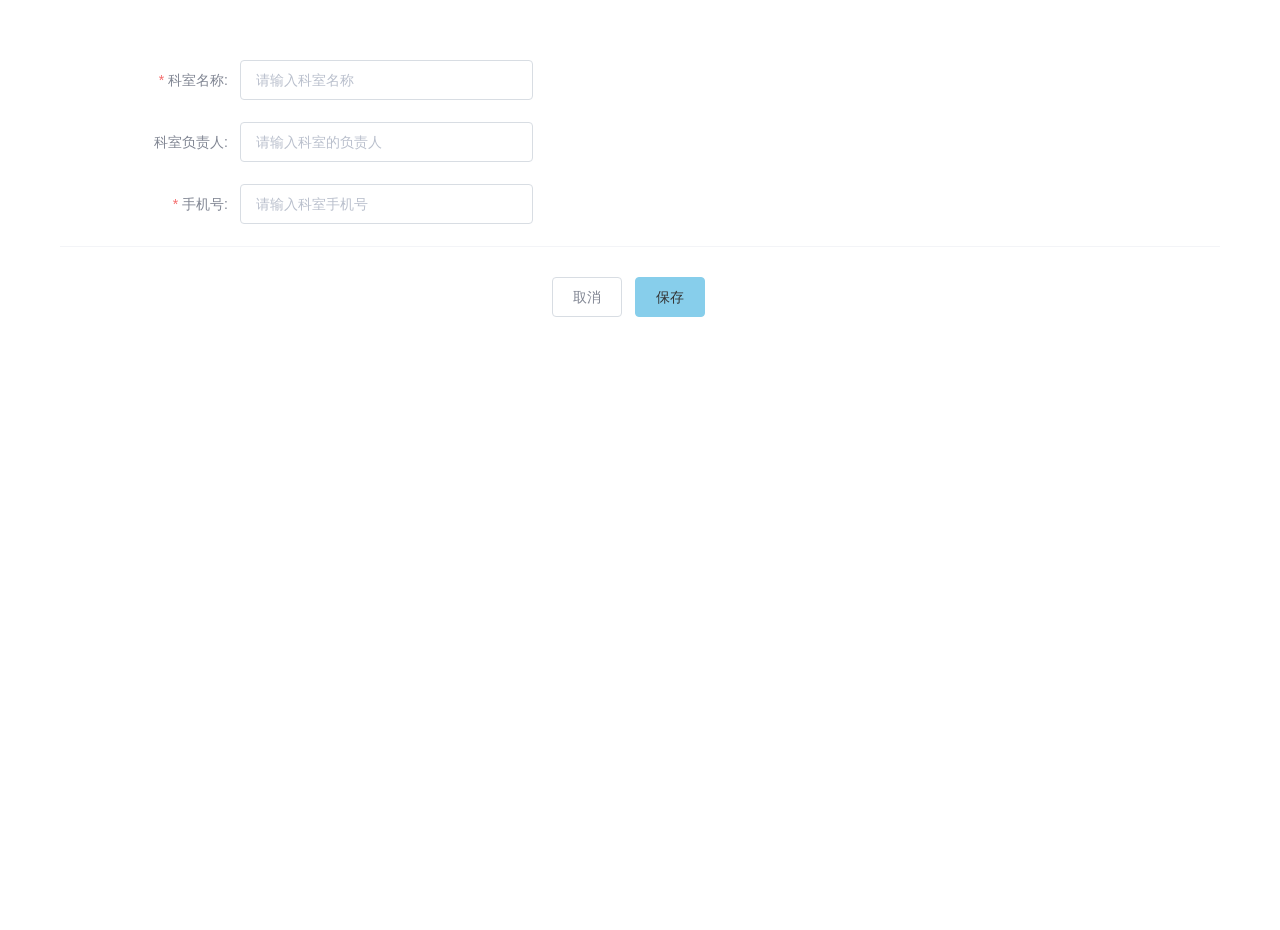
<file: src/main/resources/hospital_backend/page/department/add.html>
<!DOCTYPE html>
<html lang="en">
<head>
  <meta charset="UTF-8">
  <meta http-equiv="X-UA-Compatible" content="IE=edge">
  <meta name="viewport" content="width=device-width, initial-scale=1.0">
  <title>Document</title>
  <!-- 引入样式 -->
  <link rel="stylesheet" href="../../plugins/element-ui/lib/theme-chalk/index.css" />
  <link rel="stylesheet" href="../../styles/common.css" />
  <link rel="stylesheet" href="../../styles/page.css" />
</head>
<body>
  <div class="addBrand-container" id="member-add-app">
    <div class="container">
      <el-form
        ref="ruleForm"
        :model="ruleForm"
        :rules="rules"
        :inline="false"
        label-width="180px"
        class="demo-ruleForm"
      >
        <el-form-item
          label="科室名称:"
          prop="name"
        >
          <el-input
            v-model="ruleForm.name"
            placeholder="请输入科室名称"
            maxlength="20"
          />
        </el-form-item>

        <!--添加科室-->
        <el-form-item
            label="科室负责人:"
            prop="head"
        >
          <el-input
              v-model="ruleForm.head"
              placeholder="请输入科室的负责人"
              maxlength="20"
          />
        </el-form-item>

        <el-form-item
          label="手机号:"
          prop="phone"
        >
          <el-input
            v-model="ruleForm.phone"
            placeholder="请输入科室手机号"
            maxlength="20"
          />
        </el-form-item>

        <div class="subBox address">
          <el-form-item>
            <el-button  @click="goBack()">
              取消
            </el-button>
            <el-button
              type="primary"
              @click="submitForm('ruleForm', false)"
            >
              保存
            </el-button>
          </el-form-item>
        </div>
      </el-form>
    </div>
  </div>
    <!-- 开发环境版本，包含了有帮助的命令行警告 -->
    <script src="../../plugins/vue/vue.js"></script>
    <!-- 引入组件库 -->
    <script src="../../plugins/element-ui/lib/index.js"></script>
    <!-- 引入axios -->
    <script src="../../plugins/axios/axios.min.js"></script>
    <script src="../../js/request.js"></script>
    <script src="../../api/department.js"></script>
    <script src="../../js/validate.js"></script>
    <script src="../../js/index.js"></script>
    <script>
      new Vue({
        el: '#member-add-app',
        data() {
          return {
            id: '',
            actionType : '',
            imageUrl: '',
            ruleForm : {
                'name': '',
                'phone': '',
                'head': ''
            }
          }
        },
        computed: {
          rules () {
            return {
              //姓名
              name: [{ required: true, 'validator': checkName, 'trigger': 'blur' }],
              'phone': [{ 'required': true, 'validator': checkPhone, 'trigger': 'blur' }],
            }
          }
        },
        created() {
          this.id = requestUrlParam('id')
          this.actionType = this.id ? 'edit' : 'add'
          if (this.id) {
            this.init()
          }
        },
        mounted() {
        },
        methods: {
          async init () {
            //
            queryDepartmentById(this.id).then(res => {
              console.log(res)
              if (String(res.code) === '1') {
                console.log(res.data)
                this.ruleForm = res.data
                this.ruleForm.sex = res.data.sex === '0' ? '女' : '男'
              } else {
                this.$message.error(res.msg || '操作失败')
              }
            })
          },
          submitForm (formName, st) {
            this.$refs[formName].validate((valid) => {
              if (valid) {
                if (this.actionType === 'add') {
                  const params = {
                    ...this.ruleForm,
                    sex: this.ruleForm.sex === '女' ? '0' : '1'
                  }
                  addDepartment(params).then(res => {
                    if (res.code === 1) {
                      this.$message.success('员工添加成功！')
                      if (!st) {
                        this.goBack()
                      } else {
                        this.ruleForm = {
                          'name': '',
                          'phone': '',
                          'head': ''
                        }
                      }
                    } else {
                      this.$message.error(res.msg || '操作失败')
                    }
                  }).catch(err => {
                    this.$message.error('请求出错了：' + err)
                  })
                } else {
                  const params = {
                    ...this.ruleForm,
                  }
                  editDepartment(params).then(res => {
                    if (res.code === 1) {
                      this.$message.success('科室信息修改成功！')
                      this.goBack()
                    } else {
                      this.$message.error(res.msg || '操作失败')
                    }
                  }).catch(err => {
                    this.$message.error('请求出错了：' + err)
                  })
                }
              } else {
                console.log('error submit!!')
                return false
              }
            })
          },
          goBack(){
            window.parent.menuHandle({
              id: '6',
              url: '/hospital_backend/page/department/list.html',
              name: '科室管理'
            },false)
          }
        }
      })
    </script>
</body>
</html>
</file>
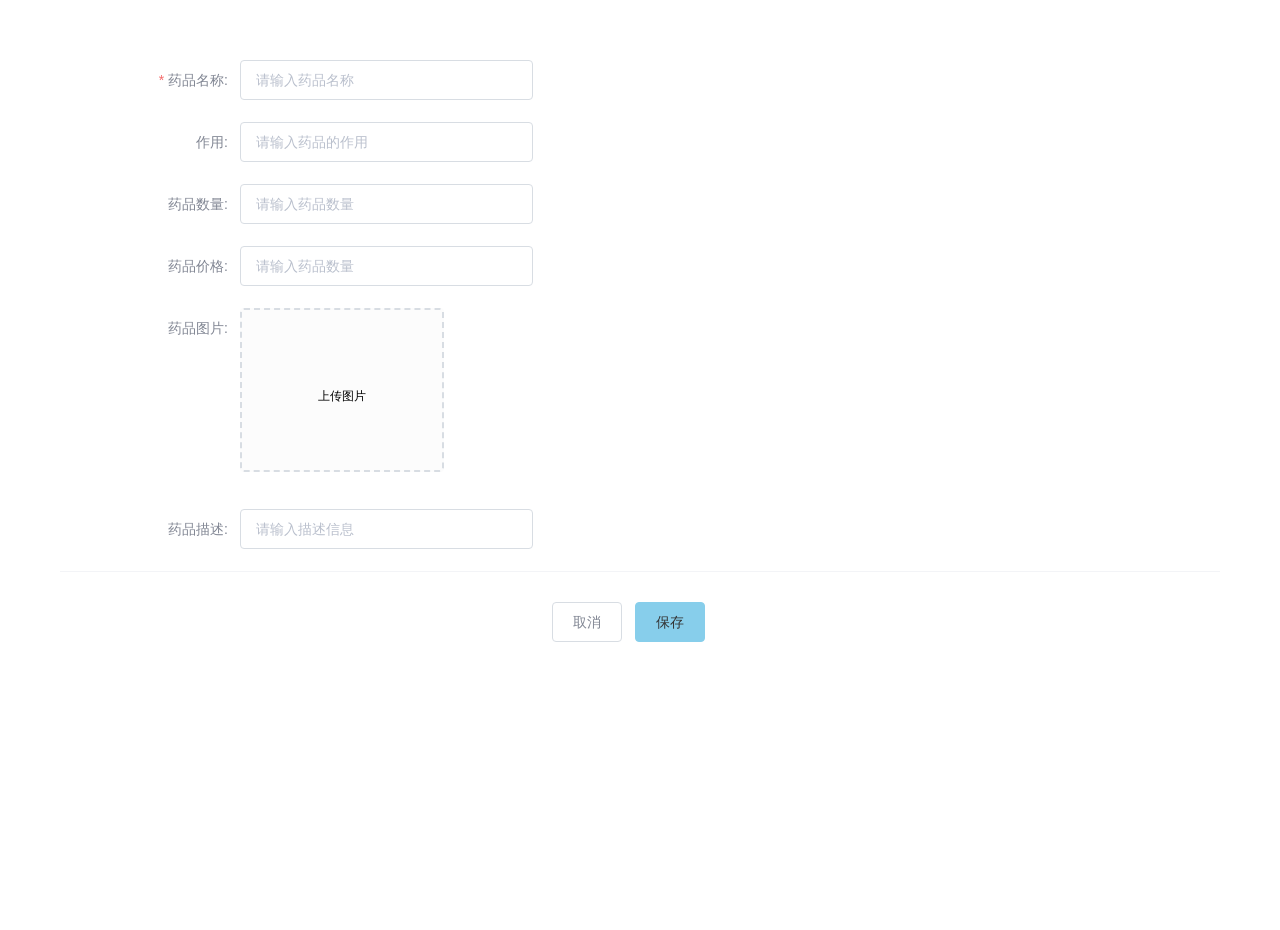
<file: src/main/resources/hospital_backend/page/drug/add.html>
<!DOCTYPE html>
<html lang="en">
<head>
  <meta charset="UTF-8">
  <meta http-equiv="X-UA-Compatible" content="IE=edge">
  <meta name="viewport" content="width=device-width, initial-scale=1.0">
  <title>Document</title>
  <!-- 引入样式 -->
  <link rel="stylesheet" href="../../plugins/element-ui/lib/theme-chalk/index.css" />
  <link rel="stylesheet" href="../../styles/common.css" />
  <link rel="stylesheet" href="../../styles/page.css" />
</head>
<body>
  <div class="addBrand-container" id="member-add-app">
    <div class="container">
      <el-form
        ref="ruleForm"
        :model="ruleForm"
        :rules="rules"
        :inline="false"
        label-width="180px"
        class="demo-ruleForm"
      >

        <!--添加药品-->
        <el-form-item
            label="药品名称:"
            prop="name"
        >
          <el-input
              v-model="ruleForm.name"
              placeholder="请输入药品名称"
              maxlength="20"
          />
        </el-form-item>

        <el-form-item
          label="作用:"
          prop="role"
        >
          <el-input
            v-model="ruleForm.role"
            placeholder="请输入药品的作用"
            maxlength="20"
          />
        </el-form-item>
        <el-form-item
          label="药品数量:"
          prop="remainingCapacity"
        >
          <el-input
            v-model="ruleForm.remainingCapacity"
            placeholder="请输入药品数量"
            maxlength="20"
          />
        </el-form-item>

        <el-form-item
            label="药品价格:"
            prop="price"
        >
          <el-input
              v-model="ruleForm.price"
              placeholder="请输入药品数量"
          />
        </el-form-item>

        <div></div>
        <!--图片-->
        <div>
          <el-form-item
              label="药品图片:"
              prop="region"
              class="uploadImg"
          >
            <el-upload
                class="avatar-uploader"
                action="/common/upload"
                :show-file-list="false"
                :on-success="handleAvatarSuccess"
                :on-change="onChange"
                ref="upload"
            >
              <img
                  v-if="imageUrl"
                  :src="imageUrl"
                  class="avatar"
              ></img>
              <i
                  v-else
                  class="el-icon-plus avatar-uploader-icon"
              ></i>
            </el-upload>
          </el-form-item>
        </div>

        <el-form-item
            label="药品描述:"
            prop="price"
        >
          <el-input
              v-model="ruleForm.description"
              placeholder="请输入描述信息"
          />
        </el-form-item>

        <div class="subBox address">
          <el-form-item>
            <el-button  @click="goBack()">
              取消
            </el-button>
            <el-button
              type="primary"
              @click="submitForm('ruleForm', false)"
            >
              保存
            </el-button>
          </el-form-item>
        </div>
      </el-form>
    </div>
  </div>
    <!-- 开发环境版本，包含了有帮助的命令行警告 -->
    <script src="../../plugins/vue/vue.js"></script>
    <!-- 引入组件库 -->
    <script src="../../plugins/element-ui/lib/index.js"></script>
    <!-- 引入axios -->
    <script src="../../plugins/axios/axios.min.js"></script>
    <script src="../../js/request.js"></script>
    <script src="../../api/drug.js"></script>
    <script src="../../js/validate.js"></script>
    <script src="../../js/index.js"></script>
    <script>
      new Vue({
        el: '#member-add-app',
        data() {
          return {
            id: '',
            actionType : '',
            imageUrl: '',
            ruleForm : {
                'name': '',
                'role': '',
                'remainingCapacity': '',
                'status': '',
                'price': '',
                'description': ''
            }
          }
        },
        computed: {
          rules () {
            return {
              //账号
              username: [
                {
                  required: true, 'validator': checkUserName, trigger: 'blur'
                }
              ],
              //姓名
              name: [{ required: true, 'validator': checkName, 'trigger': 'blur' }],
              'phone': [{ 'required': true, 'validator': checkPhone, 'trigger': 'blur' }],
              'idNumber': [{ 'required': true, 'validator': validID, 'trigger': 'blur' }]
            }
          }
        },
        created() {
          this.id = requestUrlParam('id')
          this.actionType = this.id ? 'edit' : 'add'
          if (this.id) {
            this.init()
          }
        },
        mounted() {
        },
        methods: {
          async init () {
            queryDrugById(this.id).then(res => {
              console.log(res)
              if (String(res.code) === '1') {
                console.log(res.data)
                this.ruleForm = res.data
                //后加的
                this.imageUrl = `/common/download?name=${res.data.image}`

              } else {
                this.$message.error(res.msg || '操作失败')
              }
            })
          },
          submitForm (formName, st) {
            this.$refs[formName].validate((valid) => {
              if (valid) {
                //后添加，上传图片
                if(!this.imageUrl){
                    this.$message.error('请上传菜品图片')
                    return
                }
                if (this.actionType === 'add') {
                  const params = {
                    ...this.ruleForm,
                  }
                  addDrug(params).then(res => {
                    if (res.code === 1) {
                      this.$message.success('员工添加成功！')
                      if (!st) {
                        this.goBack()
                      } else {
                        this.ruleForm = {
                          'name': '',
                          'role': '',
                          'remainingCapacity': '',
                          price: '',
                          description: '',
                        }
                        //后加的
                        this.imageUrl = ''
                      }
                    } else {
                      this.$message.error(res.msg || '操作失败')
                    }
                  }).catch(err => {
                    this.$message.error('请求出错了：' + err)
                  })
                } else {
                  const params = {
                    ...this.ruleForm,
                    sex: this.ruleForm.sex === '女' ? '0' : '1'
                  }
                  editDrug(params).then(res => {
                    if (res.code === 1) {
                      this.$message.success('员工信息修改成功！')
                      this.goBack()
                    } else {
                      this.$message.error(res.msg || '操作失败')
                    }
                  }).catch(err => {
                    this.$message.error('请求出错了：' + err)
                  })
                }
              } else {
                console.log('error submit!!')
                return false
              }
            })
          },
          handleAvatarSuccess (response, file, fileList) {
              // 拼接down接口预览
              if(response.code === 0 && response.msg === '未登录'){
                  window.top.location.href = '../login/login.html'
              }else{
                  this.imageUrl = `/common/download?name=${response.data}`
                  this.ruleForm.image = response.data
              }
          },
          onChange (file) {
              if(file){
                  const suffix = file.name.split('.')[1]
                  const size = file.size / 1024 / 1024 < 2
                  if(['png','jpeg','jpg'].indexOf(suffix) < 0){
                      this.$message.error('上传图片只支持 png、jpeg、jpg 格式！')
                      this.$refs.upload.clearFiles()
                      return false
                  }
                  if(!size){
                      this.$message.error('上传文件大小不能超过 2MB!')
                      return false
                  }
                  return file
              }
          },
          goBack(){
            window.parent.menuHandle({
              id: '5',
              url: '/hospital_backend/page/drug/list.html',
              name: '药品管理'
            },false)
          }
        }
      })
    </script>
</body>
</html>
</file>
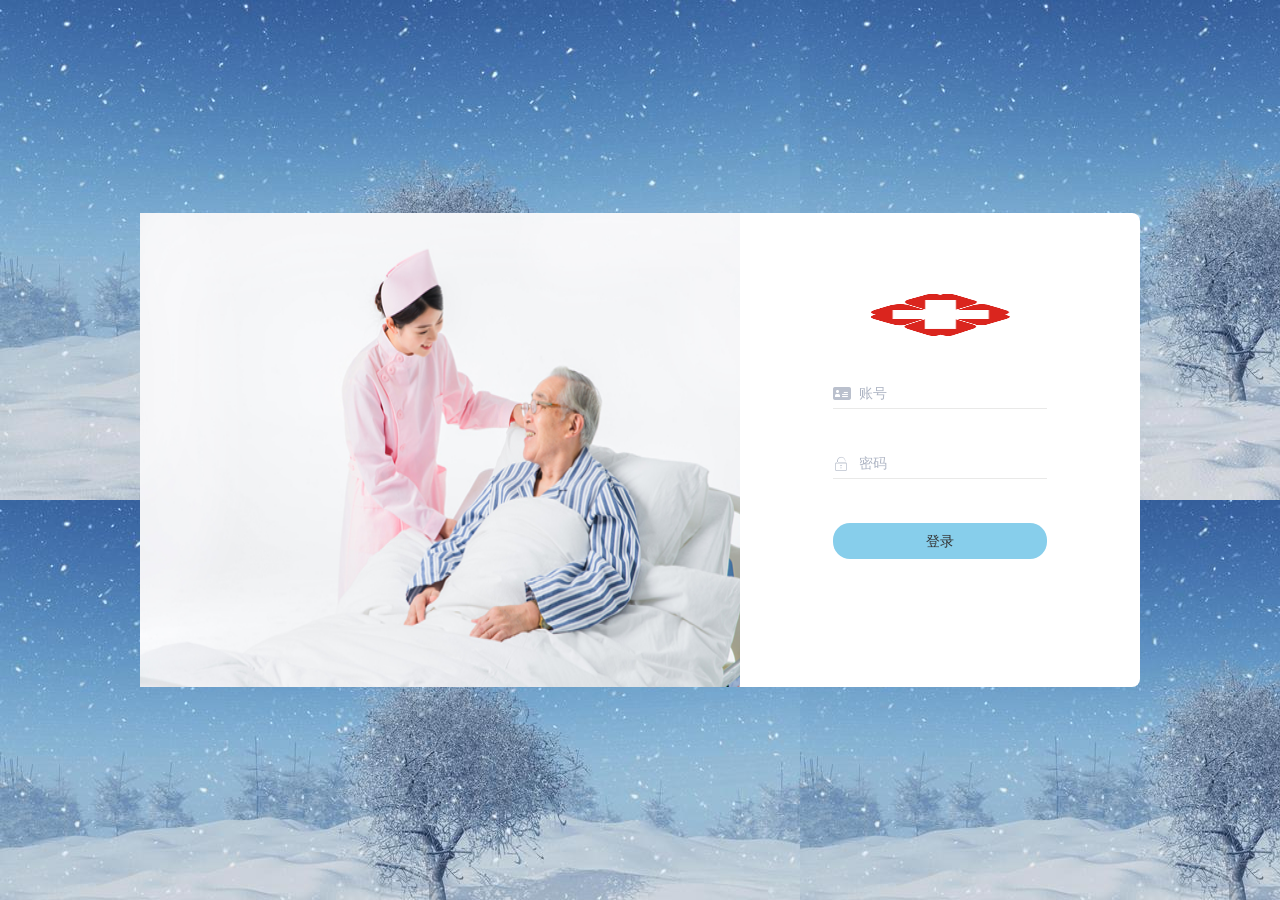
<file: src/main/resources/hospital_backend/page/login/login.html>
<!DOCTYPE html>
<html lang="en">

<head>
  <meta charset="UTF-8">
  <meta http-equiv="X-UA-Compatible" content="IE=edge">
  <meta name="viewport" content="width=device-width, initial-scale=1.0">
  <title>医院住院管理系统</title>
  <link rel="shortcut icon" href="../../logo.ico">
  <!-- 引入样式 -->
  <link rel="stylesheet" href="../../plugins/element-ui/lib/theme-chalk/index.css" />
  <link rel="stylesheet" href="../../styles/common.css">
  <link rel="stylesheet" href="../../styles/login.css">
  <link rel="stylesheet" href="../../styles/icon/iconfont.css" />
  <style>
    .body{
      min-width: 1366px;
    }
  </style>
</head> 

<body>
  <div class="login" id="login-app">
    <div class="login-box">
      <img src="../../images/login/login-l.jpg" alt="">
      <div class="login-form">
        <el-form ref="loginForm" :model="loginForm" :rules="loginRules" >
          <div class="login-form-title">
            <img src="../../images/logo.png" style="width:139px;height:42px;" alt="" />
          </div>
          <el-form-item prop="username">
            <el-input v-model="loginForm.username" type="text" auto-complete="off" placeholder="账号" maxlength="20"
              prefix-icon="iconfont icon-zhanghu" />
          </el-form-item>
          <el-form-item prop="password">
            <el-input v-model="loginForm.password" type="password" placeholder="密码" prefix-icon="iconfont icon-mima" maxlength="20"
              @keyup.enter.native="handleLogin" />
          </el-form-item>
          <el-form-item style="width:100%;">
            <el-button :loading="loading" class="login-btn" size="medium" type="primary" style="width:100%;"
              @click.native.prevent="handleLogin">
              <span v-if="!loading">登录</span>
              <span v-else>登录中...</span>
            </el-button>
          </el-form-item>
        </el-form>
      </div>
    </div>
  </div>

  <!-- 开发环境版本，包含了有帮助的命令行警告 -->
  <script src="../../plugins/vue/vue.js"></script>
  <!-- 引入组件库 -->
  <script src="../../plugins/element-ui/lib/index.js"></script>
  <!-- 引入axios -->
  <script src="../../plugins/axios/axios.min.js"></script>
  <script src="../../js/request.js"></script>
  <script src="../../js/validate.js"></script>
  <script src="../../api/login.js"></script>

  <script>
    new Vue({
      el: '#login-app',
      data() {
        return {
          loginForm:{
            username: '',
            password: ''
          },
          loading: false
        }
      },
      computed: {
        loginRules() {
          const validateUsername = (rule, value, callback) => {
            if (value.length < 1 ) {
              callback(new Error('请输入用户名'))
            } else {
              callback()
            }
          }
          const validatePassword = (rule, value, callback) => {
            if (value.length < 6) {
              callback(new Error('密码必须在6位以上'))
            } else {
              callback()
            }
          }
          return {
            'username': [{ 'validator': validateUsername, 'trigger': 'blur' }],
            'password': [{ 'validator': validatePassword, 'trigger': 'blur' }]
          }
        }
      },
      created() {
      },
      methods: {
        async handleLogin() {
          this.$refs.loginForm.validate(async (valid) => {
            if (valid) {
              this.loading = true
              let res = await loginApi(this.loginForm)
              if (String(res.code) === '1') {
                localStorage.setItem('userInfo',JSON.stringify(res.data))
                window.location.href= '../../index.html'
              } else {
                this.$message.error(res.msg)
                this.loading = false
              }
            }
          })
        }
      }
    })
  </script>
</body>

</html>
</file>
<file: src/main/resources/hospital_backend/plugins/element-ui/lib/theme-chalk/index.css>
@charset "UTF-8";.el-pagination--small .arrow.disabled,.el-table .hidden-columns,.el-table td.is-hidden>*,.el-table th.is-hidden>*,.el-table--hidden{visibility:hidden}.el-input__suffix,.el-tree.is-dragging .el-tree-node__content *{pointer-events:none}.el-dropdown .el-dropdown-selfdefine:focus:active,.el-dropdown .el-dropdown-selfdefine:focus:not(.focusing),.el-message__closeBtn:focus,.el-message__content:focus,.el-popover:focus,.el-popover:focus:active,.el-popover__reference:focus:hover,.el-popover__reference:focus:not(.focusing),.el-rate:active,.el-rate:focus,.el-tooltip:focus:hover,.el-tooltip:focus:not(.focusing),.el-upload-list__item.is-success:active,.el-upload-list__item.is-success:not(.focusing):focus{outline-width:0}@font-face{font-family:element-icons;src:url(fonts/element-icons.woff) format("woff"),url(fonts/element-icons.ttf) format("truetype");font-weight:400;font-display:"auto";font-style:normal}[class*=" el-icon-"],[class^=el-icon-]{font-family:element-icons!important;speak:none;font-style:normal;font-weight:400;font-variant:normal;text-transform:none;line-height:1;vertical-align:baseline;display:inline-block;-webkit-font-smoothing:antialiased;-moz-osx-font-smoothing:grayscale}.el-icon-ice-cream-round:before{content:"\e6a0"}.el-icon-ice-cream-square:before{content:"\e6a3"}.el-icon-lollipop:before{content:"\e6a4"}.el-icon-potato-strips:before{content:"\e6a5"}.el-icon-milk-tea:before{content:"\e6a6"}.el-icon-ice-drink:before{content:"\e6a7"}.el-icon-ice-tea:before{content:"\e6a9"}.el-icon-coffee:before{content:"\e6aa"}.el-icon-orange:before{content:"\e6ab"}.el-icon-pear:before{content:"\e6ac"}.el-icon-apple:before{content:"\e6ad"}.el-icon-cherry:before{content:"\e6ae"}.el-icon-watermelon:before{content:"\e6af"}.el-icon-grape:before{content:"\e6b0"}.el-icon-refrigerator:before{content:"\e6b1"}.el-icon-goblet-square-full:before{content:"\e6b2"}.el-icon-goblet-square:before{content:"\e6b3"}.el-icon-goblet-full:before{content:"\e6b4"}.el-icon-goblet:before{content:"\e6b5"}.el-icon-cold-drink:before{content:"\e6b6"}.el-icon-coffee-cup:before{content:"\e6b8"}.el-icon-water-cup:before{content:"\e6b9"}.el-icon-hot-water:before{content:"\e6ba"}.el-icon-ice-cream:before{content:"\e6bb"}.el-icon-dessert:before{content:"\e6bc"}.el-icon-sugar:before{content:"\e6bd"}.el-icon-tableware:before{content:"\e6be"}.el-icon-burger:before{content:"\e6bf"}.el-icon-knife-fork:before{content:"\e6c1"}.el-icon-fork-spoon:before{content:"\e6c2"}.el-icon-chicken:before{content:"\e6c3"}.el-icon-food:before{content:"\e6c4"}.el-icon-dish-1:before{content:"\e6c5"}.el-icon-dish:before{content:"\e6c6"}.el-icon-moon-night:before{content:"\e6ee"}.el-icon-moon:before{content:"\e6f0"}.el-icon-cloudy-and-sunny:before{content:"\e6f1"}.el-icon-partly-cloudy:before{content:"\e6f2"}.el-icon-cloudy:before{content:"\e6f3"}.el-icon-sunny:before{content:"\e6f6"}.el-icon-sunset:before{content:"\e6f7"}.el-icon-sunrise-1:before{content:"\e6f8"}.el-icon-sunrise:before{content:"\e6f9"}.el-icon-heavy-rain:before{content:"\e6fa"}.el-icon-lightning:before{content:"\e6fb"}.el-icon-light-rain:before{content:"\e6fc"}.el-icon-wind-power:before{content:"\e6fd"}.el-icon-baseball:before{content:"\e712"}.el-icon-soccer:before{content:"\e713"}.el-icon-football:before{content:"\e715"}.el-icon-basketball:before{content:"\e716"}.el-icon-ship:before{content:"\e73f"}.el-icon-truck:before{content:"\e740"}.el-icon-bicycle:before{content:"\e741"}.el-icon-mobile-phone:before{content:"\e6d3"}.el-icon-service:before{content:"\e6d4"}.el-icon-key:before{content:"\e6e2"}.el-icon-unlock:before{content:"\e6e4"}.el-icon-lock:before{content:"\e6e5"}.el-icon-watch:before{content:"\e6fe"}.el-icon-watch-1:before{content:"\e6ff"}.el-icon-timer:before{content:"\e702"}.el-icon-alarm-clock:before{content:"\e703"}.el-icon-map-location:before{content:"\e704"}.el-icon-delete-location:before{content:"\e705"}.el-icon-add-location:before{content:"\e706"}.el-icon-location-information:before{content:"\e707"}.el-icon-location-outline:before{content:"\e708"}.el-icon-location:before{content:"\e79e"}.el-icon-place:before{content:"\e709"}.el-icon-discover:before{content:"\e70a"}.el-icon-first-aid-kit:before{content:"\e70b"}.el-icon-trophy-1:before{content:"\e70c"}.el-icon-trophy:before{content:"\e70d"}.el-icon-medal:before{content:"\e70e"}.el-icon-medal-1:before{content:"\e70f"}.el-icon-stopwatch:before{content:"\e710"}.el-icon-mic:before{content:"\e711"}.el-icon-copy-document:before{content:"\e718"}.el-icon-full-screen:before{content:"\e719"}.el-icon-switch-button:before{content:"\e71b"}.el-icon-aim:before{content:"\e71c"}.el-icon-crop:before{content:"\e71d"}.el-icon-odometer:before{content:"\e71e"}.el-icon-time:before{content:"\e71f"}.el-icon-bangzhu:before{content:"\e724"}.el-icon-close-notification:before{content:"\e726"}.el-icon-microphone:before{content:"\e727"}.el-icon-turn-off-microphone:before{content:"\e728"}.el-icon-position:before{content:"\e729"}.el-icon-postcard:before{content:"\e72a"}.el-icon-message:before{content:"\e72b"}.el-icon-chat-line-square:before{content:"\e72d"}.el-icon-chat-dot-square:before{content:"\e72e"}.el-icon-chat-dot-round:before{content:"\e72f"}.el-icon-chat-square:before{content:"\e730"}.el-icon-chat-line-round:before{content:"\e731"}.el-icon-chat-round:before{content:"\e732"}.el-icon-set-up:before{content:"\e733"}.el-icon-turn-off:before{content:"\e734"}.el-icon-open:before{content:"\e735"}.el-icon-connection:before{content:"\e736"}.el-icon-link:before{content:"\e737"}.el-icon-cpu:before{content:"\e738"}.el-icon-thumb:before{content:"\e739"}.el-icon-female:before{content:"\e73a"}.el-icon-male:before{content:"\e73b"}.el-icon-guide:before{content:"\e73c"}.el-icon-news:before{content:"\e73e"}.el-icon-price-tag:before{content:"\e744"}.el-icon-discount:before{content:"\e745"}.el-icon-wallet:before{content:"\e747"}.el-icon-coin:before{content:"\e748"}.el-icon-money:before{content:"\e749"}.el-icon-bank-card:before{content:"\e74a"}.el-icon-box:before{content:"\e74b"}.el-icon-present:before{content:"\e74c"}.el-icon-sell:before{content:"\e6d5"}.el-icon-sold-out:before{content:"\e6d6"}.el-icon-shopping-bag-2:before{content:"\e74d"}.el-icon-shopping-bag-1:before{content:"\e74e"}.el-icon-shopping-cart-2:before{content:"\e74f"}.el-icon-shopping-cart-1:before{content:"\e750"}.el-icon-shopping-cart-full:before{content:"\e751"}.el-icon-smoking:before{content:"\e752"}.el-icon-no-smoking:before{content:"\e753"}.el-icon-house:before{content:"\e754"}.el-icon-table-lamp:before{content:"\e755"}.el-icon-school:before{content:"\e756"}.el-icon-office-building:before{content:"\e757"}.el-icon-toilet-paper:before{content:"\e758"}.el-icon-notebook-2:before{content:"\e759"}.el-icon-notebook-1:before{content:"\e75a"}.el-icon-files:before{content:"\e75b"}.el-icon-collection:before{content:"\e75c"}.el-icon-receiving:before{content:"\e75d"}.el-icon-suitcase-1:before{content:"\e760"}.el-icon-suitcase:before{content:"\e761"}.el-icon-film:before{content:"\e763"}.el-icon-collection-tag:before{content:"\e765"}.el-icon-data-analysis:before{content:"\e766"}.el-icon-pie-chart:before{content:"\e767"}.el-icon-data-board:before{content:"\e768"}.el-icon-data-line:before{content:"\e76d"}.el-icon-reading:before{content:"\e769"}.el-icon-magic-stick:before{content:"\e76a"}.el-icon-coordinate:before{content:"\e76b"}.el-icon-mouse:before{content:"\e76c"}.el-icon-brush:before{content:"\e76e"}.el-icon-headset:before{content:"\e76f"}.el-icon-umbrella:before{content:"\e770"}.el-icon-scissors:before{content:"\e771"}.el-icon-mobile:before{content:"\e773"}.el-icon-attract:before{content:"\e774"}.el-icon-monitor:before{content:"\e775"}.el-icon-search:before{content:"\e778"}.el-icon-takeaway-box:before{content:"\e77a"}.el-icon-paperclip:before{content:"\e77d"}.el-icon-printer:before{content:"\e77e"}.el-icon-document-add:before{content:"\e782"}.el-icon-document:before{content:"\e785"}.el-icon-document-checked:before{content:"\e786"}.el-icon-document-copy:before{content:"\e787"}.el-icon-document-delete:before{content:"\e788"}.el-icon-document-remove:before{content:"\e789"}.el-icon-tickets:before{content:"\e78b"}.el-icon-folder-checked:before{content:"\e77f"}.el-icon-folder-delete:before{content:"\e780"}.el-icon-folder-remove:before{content:"\e781"}.el-icon-folder-add:before{content:"\e783"}.el-icon-folder-opened:before{content:"\e784"}.el-icon-folder:before{content:"\e78a"}.el-icon-edit-outline:before{content:"\e764"}.el-icon-edit:before{content:"\e78c"}.el-icon-date:before{content:"\e78e"}.el-icon-c-scale-to-original:before{content:"\e7c6"}.el-icon-view:before{content:"\e6ce"}.el-icon-loading:before{content:"\e6cf"}.el-icon-rank:before{content:"\e6d1"}.el-icon-sort-down:before{content:"\e7c4"}.el-icon-sort-up:before{content:"\e7c5"}.el-icon-sort:before{content:"\e6d2"}.el-icon-finished:before{content:"\e6cd"}.el-icon-refresh-left:before{content:"\e6c7"}.el-icon-refresh-right:before{content:"\e6c8"}.el-icon-refresh:before{content:"\e6d0"}.el-icon-video-play:before{content:"\e7c0"}.el-icon-video-pause:before{content:"\e7c1"}.el-icon-d-arrow-right:before{content:"\e6dc"}.el-icon-d-arrow-left:before{content:"\e6dd"}.el-icon-arrow-up:before{content:"\e6e1"}.el-icon-arrow-down:before{content:"\e6df"}.el-icon-arrow-right:before{content:"\e6e0"}.el-icon-arrow-left:before{content:"\e6de"}.el-icon-top-right:before{content:"\e6e7"}.el-icon-top-left:before{content:"\e6e8"}.el-icon-top:before{content:"\e6e6"}.el-icon-bottom:before{content:"\e6eb"}.el-icon-right:before{content:"\e6e9"}.el-icon-back:before{content:"\e6ea"}.el-icon-bottom-right:before{content:"\e6ec"}.el-icon-bottom-left:before{content:"\e6ed"}.el-icon-caret-top:before{content:"\e78f"}.el-icon-caret-bottom:before{content:"\e790"}.el-icon-caret-right:before{content:"\e791"}.el-icon-caret-left:before{content:"\e792"}.el-icon-d-caret:before{content:"\e79a"}.el-icon-share:before{content:"\e793"}.el-icon-menu:before{content:"\e798"}.el-icon-s-grid:before{content:"\e7a6"}.el-icon-s-check:before{content:"\e7a7"}.el-icon-s-data:before{content:"\e7a8"}.el-icon-s-opportunity:before{content:"\e7aa"}.el-icon-s-custom:before{content:"\e7ab"}.el-icon-s-claim:before{content:"\e7ad"}.el-icon-s-finance:before{content:"\e7ae"}.el-icon-s-comment:before{content:"\e7af"}.el-icon-s-flag:before{content:"\e7b0"}.el-icon-s-marketing:before{content:"\e7b1"}.el-icon-s-shop:before{content:"\e7b4"}.el-icon-s-open:before{content:"\e7b5"}.el-icon-s-management:before{content:"\e7b6"}.el-icon-s-ticket:before{content:"\e7b7"}.el-icon-s-release:before{content:"\e7b8"}.el-icon-s-home:before{content:"\e7b9"}.el-icon-s-promotion:before{content:"\e7ba"}.el-icon-s-operation:before{content:"\e7bb"}.el-icon-s-unfold:before{content:"\e7bc"}.el-icon-s-fold:before{content:"\e7a9"}.el-icon-s-platform:before{content:"\e7bd"}.el-icon-s-order:before{content:"\e7be"}.el-icon-s-cooperation:before{content:"\e7bf"}.el-icon-bell:before{content:"\e725"}.el-icon-message-solid:before{content:"\e799"}.el-icon-video-camera:before{content:"\e772"}.el-icon-video-camera-solid:before{content:"\e796"}.el-icon-camera:before{content:"\e779"}.el-icon-camera-solid:before{content:"\e79b"}.el-icon-download:before{content:"\e77c"}.el-icon-upload2:before{content:"\e77b"}.el-icon-upload:before{content:"\e7c3"}.el-icon-picture-outline-round:before{content:"\e75f"}.el-icon-picture-outline:before{content:"\e75e"}.el-icon-picture:before{content:"\e79f"}.el-icon-close:before{content:"\e6db"}.el-icon-check:before{content:"\e6da"}.el-icon-plus:before{content:"\e6d9"}.el-icon-minus:before{content:"\e6d8"}.el-icon-help:before{content:"\e73d"}.el-icon-s-help:before{content:"\e7b3"}.el-icon-circle-close:before{content:"\e78d"}.el-icon-circle-check:before{content:"\e720"}.el-icon-circle-plus-outline:before{content:"\e723"}.el-icon-remove-outline:before{content:"\e722"}.el-icon-zoom-out:before{content:"\e776"}.el-icon-zoom-in:before{content:"\e777"}.el-icon-error:before{content:"\e79d"}.el-icon-success:before{content:"\e79c"}.el-icon-circle-plus:before{content:"\e7a0"}.el-icon-remove:before{content:"\e7a2"}.el-icon-info:before{content:"\e7a1"}.el-icon-question:before{content:"\e7a4"}.el-icon-warning-outline:before{content:"\e6c9"}.el-icon-warning:before{content:"\e7a3"}.el-icon-goods:before{content:"\e7c2"}.el-icon-s-goods:before{content:"\e7b2"}.el-icon-star-off:before{content:"\e717"}.el-icon-star-on:before{content:"\e797"}.el-icon-more-outline:before{content:"\e6cc"}.el-icon-more:before{content:"\e794"}.el-icon-phone-outline:before{content:"\e6cb"}.el-icon-phone:before{content:"\e795"}.el-icon-user:before{content:"\e6e3"}.el-icon-user-solid:before{content:"\e7a5"}.el-icon-setting:before{content:"\e6ca"}.el-icon-s-tools:before{content:"\e7ac"}.el-icon-delete:before{content:"\e6d7"}.el-icon-delete-solid:before{content:"\e7c9"}.el-icon-eleme:before{content:"\e7c7"}.el-icon-platform-eleme:before{content:"\e7ca"}.el-icon-loading{-webkit-animation:rotating 2s linear infinite;animation:rotating 2s linear infinite}.el-icon--right{margin-left:5px}.el-icon--left{margin-right:5px}@-webkit-keyframes rotating{0%{-webkit-transform:rotateZ(0);transform:rotateZ(0)}100%{-webkit-transform:rotateZ(360deg);transform:rotateZ(360deg)}}@keyframes rotating{0%{-webkit-transform:rotateZ(0);transform:rotateZ(0)}100%{-webkit-transform:rotateZ(360deg);transform:rotateZ(360deg)}}.el-pagination{white-space:nowrap;padding:2px 5px;color:#303133;font-weight:700}.el-pagination::after,.el-pagination::before{display:table;content:""}.el-pagination::after{clear:both}.el-pagination button,.el-pagination span:not([class*=suffix]){display:inline-block;font-size:13px;min-width:35.5px;height:28px;line-height:28px;vertical-align:top;-webkit-box-sizing:border-box;box-sizing:border-box}.el-pagination .el-input__inner{text-align:center;-moz-appearance:textfield;line-height:normal}.el-pagination .el-input__suffix{right:0;-webkit-transform:scale(.8);transform:scale(.8)}.el-pagination .el-select .el-input{width:100px;margin:0 5px}.el-pagination .el-select .el-input .el-input__inner{padding-right:25px;border-radius:3px}.el-pagination button{border:none;padding:0 6px;background:0 0}.el-pagination button:focus{outline:0}.el-pagination button:hover{color:#409EFF}.el-pagination button:disabled{color:#C0C4CC;background-color:#FFF;cursor:not-allowed}.el-pagination .btn-next,.el-pagination .btn-prev{background:center center no-repeat #FFF;background-size:16px;cursor:pointer;margin:0;color:#303133}.el-pagination .btn-next .el-icon,.el-pagination .btn-prev .el-icon{display:block;font-size:12px;font-weight:700}.el-pagination .btn-prev{padding-right:12px}.el-pagination .btn-next{padding-left:12px}.el-pagination .el-pager li.disabled{color:#C0C4CC;cursor:not-allowed}.el-pager li,.el-pager li.btn-quicknext:hover,.el-pager li.btn-quickprev:hover{cursor:pointer}.el-pagination--small .btn-next,.el-pagination--small .btn-prev,.el-pagination--small .el-pager li,.el-pagination--small .el-pager li.btn-quicknext,.el-pagination--small .el-pager li.btn-quickprev,.el-pagination--small .el-pager li:last-child{border-color:transparent;font-size:12px;line-height:22px;height:22px;min-width:22px}.el-pagination--small .more::before,.el-pagination--small li.more::before{line-height:24px}.el-pagination--small button,.el-pagination--small span:not([class*=suffix]){height:22px;line-height:22px}.el-pagination--small .el-pagination__editor,.el-pagination--small .el-pagination__editor.el-input .el-input__inner{height:22px}.el-pagination__sizes{margin:0 10px 0 0;font-weight:400;color:#606266}.el-pagination__sizes .el-input .el-input__inner{font-size:13px;padding-left:8px}.el-pagination__sizes .el-input .el-input__inner:hover{border-color:#409EFF}.el-pagination__total{margin-right:10px;font-weight:400;color:#606266}.el-pagination__jump{margin-left:24px;font-weight:400;color:#606266}.el-pagination__jump .el-input__inner{padding:0 3px}.el-pagination__rightwrapper{float:right}.el-pagination__editor{line-height:18px;padding:0 2px;height:28px;text-align:center;margin:0 2px;-webkit-box-sizing:border-box;box-sizing:border-box;border-radius:3px}.el-pager,.el-pagination.is-background .btn-next,.el-pagination.is-background .btn-prev{padding:0}.el-pagination__editor.el-input{width:50px}.el-pagination__editor.el-input .el-input__inner{height:28px}.el-pagination__editor .el-input__inner::-webkit-inner-spin-button,.el-pagination__editor .el-input__inner::-webkit-outer-spin-button{-webkit-appearance:none;margin:0}.el-pagination.is-background .btn-next,.el-pagination.is-background .btn-prev,.el-pagination.is-background .el-pager li{margin:0 5px;background-color:#f4f4f5;color:#606266;min-width:30px;border-radius:2px}.el-pagination.is-background .btn-next.disabled,.el-pagination.is-background .btn-next:disabled,.el-pagination.is-background .btn-prev.disabled,.el-pagination.is-background .btn-prev:disabled,.el-pagination.is-background .el-pager li.disabled{color:#C0C4CC}.el-pagination.is-background .el-pager li:not(.disabled):hover{color:#409EFF}.el-pagination.is-background .el-pager li:not(.disabled).active{background-color:#409EFF;color:#FFF}.el-dialog,.el-pager li{background:#FFF;-webkit-box-sizing:border-box}.el-pagination.is-background.el-pagination--small .btn-next,.el-pagination.is-background.el-pagination--small .btn-prev,.el-pagination.is-background.el-pagination--small .el-pager li{margin:0 3px;min-width:22px}.el-pager,.el-pager li{vertical-align:top;margin:0;display:inline-block}.el-pager{-webkit-user-select:none;-moz-user-select:none;-ms-user-select:none;user-select:none;list-style:none;font-size:0}.el-date-table,.el-table th{-webkit-user-select:none;-moz-user-select:none}.el-pager .more::before{line-height:30px}.el-pager li{padding:0 4px;font-size:13px;min-width:35.5px;height:28px;line-height:28px;box-sizing:border-box;text-align:center}.el-menu--collapse .el-menu .el-submenu,.el-menu--popup{min-width:200px}.el-pager li.btn-quicknext,.el-pager li.btn-quickprev{line-height:28px;color:#303133}.el-pager li.btn-quicknext.disabled,.el-pager li.btn-quickprev.disabled{color:#C0C4CC}.el-pager li.active+li{border-left:0}.el-pager li:hover{color:#409EFF}.el-pager li.active{color:#409EFF;cursor:default}@-webkit-keyframes v-modal-in{0%{opacity:0}}@-webkit-keyframes v-modal-out{100%{opacity:0}}.el-dialog{position:relative;margin:0 auto 50px;border-radius:2px;-webkit-box-shadow:0 1px 3px rgba(0,0,0,.3);box-shadow:0 1px 3px rgba(0,0,0,.3);box-sizing:border-box;width:50%}.el-dialog.is-fullscreen{width:100%;margin-top:0;margin-bottom:0;height:100%;overflow:auto}.el-dialog__wrapper{position:fixed;top:0;right:0;bottom:0;left:0;overflow:auto;margin:0}.el-dialog__header{padding:20px 20px 10px}.el-dialog__headerbtn{position:absolute;top:20px;right:20px;padding:0;background:0 0;border:none;outline:0;cursor:pointer;font-size:16px}.el-dialog__headerbtn .el-dialog__close{color:#909399}.el-dialog__headerbtn:focus .el-dialog__close,.el-dialog__headerbtn:hover .el-dialog__close{color:#409EFF}.el-dialog__title{line-height:24px;font-size:18px;color:#303133}.el-dialog__body{padding:30px 20px;color:#606266;font-size:14px;word-break:break-all}.el-dialog__footer{padding:10px 20px 20px;text-align:right;-webkit-box-sizing:border-box;box-sizing:border-box}.el-dialog--center{text-align:center}.el-dialog--center .el-dialog__body{text-align:initial;padding:25px 25px 30px}.el-dialog--center .el-dialog__footer{text-align:inherit}.dialog-fade-enter-active{-webkit-animation:dialog-fade-in .3s;animation:dialog-fade-in .3s}.dialog-fade-leave-active{-webkit-animation:dialog-fade-out .3s;animation:dialog-fade-out .3s}@-webkit-keyframes dialog-fade-in{0%{-webkit-transform:translate3d(0,-20px,0);transform:translate3d(0,-20px,0);opacity:0}100%{-webkit-transform:translate3d(0,0,0);transform:translate3d(0,0,0);opacity:1}}@keyframes dialog-fade-in{0%{-webkit-transform:translate3d(0,-20px,0);transform:translate3d(0,-20px,0);opacity:0}100%{-webkit-transform:translate3d(0,0,0);transform:translate3d(0,0,0);opacity:1}}@-webkit-keyframes dialog-fade-out{0%{-webkit-transform:translate3d(0,0,0);transform:translate3d(0,0,0);opacity:1}100%{-webkit-transform:translate3d(0,-20px,0);transform:translate3d(0,-20px,0);opacity:0}}@keyframes dialog-fade-out{0%{-webkit-transform:translate3d(0,0,0);transform:translate3d(0,0,0);opacity:1}100%{-webkit-transform:translate3d(0,-20px,0);transform:translate3d(0,-20px,0);opacity:0}}.el-autocomplete{position:relative;display:inline-block}.el-autocomplete-suggestion{margin:5px 0;-webkit-box-shadow:0 2px 12px 0 rgba(0,0,0,.1);box-shadow:0 2px 12px 0 rgba(0,0,0,.1);border-radius:4px;border:1px solid #E4E7ED;-webkit-box-sizing:border-box;box-sizing:border-box;background-color:#FFF}.el-dropdown-menu,.el-menu--collapse .el-submenu .el-menu{z-index:10;-webkit-box-shadow:0 2px 12px 0 rgba(0,0,0,.1)}.el-autocomplete-suggestion__wrap{max-height:280px;padding:10px 0;-webkit-box-sizing:border-box;box-sizing:border-box}.el-autocomplete-suggestion__list{margin:0;padding:0}.el-autocomplete-suggestion li{padding:0 20px;margin:0;line-height:34px;cursor:pointer;color:#606266;font-size:14px;list-style:none;white-space:nowrap;overflow:hidden;text-overflow:ellipsis}.el-autocomplete-suggestion li.highlighted,.el-autocomplete-suggestion li:hover{background-color:#F5F7FA}.el-autocomplete-suggestion li.divider{margin-top:6px;border-top:1px solid #000}.el-autocomplete-suggestion li.divider:last-child{margin-bottom:-6px}.el-autocomplete-suggestion.is-loading li{text-align:center;height:100px;line-height:100px;font-size:20px;color:#999}.el-autocomplete-suggestion.is-loading li::after{display:inline-block;content:"";height:100%;vertical-align:middle}.el-autocomplete-suggestion.is-loading li:hover{background-color:#FFF}.el-autocomplete-suggestion.is-loading .el-icon-loading{vertical-align:middle}.el-dropdown{display:inline-block;position:relative;color:#606266;font-size:14px}.el-dropdown .el-button-group{display:block}.el-dropdown .el-button-group .el-button{float:none}.el-dropdown .el-dropdown__caret-button{padding-left:5px;padding-right:5px;position:relative;border-left:none}.el-dropdown .el-dropdown__caret-button::before{content:'';position:absolute;display:block;width:1px;top:5px;bottom:5px;left:0;background:rgba(255,255,255,.5)}.el-dropdown .el-dropdown__caret-button.el-button--default::before{background:rgba(220,223,230,.5)}.el-dropdown .el-dropdown__caret-button:hover::before{top:0;bottom:0}.el-dropdown .el-dropdown__caret-button .el-dropdown__icon{padding-left:0}.el-dropdown__icon{font-size:12px;margin:0 3px}.el-dropdown-menu{position:absolute;top:0;left:0;padding:10px 0;margin:5px 0;background-color:#FFF;border:1px solid #EBEEF5;border-radius:4px;box-shadow:0 2px 12px 0 rgba(0,0,0,.1)}.el-dropdown-menu__item{list-style:none;line-height:36px;padding:0 20px;margin:0;font-size:14px;color:#606266;cursor:pointer;outline:0}.el-dropdown-menu__item:focus,.el-dropdown-menu__item:not(.is-disabled):hover{background-color:#ecf5ff;color:#66b1ff}.el-dropdown-menu__item i{margin-right:5px}.el-dropdown-menu__item--divided{position:relative;margin-top:6px;border-top:1px solid #EBEEF5}.el-dropdown-menu__item--divided:before{content:'';height:6px;display:block;margin:0 -20px;background-color:#FFF}.el-dropdown-menu__item.is-disabled{cursor:default;color:#bbb;pointer-events:none}.el-dropdown-menu--medium{padding:6px 0}.el-dropdown-menu--medium .el-dropdown-menu__item{line-height:30px;padding:0 17px;font-size:14px}.el-dropdown-menu--medium .el-dropdown-menu__item.el-dropdown-menu__item--divided{margin-top:6px}.el-dropdown-menu--medium .el-dropdown-menu__item.el-dropdown-menu__item--divided:before{height:6px;margin:0 -17px}.el-dropdown-menu--small{padding:6px 0}.el-dropdown-menu--small .el-dropdown-menu__item{line-height:27px;padding:0 15px;font-size:13px}.el-dropdown-menu--small .el-dropdown-menu__item.el-dropdown-menu__item--divided{margin-top:4px}.el-dropdown-menu--small .el-dropdown-menu__item.el-dropdown-menu__item--divided:before{height:4px;margin:0 -15px}.el-dropdown-menu--mini{padding:3px 0}.el-dropdown-menu--mini .el-dropdown-menu__item{line-height:24px;padding:0 10px;font-size:12px}.el-dropdown-menu--mini .el-dropdown-menu__item.el-dropdown-menu__item--divided{margin-top:3px}.el-dropdown-menu--mini .el-dropdown-menu__item.el-dropdown-menu__item--divided:before{height:3px;margin:0 -10px}.el-menu{border-right:solid 1px #e6e6e6;list-style:none;position:relative;margin:0;padding-left:0;background-color:#FFF}.el-menu--horizontal>.el-menu-item:not(.is-disabled):focus,.el-menu--horizontal>.el-menu-item:not(.is-disabled):hover,.el-menu--horizontal>.el-submenu .el-submenu__title:hover{background-color:#fff}.el-menu::after,.el-menu::before{display:table;content:""}.el-menu::after{clear:both}.el-menu.el-menu--horizontal{border-bottom:solid 1px #e6e6e6}.el-menu--horizontal{border-right:none}.el-menu--horizontal>.el-menu-item{float:left;height:60px;line-height:60px;margin:0;border-bottom:2px solid transparent;color:#909399}.el-menu--horizontal>.el-menu-item a,.el-menu--horizontal>.el-menu-item a:hover{color:inherit}.el-menu--horizontal>.el-submenu{float:left}.el-menu--horizontal>.el-submenu:focus,.el-menu--horizontal>.el-submenu:hover{outline:0}.el-menu--horizontal>.el-submenu:focus .el-submenu__title,.el-menu--horizontal>.el-submenu:hover .el-submenu__title{color:#303133}.el-menu--horizontal>.el-submenu.is-active .el-submenu__title{border-bottom:2px solid #409EFF;color:#303133}.el-menu--horizontal>.el-submenu .el-submenu__title{height:60px;line-height:60px;border-bottom:2px solid transparent;color:#909399}.el-menu--horizontal>.el-submenu .el-submenu__icon-arrow{position:static;vertical-align:middle;margin-left:8px;margin-top:-3px}.el-menu--horizontal .el-menu .el-menu-item,.el-menu--horizontal .el-menu .el-submenu__title{background-color:#FFF;float:none;height:36px;line-height:36px;padding:0 10px;color:#909399}.el-menu--horizontal .el-menu .el-menu-item.is-active,.el-menu--horizontal .el-menu .el-submenu.is-active>.el-submenu__title{color:#303133}.el-menu--horizontal .el-menu-item:not(.is-disabled):focus,.el-menu--horizontal .el-menu-item:not(.is-disabled):hover{outline:0;color:#303133}.el-menu--horizontal>.el-menu-item.is-active{border-bottom:2px solid #409EFF;color:#303133}.el-menu--collapse{width:64px}.el-menu--collapse>.el-menu-item [class^=el-icon-],.el-menu--collapse>.el-submenu>.el-submenu__title [class^=el-icon-]{margin:0;vertical-align:middle;width:24px;text-align:center}.el-menu--collapse>.el-menu-item .el-submenu__icon-arrow,.el-menu--collapse>.el-submenu>.el-submenu__title .el-submenu__icon-arrow{display:none}.el-menu--collapse>.el-menu-item span,.el-menu--collapse>.el-submenu>.el-submenu__title span{height:0;width:0;overflow:hidden;visibility:hidden;display:inline-block}.el-menu--collapse>.el-menu-item.is-active i{color:inherit}.el-menu--collapse .el-submenu{position:relative}.el-menu--collapse .el-submenu .el-menu{position:absolute;margin-left:5px;top:0;left:100%;border:1px solid #E4E7ED;border-radius:2px;box-shadow:0 2px 12px 0 rgba(0,0,0,.1)}.el-menu-item,.el-submenu__title{height:56px;line-height:56px;position:relative;-webkit-box-sizing:border-box;white-space:nowrap;list-style:none}.el-menu--collapse .el-submenu.is-opened>.el-submenu__title .el-submenu__icon-arrow{-webkit-transform:none;transform:none}.el-menu--popup{z-index:100;border:none;padding:5px 0;border-radius:2px;-webkit-box-shadow:0 2px 12px 0 rgba(0,0,0,.1);box-shadow:0 2px 12px 0 rgba(0,0,0,.1)}.el-menu--popup-bottom-start{margin-top:5px}.el-menu--popup-right-start{margin-left:5px;margin-right:5px}.el-menu-item{font-size:14px;color:#303133;padding:0 20px;cursor:pointer;-webkit-transition:border-color .3s,background-color .3s,color .3s;transition:border-color .3s,background-color .3s,color .3s;box-sizing:border-box}.el-menu-item *{vertical-align:middle}.el-menu-item i{color:#909399}.el-menu-item:focus,.el-menu-item:hover{outline:0;background-color:#ecf5ff}.el-menu-item.is-disabled{opacity:.25;cursor:not-allowed;background:0 0!important}.el-menu-item [class^=el-icon-]{margin-right:5px;width:24px;text-align:center;font-size:18px;vertical-align:middle}.el-menu-item.is-active{color:#409EFF}.el-menu-item.is-active i{color:inherit}.el-submenu{list-style:none;margin:0;padding-left:0}.el-submenu__title{font-size:14px;color:#303133;padding:0 20px;cursor:pointer;-webkit-transition:border-color .3s,background-color .3s,color .3s;transition:border-color .3s,background-color .3s,color .3s;box-sizing:border-box}.el-submenu__title *{vertical-align:middle}.el-submenu__title i{color:#909399}.el-submenu__title:focus,.el-submenu__title:hover{outline:0;background-color:#ecf5ff}.el-submenu__title.is-disabled{opacity:.25;cursor:not-allowed;background:0 0!important}.el-submenu__title:hover{background-color:#ecf5ff}.el-submenu .el-menu{border:none}.el-submenu .el-menu-item{height:50px;line-height:50px;padding:0 45px;min-width:200px}.el-submenu__icon-arrow{position:absolute;top:50%;right:20px;margin-top:-7px;-webkit-transition:-webkit-transform .3s;transition:-webkit-transform .3s;transition:transform .3s;transition:transform .3s,-webkit-transform .3s;font-size:12px}.el-submenu.is-active .el-submenu__title{border-bottom-color:#409EFF}.el-submenu.is-opened>.el-submenu__title .el-submenu__icon-arrow{-webkit-transform:rotateZ(180deg);transform:rotateZ(180deg)}.el-submenu.is-disabled .el-menu-item,.el-submenu.is-disabled .el-submenu__title{opacity:.25;cursor:not-allowed;background:0 0!important}.el-submenu [class^=el-icon-]{vertical-align:middle;margin-right:5px;width:24px;text-align:center;font-size:18px}.el-menu-item-group>ul{padding:0}.el-menu-item-group__title{padding:7px 0 7px 20px;line-height:normal;font-size:12px;color:#909399}.el-radio-button__inner,.el-radio-group{display:inline-block;line-height:1;vertical-align:middle}.horizontal-collapse-transition .el-submenu__title .el-submenu__icon-arrow{-webkit-transition:.2s;transition:.2s;opacity:0}.el-radio-group{font-size:0}.el-radio-button{position:relative;display:inline-block;outline:0}.el-radio-button__inner{white-space:nowrap;background:#FFF;border:1px solid #DCDFE6;font-weight:500;border-left:0;color:#606266;-webkit-appearance:none;text-align:center;-webkit-box-sizing:border-box;box-sizing:border-box;outline:0;margin:0;position:relative;cursor:pointer;-webkit-transition:all .3s cubic-bezier(.645,.045,.355,1);transition:all .3s cubic-bezier(.645,.045,.355,1);padding:12px 20px;font-size:14px;border-radius:0}.el-radio-button__inner.is-round{padding:12px 20px}.el-radio-button__inner:hover{color:#409EFF}.el-radio-button__inner [class*=el-icon-]{line-height:.9}.el-radio-button__inner [class*=el-icon-]+span{margin-left:5px}.el-radio-button:first-child .el-radio-button__inner{border-left:1px solid #DCDFE6;border-radius:4px 0 0 4px;-webkit-box-shadow:none!important;box-shadow:none!important}.el-radio-button__orig-radio{opacity:0;outline:0;position:absolute;z-index:-1}.el-radio-button__orig-radio:checked+.el-radio-button__inner{color:#FFF;background-color:#409EFF;border-color:#409EFF;-webkit-box-shadow:-1px 0 0 0 #409EFF;box-shadow:-1px 0 0 0 #409EFF}.el-radio-button__orig-radio:disabled+.el-radio-button__inner{color:#C0C4CC;cursor:not-allowed;background-image:none;background-color:#FFF;border-color:#EBEEF5;-webkit-box-shadow:none;box-shadow:none}.el-radio-button__orig-radio:disabled:checked+.el-radio-button__inner{background-color:#F2F6FC}.el-radio-button:last-child .el-radio-button__inner{border-radius:0 4px 4px 0}.el-popover,.el-radio-button:first-child:last-child .el-radio-button__inner{border-radius:4px}.el-radio-button--medium .el-radio-button__inner{padding:10px 20px;font-size:14px;border-radius:0}.el-radio-button--medium .el-radio-button__inner.is-round{padding:10px 20px}.el-radio-button--small .el-radio-button__inner{padding:9px 15px;font-size:12px;border-radius:0}.el-radio-button--small .el-radio-button__inner.is-round{padding:9px 15px}.el-radio-button--mini .el-radio-button__inner{padding:7px 15px;font-size:12px;border-radius:0}.el-radio-button--mini .el-radio-button__inner.is-round{padding:7px 15px}.el-radio-button:focus:not(.is-focus):not(:active):not(.is-disabled){-webkit-box-shadow:0 0 2px 2px #409EFF;box-shadow:0 0 2px 2px #409EFF}.el-switch{display:-webkit-inline-box;display:-ms-inline-flexbox;display:inline-flex;-webkit-box-align:center;-ms-flex-align:center;align-items:center;position:relative;font-size:14px;line-height:20px;height:20px;vertical-align:middle}.el-switch__core,.el-switch__label{display:inline-block;cursor:pointer}.el-switch.is-disabled .el-switch__core,.el-switch.is-disabled .el-switch__label{cursor:not-allowed}.el-switch__label{-webkit-transition:.2s;transition:.2s;height:20px;font-size:14px;font-weight:500;vertical-align:middle;color:#303133}.el-switch__label.is-active{color:#409EFF}.el-switch__label--left{margin-right:10px}.el-switch__label--right{margin-left:10px}.el-switch__label *{line-height:1;font-size:14px;display:inline-block}.el-switch__input{position:absolute;width:0;height:0;opacity:0;margin:0}.el-switch__core{margin:0;position:relative;width:40px;height:20px;border:1px solid #DCDFE6;outline:0;border-radius:10px;-webkit-box-sizing:border-box;box-sizing:border-box;background:#DCDFE6;-webkit-transition:border-color .3s,background-color .3s;transition:border-color .3s,background-color .3s;vertical-align:middle}.el-switch__core:after{content:"";position:absolute;top:1px;left:1px;border-radius:100%;-webkit-transition:all .3s;transition:all .3s;width:16px;height:16px;background-color:#FFF}.el-switch.is-checked .el-switch__core{border-color:#409EFF;background-color:#409EFF}.el-switch.is-checked .el-switch__core::after{left:100%;margin-left:-17px}.el-switch.is-disabled{opacity:.6}.el-switch--wide .el-switch__label.el-switch__label--left span{left:10px}.el-switch--wide .el-switch__label.el-switch__label--right span{right:10px}.el-switch .label-fade-enter,.el-switch .label-fade-leave-active{opacity:0}.el-select-dropdown{position:absolute;z-index:1001;border:1px solid #E4E7ED;border-radius:4px;background-color:#FFF;-webkit-box-shadow:0 2px 12px 0 rgba(0,0,0,.1);box-shadow:0 2px 12px 0 rgba(0,0,0,.1);-webkit-box-sizing:border-box;box-sizing:border-box;margin:5px 0}.el-select-dropdown.is-multiple .el-select-dropdown__item.selected{color:#409EFF;background-color:#FFF}.el-select-dropdown.is-multiple .el-select-dropdown__item.selected.hover{background-color:#F5F7FA}.el-select-dropdown.is-multiple .el-select-dropdown__item.selected::after{position:absolute;right:20px;font-family:element-icons;content:"\e6da";font-size:12px;font-weight:700;-webkit-font-smoothing:antialiased;-moz-osx-font-smoothing:grayscale}.el-select-dropdown .el-scrollbar.is-empty .el-select-dropdown__list{padding:0}.el-select-dropdown__empty{padding:10px 0;margin:0;text-align:center;color:#999;font-size:14px}.el-select-dropdown__wrap{max-height:274px}.el-select-dropdown__list{list-style:none;padding:6px 0;margin:0;-webkit-box-sizing:border-box;box-sizing:border-box}.el-select-dropdown__item{font-size:14px;padding:0 20px;position:relative;white-space:nowrap;overflow:hidden;text-overflow:ellipsis;color:#606266;height:34px;line-height:34px;-webkit-box-sizing:border-box;box-sizing:border-box;cursor:pointer}.el-select-dropdown__item.is-disabled{color:#C0C4CC;cursor:not-allowed}.el-select-dropdown__item.is-disabled:hover{background-color:#FFF}.el-select-dropdown__item.hover,.el-select-dropdown__item:hover{background-color:#F5F7FA}.el-select-dropdown__item.selected{color:#409EFF;font-weight:700}.el-select-group{margin:0;padding:0}.el-select-group__wrap{position:relative;list-style:none;margin:0;padding:0}.el-select-group__wrap:not(:last-of-type){padding-bottom:24px}.el-select-group__wrap:not(:last-of-type)::after{content:'';position:absolute;display:block;left:20px;right:20px;bottom:12px;height:1px;background:#E4E7ED}.el-select-group__title{padding-left:20px;font-size:12px;color:#909399;line-height:30px}.el-select-group .el-select-dropdown__item{padding-left:20px}.el-select{display:inline-block;position:relative}.el-select .el-select__tags>span{display:contents}.el-select:hover .el-input__inner{border-color:#C0C4CC}.el-select .el-input__inner{cursor:pointer;padding-right:35px}.el-select .el-input__inner:focus{border-color:#409EFF}.el-select .el-input .el-select__caret{color:#C0C4CC;font-size:14px;-webkit-transition:-webkit-transform .3s;transition:-webkit-transform .3s;transition:transform .3s;transition:transform .3s,-webkit-transform .3s;-webkit-transform:rotateZ(180deg);transform:rotateZ(180deg);cursor:pointer}.el-select .el-input .el-select__caret.is-reverse{-webkit-transform:rotateZ(0);transform:rotateZ(0)}.el-select .el-input .el-select__caret.is-show-close{font-size:14px;text-align:center;-webkit-transform:rotateZ(180deg);transform:rotateZ(180deg);border-radius:100%;color:#C0C4CC;-webkit-transition:color .2s cubic-bezier(.645,.045,.355,1);transition:color .2s cubic-bezier(.645,.045,.355,1)}.el-select .el-input .el-select__caret.is-show-close:hover{color:#909399}.el-select .el-input.is-disabled .el-input__inner{cursor:not-allowed}.el-select .el-input.is-disabled .el-input__inner:hover{border-color:#E4E7ED}.el-select .el-input.is-focus .el-input__inner{border-color:#409EFF}.el-select>.el-input{display:block}.el-select__input{border:none;outline:0;padding:0;margin-left:15px;color:#666;font-size:14px;-webkit-appearance:none;-moz-appearance:none;appearance:none;height:28px;background-color:transparent}.el-select__input.is-mini{height:14px}.el-select__close{cursor:pointer;position:absolute;top:8px;z-index:1000;right:25px;color:#C0C4CC;line-height:18px;font-size:14px}.el-select__close:hover{color:#909399}.el-select__tags{position:absolute;line-height:normal;white-space:normal;z-index:1;top:50%;-webkit-transform:translateY(-50%);transform:translateY(-50%);display:-webkit-box;display:-ms-flexbox;display:flex;-webkit-box-align:center;-ms-flex-align:center;align-items:center;-ms-flex-wrap:wrap;flex-wrap:wrap}.el-select .el-tag__close{margin-top:-2px}.el-select .el-tag{-webkit-box-sizing:border-box;box-sizing:border-box;border-color:transparent;margin:2px 0 2px 6px;background-color:#f0f2f5}.el-select .el-tag__close.el-icon-close{background-color:#C0C4CC;right:-7px;top:0;color:#FFF}.el-select .el-tag__close.el-icon-close:hover{background-color:#909399}.el-table,.el-table__expanded-cell{background-color:#FFF}.el-select .el-tag__close.el-icon-close::before{display:block;-webkit-transform:translate(0,.5px);transform:translate(0,.5px)}.el-table{position:relative;overflow:hidden;-webkit-box-sizing:border-box;box-sizing:border-box;-webkit-box-flex:1;-ms-flex:1;flex:1;width:100%;max-width:100%;font-size:14px;color:#606266}.el-table--mini,.el-table--small,.el-table__expand-icon{font-size:12px}.el-table__empty-block{min-height:60px;text-align:center;width:100%;display:-webkit-box;display:-ms-flexbox;display:flex;-webkit-box-pack:center;-ms-flex-pack:center;justify-content:center;-webkit-box-align:center;-ms-flex-align:center;align-items:center}.el-table__empty-text{line-height:60px;width:50%;color:#909399}.el-table__expand-column .cell{padding:0;text-align:center}.el-table__expand-icon{position:relative;cursor:pointer;color:#666;-webkit-transition:-webkit-transform .2s ease-in-out;transition:-webkit-transform .2s ease-in-out;transition:transform .2s ease-in-out;transition:transform .2s ease-in-out,-webkit-transform .2s ease-in-out;height:20px}.el-table__expand-icon--expanded{-webkit-transform:rotate(90deg);transform:rotate(90deg)}.el-table__expand-icon>.el-icon{position:absolute;left:50%;top:50%;margin-left:-5px;margin-top:-5px}.el-table__expanded-cell[class*=cell]{padding:20px 50px}.el-table__expanded-cell:hover{background-color:transparent!important}.el-table__placeholder{display:inline-block;width:20px}.el-table__append-wrapper{overflow:hidden}.el-table--fit{border-right:0;border-bottom:0}.el-table--fit td.gutter,.el-table--fit th.gutter{border-right-width:1px}.el-table--scrollable-x .el-table__body-wrapper{overflow-x:auto}.el-table--scrollable-y .el-table__body-wrapper{overflow-y:auto}.el-table thead{color:#909399;font-weight:500}.el-table thead.is-group th{background:#F5F7FA}.el-table th,.el-table tr{background-color:#FFF}.el-table td,.el-table th{padding:12px 0;min-width:0;-webkit-box-sizing:border-box;box-sizing:border-box;text-overflow:ellipsis;vertical-align:middle;position:relative;text-align:left}.el-table td.is-center,.el-table th.is-center{text-align:center}.el-table td.is-right,.el-table th.is-right{text-align:right}.el-table td.gutter,.el-table th.gutter{width:15px;border-right-width:0;border-bottom-width:0;padding:0}.el-table--medium td,.el-table--medium th{padding:10px 0}.el-table--small td,.el-table--small th{padding:8px 0}.el-table--mini td,.el-table--mini th{padding:6px 0}.el-table .cell,.el-table--border td:first-child .cell,.el-table--border th:first-child .cell{padding-left:10px}.el-table tr input[type=checkbox]{margin:0}.el-table td,.el-table th.is-leaf{border-bottom:1px solid #EBEEF5}.el-table th.is-sortable{cursor:pointer}.el-table th{overflow:hidden;-ms-user-select:none;user-select:none}.el-table th>.cell{display:inline-block;-webkit-box-sizing:border-box;box-sizing:border-box;position:relative;vertical-align:middle;padding-left:10px;padding-right:10px;width:100%}.el-table th>.cell.highlight{color:#409EFF}.el-table th.required>div::before{display:inline-block;content:"";width:8px;height:8px;border-radius:50%;background:#ff4d51;margin-right:5px;vertical-align:middle}.el-table td div{-webkit-box-sizing:border-box;box-sizing:border-box}.el-table td.gutter{width:0}.el-table .cell{-webkit-box-sizing:border-box;box-sizing:border-box;overflow:hidden;text-overflow:ellipsis;white-space:normal;word-break:break-all;line-height:23px;padding-right:10px}.el-table .cell.el-tooltip{white-space:nowrap;min-width:50px}.el-table--border,.el-table--group{border:1px solid #EBEEF5}.el-table--border::after,.el-table--group::after,.el-table::before{content:'';position:absolute;background-color:#EBEEF5;z-index:1}.el-table--border::after,.el-table--group::after{top:0;right:0;width:1px;height:100%}.el-table::before{left:0;bottom:0;width:100%;height:1px}.el-table--border{border-right:none;border-bottom:none}.el-table--border.el-loading-parent--relative{border-color:transparent}.el-table--border td,.el-table--border th,.el-table__body-wrapper .el-table--border.is-scrolling-left~.el-table__fixed{border-right:1px solid #EBEEF5}.el-table--border th.gutter:last-of-type{border-bottom:1px solid #EBEEF5;border-bottom-width:1px}.el-table--border th,.el-table__fixed-right-patch{border-bottom:1px solid #EBEEF5}.el-table__fixed,.el-table__fixed-right{position:absolute;top:0;left:0;overflow-x:hidden;overflow-y:hidden;-webkit-box-shadow:0 0 10px rgba(0,0,0,.12);box-shadow:0 0 10px rgba(0,0,0,.12)}.el-table__fixed-right::before,.el-table__fixed::before{content:'';position:absolute;left:0;bottom:0;width:100%;height:1px;background-color:#EBEEF5;z-index:4}.el-table__fixed-right-patch{position:absolute;top:-1px;right:0;background-color:#FFF}.el-table__fixed-right{top:0;left:auto;right:0}.el-table__fixed-right .el-table__fixed-body-wrapper,.el-table__fixed-right .el-table__fixed-footer-wrapper,.el-table__fixed-right .el-table__fixed-header-wrapper{left:auto;right:0}.el-table__fixed-header-wrapper{position:absolute;left:0;top:0;z-index:3}.el-table__fixed-footer-wrapper{position:absolute;left:0;bottom:0;z-index:3}.el-table__fixed-footer-wrapper tbody td{border-top:1px solid #EBEEF5;background-color:#F5F7FA;color:#606266}.el-table__fixed-body-wrapper{position:absolute;left:0;top:37px;overflow:hidden;z-index:3}.el-table__body-wrapper,.el-table__footer-wrapper,.el-table__header-wrapper{width:100%}.el-table__footer-wrapper{margin-top:-1px}.el-table__footer-wrapper td{border-top:1px solid #EBEEF5}.el-table__body,.el-table__footer,.el-table__header{table-layout:fixed;border-collapse:separate}.el-table__footer-wrapper,.el-table__header-wrapper{overflow:hidden}.el-table__footer-wrapper tbody td,.el-table__header-wrapper tbody td{background-color:#F5F7FA;color:#606266}.el-table__body-wrapper{overflow:hidden;position:relative}.el-table__body-wrapper.is-scrolling-left~.el-table__fixed,.el-table__body-wrapper.is-scrolling-none~.el-table__fixed,.el-table__body-wrapper.is-scrolling-none~.el-table__fixed-right,.el-table__body-wrapper.is-scrolling-right~.el-table__fixed-right{-webkit-box-shadow:none;box-shadow:none}.el-picker-panel,.el-table-filter{-webkit-box-shadow:0 2px 12px 0 rgba(0,0,0,.1)}.el-table__body-wrapper .el-table--border.is-scrolling-right~.el-table__fixed-right{border-left:1px solid #EBEEF5}.el-table .caret-wrapper{display:-webkit-inline-box;display:-ms-inline-flexbox;display:inline-flex;-webkit-box-orient:vertical;-webkit-box-direction:normal;-ms-flex-direction:column;flex-direction:column;-webkit-box-align:center;-ms-flex-align:center;align-items:center;height:34px;width:24px;vertical-align:middle;cursor:pointer;overflow:initial;position:relative}.el-table .sort-caret{width:0;height:0;border:5px solid transparent;position:absolute;left:7px}.el-table .sort-caret.ascending{border-bottom-color:#C0C4CC;top:5px}.el-table .sort-caret.descending{border-top-color:#C0C4CC;bottom:7px}.el-table .ascending .sort-caret.ascending{border-bottom-color:#409EFF}.el-table .descending .sort-caret.descending{border-top-color:#409EFF}.el-table .hidden-columns{position:absolute;z-index:-1}.el-table--striped .el-table__body tr.el-table__row--striped td{background:#FAFAFA}.el-table--striped .el-table__body tr.el-table__row--striped.current-row td{background-color:#ecf5ff}.el-table__body tr.hover-row.current-row>td,.el-table__body tr.hover-row.el-table__row--striped.current-row>td,.el-table__body tr.hover-row.el-table__row--striped>td,.el-table__body tr.hover-row>td{background-color:#F5F7FA}.el-table__body tr.current-row>td{background-color:#ecf5ff}.el-table__column-resize-proxy{position:absolute;left:200px;top:0;bottom:0;width:0;border-left:1px solid #EBEEF5;z-index:10}.el-table__column-filter-trigger{display:inline-block;line-height:34px;cursor:pointer}.el-table__column-filter-trigger i{color:#909399;font-size:12px;-webkit-transform:scale(.75);transform:scale(.75)}.el-table--enable-row-transition .el-table__body td{-webkit-transition:background-color .25s ease;transition:background-color .25s ease}.el-table--enable-row-hover .el-table__body tr:hover>td{background-color:#F5F7FA}.el-table--fluid-height .el-table__fixed,.el-table--fluid-height .el-table__fixed-right{bottom:0;overflow:hidden}.el-table [class*=el-table__row--level] .el-table__expand-icon{display:inline-block;width:20px;line-height:20px;height:20px;text-align:center;margin-right:3px}.el-table-column--selection .cell{padding-left:14px;padding-right:14px}.el-table-filter{border:1px solid #EBEEF5;border-radius:2px;background-color:#FFF;box-shadow:0 2px 12px 0 rgba(0,0,0,.1);-webkit-box-sizing:border-box;box-sizing:border-box;margin:2px 0}.el-date-table td,.el-date-table td div{height:30px;-webkit-box-sizing:border-box}.el-table-filter__list{padding:5px 0;margin:0;list-style:none;min-width:100px}.el-table-filter__list-item{line-height:36px;padding:0 10px;cursor:pointer;font-size:14px}.el-table-filter__list-item:hover{background-color:#ecf5ff;color:#66b1ff}.el-table-filter__list-item.is-active{background-color:#409EFF;color:#FFF}.el-table-filter__content{min-width:100px}.el-table-filter__bottom{border-top:1px solid #EBEEF5;padding:8px}.el-table-filter__bottom button{background:0 0;border:none;color:#606266;cursor:pointer;font-size:13px;padding:0 3px}.el-date-table td.in-range div,.el-date-table td.in-range div:hover,.el-date-table.is-week-mode .el-date-table__row.current div,.el-date-table.is-week-mode .el-date-table__row:hover div{background-color:#F2F6FC}.el-table-filter__bottom button:hover{color:#409EFF}.el-table-filter__bottom button:focus{outline:0}.el-table-filter__bottom button.is-disabled{color:#C0C4CC;cursor:not-allowed}.el-table-filter__wrap{max-height:280px}.el-table-filter__checkbox-group{padding:10px}.el-table-filter__checkbox-group label.el-checkbox{display:block;margin-right:5px;margin-bottom:8px;margin-left:5px}.el-table-filter__checkbox-group .el-checkbox:last-child{margin-bottom:0}.el-date-table{font-size:12px;-ms-user-select:none;user-select:none}.el-date-table.is-week-mode .el-date-table__row:hover td.available:hover{color:#606266}.el-date-table.is-week-mode .el-date-table__row:hover td:first-child div{margin-left:5px;border-top-left-radius:15px;border-bottom-left-radius:15px}.el-date-table.is-week-mode .el-date-table__row:hover td:last-child div{margin-right:5px;border-top-right-radius:15px;border-bottom-right-radius:15px}.el-date-table td{width:32px;padding:4px 0;box-sizing:border-box;text-align:center;cursor:pointer;position:relative}.el-date-table td div{padding:3px 0;box-sizing:border-box}.el-date-table td span{width:24px;height:24px;display:block;margin:0 auto;line-height:24px;position:absolute;left:50%;-webkit-transform:translateX(-50%);transform:translateX(-50%);border-radius:50%}.el-date-table td.next-month,.el-date-table td.prev-month{color:#C0C4CC}.el-date-table td.today{position:relative}.el-date-table td.today span{color:#409EFF;font-weight:700}.el-date-table td.today.end-date span,.el-date-table td.today.start-date span{color:#FFF}.el-date-table td.available:hover{color:#409EFF}.el-date-table td.current:not(.disabled) span{color:#FFF;background-color:#409EFF}.el-date-table td.end-date div,.el-date-table td.start-date div{color:#FFF}.el-date-table td.end-date span,.el-date-table td.start-date span{background-color:#409EFF}.el-date-table td.start-date div{margin-left:5px;border-top-left-radius:15px;border-bottom-left-radius:15px}.el-date-table td.end-date div{margin-right:5px;border-top-right-radius:15px;border-bottom-right-radius:15px}.el-date-table td.disabled div{background-color:#F5F7FA;opacity:1;cursor:not-allowed;color:#C0C4CC}.el-date-table td.selected div{margin-left:5px;margin-right:5px;background-color:#F2F6FC;border-radius:15px}.el-date-table td.selected div:hover{background-color:#F2F6FC}.el-date-table td.selected span{background-color:#409EFF;color:#FFF;border-radius:15px}.el-date-table td.week{font-size:80%;color:#606266}.el-month-table,.el-year-table{font-size:12px;border-collapse:collapse}.el-date-table th{padding:5px;color:#606266;font-weight:400;border-bottom:solid 1px #EBEEF5}.el-month-table{margin:-1px}.el-month-table td{text-align:center;padding:8px 0;cursor:pointer}.el-month-table td div{height:48px;padding:6px 0;-webkit-box-sizing:border-box;box-sizing:border-box}.el-month-table td.today .cell{color:#409EFF;font-weight:700}.el-month-table td.today.end-date .cell,.el-month-table td.today.start-date .cell{color:#FFF}.el-month-table td.disabled .cell{background-color:#F5F7FA;cursor:not-allowed;color:#C0C4CC}.el-month-table td.disabled .cell:hover{color:#C0C4CC}.el-month-table td .cell{width:60px;height:36px;display:block;line-height:36px;color:#606266;margin:0 auto;border-radius:18px}.el-month-table td .cell:hover{color:#409EFF}.el-month-table td.in-range div,.el-month-table td.in-range div:hover{background-color:#F2F6FC}.el-month-table td.end-date div,.el-month-table td.start-date div{color:#FFF}.el-month-table td.end-date .cell,.el-month-table td.start-date .cell{color:#FFF;background-color:#409EFF}.el-month-table td.start-date div{border-top-left-radius:24px;border-bottom-left-radius:24px}.el-month-table td.end-date div{border-top-right-radius:24px;border-bottom-right-radius:24px}.el-month-table td.current:not(.disabled) .cell{color:#409EFF}.el-year-table{margin:-1px}.el-year-table .el-icon{color:#303133}.el-year-table td{text-align:center;padding:20px 3px;cursor:pointer}.el-year-table td.today .cell{color:#409EFF;font-weight:700}.el-year-table td.disabled .cell{background-color:#F5F7FA;cursor:not-allowed;color:#C0C4CC}.el-year-table td.disabled .cell:hover{color:#C0C4CC}.el-year-table td .cell{width:48px;height:32px;display:block;line-height:32px;color:#606266;margin:0 auto}.el-year-table td .cell:hover,.el-year-table td.current:not(.disabled) .cell{color:#409EFF}.el-date-range-picker{width:646px}.el-date-range-picker.has-sidebar{width:756px}.el-date-range-picker table{table-layout:fixed;width:100%}.el-date-range-picker .el-picker-panel__body{min-width:513px}.el-date-range-picker .el-picker-panel__content{margin:0}.el-date-range-picker__header{position:relative;text-align:center;height:28px}.el-date-range-picker__header [class*=arrow-left]{float:left}.el-date-range-picker__header [class*=arrow-right]{float:right}.el-date-range-picker__header div{font-size:16px;font-weight:500;margin-right:50px}.el-date-range-picker__content{float:left;width:50%;-webkit-box-sizing:border-box;box-sizing:border-box;margin:0;padding:16px}.el-date-range-picker__content.is-left{border-right:1px solid #e4e4e4}.el-date-range-picker__content .el-date-range-picker__header div{margin-left:50px;margin-right:50px}.el-date-range-picker__editors-wrap{-webkit-box-sizing:border-box;box-sizing:border-box;display:table-cell}.el-date-range-picker__editors-wrap.is-right{text-align:right}.el-date-range-picker__time-header{position:relative;border-bottom:1px solid #e4e4e4;font-size:12px;padding:8px 5px 5px;display:table;width:100%;-webkit-box-sizing:border-box;box-sizing:border-box}.el-date-range-picker__time-header>.el-icon-arrow-right{font-size:20px;vertical-align:middle;display:table-cell;color:#303133}.el-date-range-picker__time-picker-wrap{position:relative;display:table-cell;padding:0 5px}.el-date-range-picker__time-picker-wrap .el-picker-panel{position:absolute;top:13px;right:0;z-index:1;background:#FFF}.el-date-picker{width:322px}.el-date-picker.has-sidebar.has-time{width:434px}.el-date-picker.has-sidebar{width:438px}.el-date-picker.has-time .el-picker-panel__body-wrapper{position:relative}.el-date-picker .el-picker-panel__content{width:292px}.el-date-picker table{table-layout:fixed;width:100%}.el-date-picker__editor-wrap{position:relative;display:table-cell;padding:0 5px}.el-date-picker__time-header{position:relative;border-bottom:1px solid #e4e4e4;font-size:12px;padding:8px 5px 5px;display:table;width:100%;-webkit-box-sizing:border-box;box-sizing:border-box}.el-date-picker__header{margin:12px;text-align:center}.el-date-picker__header--bordered{margin-bottom:0;padding-bottom:12px;border-bottom:solid 1px #EBEEF5}.el-date-picker__header--bordered+.el-picker-panel__content{margin-top:0}.el-date-picker__header-label{font-size:16px;font-weight:500;padding:0 5px;line-height:22px;text-align:center;cursor:pointer;color:#606266}.el-date-picker__header-label.active,.el-date-picker__header-label:hover{color:#409EFF}.el-date-picker__prev-btn{float:left}.el-date-picker__next-btn{float:right}.el-date-picker__time-wrap{padding:10px;text-align:center}.el-date-picker__time-label{float:left;cursor:pointer;line-height:30px;margin-left:10px}.time-select{margin:5px 0;min-width:0}.time-select .el-picker-panel__content{max-height:200px;margin:0}.time-select-item{padding:8px 10px;font-size:14px;line-height:20px}.time-select-item.selected:not(.disabled){color:#409EFF;font-weight:700}.time-select-item.disabled{color:#E4E7ED;cursor:not-allowed}.time-select-item:hover{background-color:#F5F7FA;font-weight:700;cursor:pointer}.el-date-editor{position:relative;display:inline-block;text-align:left}.el-date-editor.el-input,.el-date-editor.el-input__inner{width:220px}.el-date-editor--monthrange.el-input,.el-date-editor--monthrange.el-input__inner{width:300px}.el-date-editor--daterange.el-input,.el-date-editor--daterange.el-input__inner,.el-date-editor--timerange.el-input,.el-date-editor--timerange.el-input__inner{width:350px}.el-date-editor--datetimerange.el-input,.el-date-editor--datetimerange.el-input__inner{width:400px}.el-date-editor--dates .el-input__inner{text-overflow:ellipsis;white-space:nowrap}.el-date-editor .el-icon-circle-close{cursor:pointer}.el-date-editor .el-range__icon{font-size:14px;margin-left:-5px;color:#C0C4CC;float:left;line-height:32px}.el-date-editor .el-range-input,.el-date-editor .el-range-separator{height:100%;margin:0;text-align:center;display:inline-block;font-size:14px}.el-date-editor .el-range-input{-webkit-appearance:none;-moz-appearance:none;appearance:none;border:none;outline:0;padding:0;width:39%;color:#606266}.el-date-editor .el-range-input::-webkit-input-placeholder{color:#C0C4CC}.el-date-editor .el-range-input:-ms-input-placeholder{color:#C0C4CC}.el-date-editor .el-range-input::-ms-input-placeholder{color:#C0C4CC}.el-date-editor .el-range-input::placeholder{color:#C0C4CC}.el-date-editor .el-range-separator{padding:0 5px;line-height:32px;width:5%;color:#303133}.el-date-editor .el-range__close-icon{font-size:14px;color:#C0C4CC;width:25px;display:inline-block;float:right;line-height:32px}.el-range-editor.el-input__inner{display:-webkit-inline-box;display:-ms-inline-flexbox;display:inline-flex;-webkit-box-align:center;-ms-flex-align:center;align-items:center;padding:3px 10px}.el-range-editor .el-range-input{line-height:1}.el-range-editor.is-active,.el-range-editor.is-active:hover{border-color:#409EFF}.el-range-editor--medium.el-input__inner{height:36px}.el-range-editor--medium .el-range-separator{line-height:28px;font-size:14px}.el-range-editor--medium .el-range-input{font-size:14px}.el-range-editor--medium .el-range__close-icon,.el-range-editor--medium .el-range__icon{line-height:28px}.el-range-editor--small.el-input__inner{height:32px}.el-range-editor--small .el-range-separator{line-height:24px;font-size:13px}.el-range-editor--small .el-range-input{font-size:13px}.el-range-editor--small .el-range__close-icon,.el-range-editor--small .el-range__icon{line-height:24px}.el-range-editor--mini.el-input__inner{height:28px}.el-range-editor--mini .el-range-separator{line-height:20px;font-size:12px}.el-range-editor--mini .el-range-input{font-size:12px}.el-range-editor--mini .el-range__close-icon,.el-range-editor--mini .el-range__icon{line-height:20px}.el-range-editor.is-disabled{background-color:#F5F7FA;border-color:#E4E7ED;color:#C0C4CC;cursor:not-allowed}.el-range-editor.is-disabled:focus,.el-range-editor.is-disabled:hover{border-color:#E4E7ED}.el-range-editor.is-disabled input{background-color:#F5F7FA;color:#C0C4CC;cursor:not-allowed}.el-range-editor.is-disabled input::-webkit-input-placeholder{color:#C0C4CC}.el-range-editor.is-disabled input:-ms-input-placeholder{color:#C0C4CC}.el-range-editor.is-disabled input::-ms-input-placeholder{color:#C0C4CC}.el-range-editor.is-disabled input::placeholder{color:#C0C4CC}.el-range-editor.is-disabled .el-range-separator{color:#C0C4CC}.el-picker-panel{color:#606266;border:1px solid #E4E7ED;box-shadow:0 2px 12px 0 rgba(0,0,0,.1);background:#FFF;border-radius:4px;line-height:30px;margin:5px 0}.el-popover,.el-time-panel{-webkit-box-shadow:0 2px 12px 0 rgba(0,0,0,.1)}.el-picker-panel__body-wrapper::after,.el-picker-panel__body::after{content:"";display:table;clear:both}.el-picker-panel__content{position:relative;margin:15px}.el-picker-panel__footer{border-top:1px solid #e4e4e4;padding:4px;text-align:right;background-color:#FFF;position:relative;font-size:0}.el-picker-panel__shortcut{display:block;width:100%;border:0;background-color:transparent;line-height:28px;font-size:14px;color:#606266;padding-left:12px;text-align:left;outline:0;cursor:pointer}.el-picker-panel__shortcut:hover{color:#409EFF}.el-picker-panel__shortcut.active{background-color:#e6f1fe;color:#409EFF}.el-picker-panel__btn{border:1px solid #dcdcdc;color:#333;line-height:24px;border-radius:2px;padding:0 20px;cursor:pointer;background-color:transparent;outline:0;font-size:12px}.el-picker-panel__btn[disabled]{color:#ccc;cursor:not-allowed}.el-picker-panel__icon-btn{font-size:12px;color:#303133;border:0;background:0 0;cursor:pointer;outline:0;margin-top:8px}.el-picker-panel__icon-btn:hover{color:#409EFF}.el-picker-panel__icon-btn.is-disabled{color:#bbb}.el-picker-panel__icon-btn.is-disabled:hover{cursor:not-allowed}.el-picker-panel__link-btn{vertical-align:middle}.el-picker-panel [slot=sidebar],.el-picker-panel__sidebar{position:absolute;top:0;bottom:0;width:110px;border-right:1px solid #e4e4e4;-webkit-box-sizing:border-box;box-sizing:border-box;padding-top:6px;background-color:#FFF;overflow:auto}.el-picker-panel [slot=sidebar]+.el-picker-panel__body,.el-picker-panel__sidebar+.el-picker-panel__body{margin-left:110px}.el-time-spinner.has-seconds .el-time-spinner__wrapper{width:33.3%}.el-time-spinner__wrapper{max-height:190px;overflow:auto;display:inline-block;width:50%;vertical-align:top;position:relative}.el-time-spinner__wrapper .el-scrollbar__wrap:not(.el-scrollbar__wrap--hidden-default){padding-bottom:15px}.el-time-spinner__input.el-input .el-input__inner,.el-time-spinner__list{padding:0;text-align:center}.el-time-spinner__wrapper.is-arrow{-webkit-box-sizing:border-box;box-sizing:border-box;text-align:center;overflow:hidden}.el-time-spinner__wrapper.is-arrow .el-time-spinner__list{-webkit-transform:translateY(-32px);transform:translateY(-32px)}.el-time-spinner__wrapper.is-arrow .el-time-spinner__item:hover:not(.disabled):not(.active){background:#FFF;cursor:default}.el-time-spinner__arrow{font-size:12px;color:#909399;position:absolute;left:0;width:100%;z-index:1;text-align:center;height:30px;line-height:30px;cursor:pointer}.el-time-spinner__arrow:hover{color:#409EFF}.el-time-spinner__arrow.el-icon-arrow-up{top:10px}.el-time-spinner__arrow.el-icon-arrow-down{bottom:10px}.el-time-spinner__input.el-input{width:70%}.el-time-spinner__list{margin:0;list-style:none}.el-time-spinner__list::after,.el-time-spinner__list::before{content:'';display:block;width:100%;height:80px}.el-time-spinner__item{height:32px;line-height:32px;font-size:12px;color:#606266}.el-time-spinner__item:hover:not(.disabled):not(.active){background:#F5F7FA;cursor:pointer}.el-time-spinner__item.active:not(.disabled){color:#303133;font-weight:700}.el-time-spinner__item.disabled{color:#C0C4CC;cursor:not-allowed}.el-time-panel{margin:5px 0;border:1px solid #E4E7ED;background-color:#FFF;box-shadow:0 2px 12px 0 rgba(0,0,0,.1);border-radius:2px;position:absolute;width:180px;left:0;z-index:1000;-webkit-user-select:none;-moz-user-select:none;-ms-user-select:none;user-select:none;-webkit-box-sizing:content-box;box-sizing:content-box}.el-slider__button,.el-slider__button-wrapper{-webkit-user-select:none;-moz-user-select:none;-ms-user-select:none}.el-time-panel__content{font-size:0;position:relative;overflow:hidden}.el-time-panel__content::after,.el-time-panel__content::before{content:"";top:50%;position:absolute;margin-top:-15px;height:32px;z-index:-1;left:0;right:0;-webkit-box-sizing:border-box;box-sizing:border-box;padding-top:6px;text-align:left;border-top:1px solid #E4E7ED;border-bottom:1px solid #E4E7ED}.el-time-panel__content::after{left:50%;margin-left:12%;margin-right:12%}.el-time-panel__content::before{padding-left:50%;margin-right:12%;margin-left:12%}.el-time-panel__content.has-seconds::after{left:calc(100% / 3 * 2)}.el-time-panel__content.has-seconds::before{padding-left:calc(100% / 3)}.el-time-panel__footer{border-top:1px solid #e4e4e4;padding:4px;height:36px;line-height:25px;text-align:right;-webkit-box-sizing:border-box;box-sizing:border-box}.el-time-panel__btn{border:none;line-height:28px;padding:0 5px;margin:0 5px;cursor:pointer;background-color:transparent;outline:0;font-size:12px;color:#303133}.el-time-panel__btn.confirm{font-weight:800;color:#409EFF}.el-time-range-picker{width:354px;overflow:visible}.el-time-range-picker__content{position:relative;text-align:center;padding:10px}.el-time-range-picker__cell{-webkit-box-sizing:border-box;box-sizing:border-box;margin:0;padding:4px 7px 7px;width:50%;display:inline-block}.el-time-range-picker__header{margin-bottom:5px;text-align:center;font-size:14px}.el-time-range-picker__body{border-radius:2px;border:1px solid #E4E7ED}.el-popover{position:absolute;background:#FFF;min-width:150px;border:1px solid #EBEEF5;padding:12px;z-index:2000;color:#606266;line-height:1.4;text-align:justify;font-size:14px;box-shadow:0 2px 12px 0 rgba(0,0,0,.1);word-break:break-all}.el-popover--plain{padding:18px 20px}.el-popover__title{color:#303133;font-size:16px;line-height:1;margin-bottom:12px}.v-modal-enter{-webkit-animation:v-modal-in .2s ease;animation:v-modal-in .2s ease}.v-modal-leave{-webkit-animation:v-modal-out .2s ease forwards;animation:v-modal-out .2s ease forwards}@keyframes v-modal-in{0%{opacity:0}}@keyframes v-modal-out{100%{opacity:0}}.v-modal{position:fixed;left:0;top:0;width:100%;height:100%;opacity:.5;background:#000}.el-popup-parent--hidden{overflow:hidden}.el-message-box{display:inline-block;width:420px;padding-bottom:10px;vertical-align:middle;background-color:#FFF;border-radius:4px;border:1px solid #EBEEF5;font-size:18px;-webkit-box-shadow:0 2px 12px 0 rgba(0,0,0,.1);box-shadow:0 2px 12px 0 rgba(0,0,0,.1);text-align:left;overflow:hidden;-webkit-backface-visibility:hidden;backface-visibility:hidden}.el-message-box__wrapper{position:fixed;top:0;bottom:0;left:0;right:0;text-align:center}.el-message-box__wrapper::after{content:"";display:inline-block;height:100%;width:0;vertical-align:middle}.el-message-box__header{position:relative;padding:15px 15px 10px}.el-message-box__title{padding-left:0;margin-bottom:0;font-size:18px;line-height:1;color:#303133}.el-message-box__headerbtn{position:absolute;top:15px;right:15px;padding:0;border:none;outline:0;background:0 0;font-size:16px;cursor:pointer}.el-form-item.is-error .el-input__inner,.el-form-item.is-error .el-input__inner:focus,.el-form-item.is-error .el-textarea__inner,.el-form-item.is-error .el-textarea__inner:focus,.el-message-box__input input.invalid,.el-message-box__input input.invalid:focus{border-color:#F56C6C}.el-message-box__headerbtn .el-message-box__close{color:#909399}.el-message-box__headerbtn:focus .el-message-box__close,.el-message-box__headerbtn:hover .el-message-box__close{color:#409EFF}.el-message-box__content{padding:10px 15px;color:#606266;font-size:14px}.el-message-box__container{position:relative}.el-message-box__input{padding-top:15px}.el-message-box__status{position:absolute;top:50%;-webkit-transform:translateY(-50%);transform:translateY(-50%);font-size:24px!important}.el-message-box__status::before{padding-left:1px}.el-message-box__status+.el-message-box__message{padding-left:36px;padding-right:12px}.el-message-box__status.el-icon-success{color:#67C23A}.el-message-box__status.el-icon-info{color:#909399}.el-message-box__status.el-icon-warning{color:#E6A23C}.el-message-box__status.el-icon-error{color:#F56C6C}.el-message-box__message{margin:0}.el-message-box__message p{margin:0;line-height:24px}.el-message-box__errormsg{color:#F56C6C;font-size:12px;min-height:18px;margin-top:2px}.el-message-box__btns{padding:5px 15px 0;text-align:right}.el-message-box__btns button:nth-child(2){margin-left:10px}.el-message-box__btns-reverse{-webkit-box-orient:horizontal;-webkit-box-direction:reverse;-ms-flex-direction:row-reverse;flex-direction:row-reverse}.el-message-box--center{padding-bottom:30px}.el-message-box--center .el-message-box__header{padding-top:30px}.el-message-box--center .el-message-box__title{position:relative;display:-webkit-box;display:-ms-flexbox;display:flex;-webkit-box-align:center;-ms-flex-align:center;align-items:center;-webkit-box-pack:center;-ms-flex-pack:center;justify-content:center}.el-message-box--center .el-message-box__status{position:relative;top:auto;padding-right:5px;text-align:center;-webkit-transform:translateY(-1px);transform:translateY(-1px)}.el-message-box--center .el-message-box__message{margin-left:0}.el-message-box--center .el-message-box__btns,.el-message-box--center .el-message-box__content{text-align:center}.el-message-box--center .el-message-box__content{padding-left:27px;padding-right:27px}.msgbox-fade-enter-active{-webkit-animation:msgbox-fade-in .3s;animation:msgbox-fade-in .3s}.msgbox-fade-leave-active{-webkit-animation:msgbox-fade-out .3s;animation:msgbox-fade-out .3s}@-webkit-keyframes msgbox-fade-in{0%{-webkit-transform:translate3d(0,-20px,0);transform:translate3d(0,-20px,0);opacity:0}100%{-webkit-transform:translate3d(0,0,0);transform:translate3d(0,0,0);opacity:1}}@keyframes msgbox-fade-in{0%{-webkit-transform:translate3d(0,-20px,0);transform:translate3d(0,-20px,0);opacity:0}100%{-webkit-transform:translate3d(0,0,0);transform:translate3d(0,0,0);opacity:1}}@-webkit-keyframes msgbox-fade-out{0%{-webkit-transform:translate3d(0,0,0);transform:translate3d(0,0,0);opacity:1}100%{-webkit-transform:translate3d(0,-20px,0);transform:translate3d(0,-20px,0);opacity:0}}@keyframes msgbox-fade-out{0%{-webkit-transform:translate3d(0,0,0);transform:translate3d(0,0,0);opacity:1}100%{-webkit-transform:translate3d(0,-20px,0);transform:translate3d(0,-20px,0);opacity:0}}.el-breadcrumb{font-size:14px;line-height:1}.el-breadcrumb::after,.el-breadcrumb::before{display:table;content:""}.el-breadcrumb::after{clear:both}.el-breadcrumb__separator{margin:0 9px;font-weight:700;color:#C0C4CC}.el-breadcrumb__separator[class*=icon]{margin:0 6px;font-weight:400}.el-breadcrumb__item{float:left}.el-breadcrumb__inner{color:#606266}.el-breadcrumb__inner a,.el-breadcrumb__inner.is-link{font-weight:700;text-decoration:none;-webkit-transition:color .2s cubic-bezier(.645,.045,.355,1);transition:color .2s cubic-bezier(.645,.045,.355,1);color:#303133}.el-breadcrumb__inner a:hover,.el-breadcrumb__inner.is-link:hover{color:#409EFF;cursor:pointer}.el-breadcrumb__item:last-child .el-breadcrumb__inner,.el-breadcrumb__item:last-child .el-breadcrumb__inner a,.el-breadcrumb__item:last-child .el-breadcrumb__inner a:hover,.el-breadcrumb__item:last-child .el-breadcrumb__inner:hover{font-weight:400;color:#606266;cursor:text}.el-breadcrumb__item:last-child .el-breadcrumb__separator{display:none}.el-form--label-left .el-form-item__label{text-align:left}.el-form--label-top .el-form-item__label{float:none;display:inline-block;text-align:left;padding:0 0 10px}.el-form--inline .el-form-item{display:inline-block;margin-right:10px;vertical-align:top}.el-form--inline .el-form-item__label{float:none;display:inline-block}.el-form--inline .el-form-item__content{display:inline-block;vertical-align:top}.el-form--inline.el-form--label-top .el-form-item__content{display:block}.el-form-item{margin-bottom:22px}.el-form-item::after,.el-form-item::before{display:table;content:""}.el-form-item::after{clear:both}.el-form-item .el-form-item{margin-bottom:0}.el-form-item--mini.el-form-item,.el-form-item--small.el-form-item{margin-bottom:18px}.el-form-item .el-input__validateIcon{display:none}.el-form-item--medium .el-form-item__content,.el-form-item--medium .el-form-item__label{line-height:36px}.el-form-item--small .el-form-item__content,.el-form-item--small .el-form-item__label{line-height:32px}.el-form-item--small .el-form-item__error{padding-top:2px}.el-form-item--mini .el-form-item__content,.el-form-item--mini .el-form-item__label{line-height:28px}.el-form-item--mini .el-form-item__error{padding-top:1px}.el-form-item__label-wrap{float:left}.el-form-item__label-wrap .el-form-item__label{display:inline-block;float:none}.el-form-item__label{text-align:right;vertical-align:middle;float:left;font-size:14px;color:#606266;line-height:40px;padding:0 12px 0 0;-webkit-box-sizing:border-box;box-sizing:border-box}.el-form-item__content{line-height:40px;position:relative;font-size:14px}.el-form-item__content::after,.el-form-item__content::before{display:table;content:""}.el-form-item__content::after{clear:both}.el-form-item__content .el-input-group{vertical-align:top}.el-form-item__error{color:#F56C6C;font-size:12px;line-height:1;padding-top:4px;position:absolute;top:100%;left:0}.el-form-item__error--inline{position:relative;top:auto;left:auto;display:inline-block;margin-left:10px}.el-form-item.is-required:not(.is-no-asterisk) .el-form-item__label-wrap>.el-form-item__label:before,.el-form-item.is-required:not(.is-no-asterisk)>.el-form-item__label:before{content:'*';color:#F56C6C;margin-right:4px}.el-form-item.is-error .el-input-group__append .el-input__inner,.el-form-item.is-error .el-input-group__prepend .el-input__inner{border-color:transparent}.el-form-item.is-error .el-input__validateIcon{color:#F56C6C}.el-form-item--feedback .el-input__validateIcon{display:inline-block}.el-tabs__header{padding:0;position:relative;margin:0 0 15px}.el-tabs__active-bar{position:absolute;bottom:0;left:0;height:2px;background-color:#409EFF;z-index:1;-webkit-transition:-webkit-transform .3s cubic-bezier(.645,.045,.355,1);transition:-webkit-transform .3s cubic-bezier(.645,.045,.355,1);transition:transform .3s cubic-bezier(.645,.045,.355,1);transition:transform .3s cubic-bezier(.645,.045,.355,1),-webkit-transform .3s cubic-bezier(.645,.045,.355,1);list-style:none}.el-tabs__new-tab{float:right;border:1px solid #d3dce6;height:18px;width:18px;line-height:18px;margin:12px 0 9px 10px;border-radius:3px;text-align:center;font-size:12px;color:#d3dce6;cursor:pointer;-webkit-transition:all .15s;transition:all .15s}.el-collapse-item__arrow,.el-tabs__nav{-webkit-transition:-webkit-transform .3s}.el-tabs__new-tab .el-icon-plus{-webkit-transform:scale(.8,.8);transform:scale(.8,.8)}.el-tabs__new-tab:hover{color:#409EFF}.el-tabs__nav-wrap{overflow:hidden;margin-bottom:-1px;position:relative}.el-tabs__nav-wrap::after{content:"";position:absolute;left:0;bottom:0;width:100%;height:2px;background-color:#E4E7ED;z-index:1}.el-tabs--border-card>.el-tabs__header .el-tabs__nav-wrap::after,.el-tabs--card>.el-tabs__header .el-tabs__nav-wrap::after{content:none}.el-tabs__nav-wrap.is-scrollable{padding:0 20px;-webkit-box-sizing:border-box;box-sizing:border-box}.el-tabs__nav-scroll{overflow:hidden}.el-tabs__nav-next,.el-tabs__nav-prev{position:absolute;cursor:pointer;line-height:44px;font-size:12px;color:#909399}.el-tabs__nav-next{right:0}.el-tabs__nav-prev{left:0}.el-tabs__nav{white-space:nowrap;position:relative;transition:-webkit-transform .3s;transition:transform .3s;transition:transform .3s,-webkit-transform .3s;float:left;z-index:2}.el-tabs__nav.is-stretch{min-width:100%;display:-webkit-box;display:-ms-flexbox;display:flex}.el-tabs__nav.is-stretch>*{-webkit-box-flex:1;-ms-flex:1;flex:1;text-align:center}.el-tabs__item{padding:0 20px;height:40px;-webkit-box-sizing:border-box;box-sizing:border-box;line-height:40px;display:inline-block;list-style:none;font-size:14px;font-weight:500;color:#303133;position:relative}.el-tabs__item:focus,.el-tabs__item:focus:active{outline:0}.el-tabs__item:focus.is-active.is-focus:not(:active){-webkit-box-shadow:0 0 2px 2px #409EFF inset;box-shadow:0 0 2px 2px #409EFF inset;border-radius:3px}.el-tabs__item .el-icon-close{border-radius:50%;text-align:center;-webkit-transition:all .3s cubic-bezier(.645,.045,.355,1);transition:all .3s cubic-bezier(.645,.045,.355,1);margin-left:5px}.el-tabs__item .el-icon-close:before{-webkit-transform:scale(.9);transform:scale(.9);display:inline-block}.el-tabs__item .el-icon-close:hover{background-color:#C0C4CC;color:#FFF}.el-tabs__item.is-active{color:#409EFF}.el-tabs__item:hover{color:#409EFF;cursor:pointer}.el-tabs__item.is-disabled{color:#C0C4CC;cursor:default}.el-tabs__content{overflow:hidden;position:relative}.el-tabs--card>.el-tabs__header{border-bottom:1px solid #E4E7ED}.el-tabs--card>.el-tabs__header .el-tabs__nav{border:1px solid #E4E7ED;border-bottom:none;border-radius:4px 4px 0 0;-webkit-box-sizing:border-box;box-sizing:border-box}.el-tabs--card>.el-tabs__header .el-tabs__active-bar{display:none}.el-tabs--card>.el-tabs__header .el-tabs__item .el-icon-close{position:relative;font-size:12px;width:0;height:14px;vertical-align:middle;line-height:15px;overflow:hidden;top:-1px;right:-2px;-webkit-transform-origin:100% 50%;transform-origin:100% 50%}.el-tabs--card>.el-tabs__header .el-tabs__item.is-active.is-closable .el-icon-close,.el-tabs--card>.el-tabs__header .el-tabs__item.is-closable:hover .el-icon-close{width:14px}.el-tabs--card>.el-tabs__header .el-tabs__item{border-bottom:1px solid transparent;border-left:1px solid #E4E7ED;-webkit-transition:color .3s cubic-bezier(.645,.045,.355,1),padding .3s cubic-bezier(.645,.045,.355,1);transition:color .3s cubic-bezier(.645,.045,.355,1),padding .3s cubic-bezier(.645,.045,.355,1)}.el-tabs--card>.el-tabs__header .el-tabs__item:first-child{border-left:none}.el-tabs--card>.el-tabs__header .el-tabs__item.is-closable:hover{padding-left:13px;padding-right:13px}.el-tabs--card>.el-tabs__header .el-tabs__item.is-active{border-bottom-color:#FFF}.el-tabs--card>.el-tabs__header .el-tabs__item.is-active.is-closable{padding-left:20px;padding-right:20px}.el-tabs--border-card{background:#FFF;border:1px solid #DCDFE6;-webkit-box-shadow:0 2px 4px 0 rgba(0,0,0,.12),0 0 6px 0 rgba(0,0,0,.04);box-shadow:0 2px 4px 0 rgba(0,0,0,.12),0 0 6px 0 rgba(0,0,0,.04)}.el-tabs--border-card>.el-tabs__content{padding:15px}.el-tabs--border-card>.el-tabs__header{background-color:#F5F7FA;border-bottom:1px solid #E4E7ED;margin:0}.el-tabs--border-card>.el-tabs__header .el-tabs__item{-webkit-transition:all .3s cubic-bezier(.645,.045,.355,1);transition:all .3s cubic-bezier(.645,.045,.355,1);border:1px solid transparent;margin-top:-1px;color:#909399}.el-tabs--border-card>.el-tabs__header .el-tabs__item+.el-tabs__item,.el-tabs--border-card>.el-tabs__header .el-tabs__item:first-child{margin-left:-1px}.el-tabs--border-card>.el-tabs__header .el-tabs__item.is-active{color:#409EFF;background-color:#FFF;border-right-color:#DCDFE6;border-left-color:#DCDFE6}.el-tabs--border-card>.el-tabs__header .el-tabs__item:not(.is-disabled):hover{color:#409EFF}.el-tabs--border-card>.el-tabs__header .el-tabs__item.is-disabled{color:#C0C4CC}.el-tabs--border-card>.el-tabs__header .is-scrollable .el-tabs__item:first-child{margin-left:0}.el-tabs--bottom .el-tabs__item.is-bottom:nth-child(2),.el-tabs--bottom .el-tabs__item.is-top:nth-child(2),.el-tabs--top .el-tabs__item.is-bottom:nth-child(2),.el-tabs--top .el-tabs__item.is-top:nth-child(2){padding-left:0}.el-tabs--bottom .el-tabs__item.is-bottom:last-child,.el-tabs--bottom .el-tabs__item.is-top:last-child,.el-tabs--top .el-tabs__item.is-bottom:last-child,.el-tabs--top .el-tabs__item.is-top:last-child{padding-right:0}.el-tabs--bottom .el-tabs--left>.el-tabs__header .el-tabs__item:nth-child(2),.el-tabs--bottom .el-tabs--right>.el-tabs__header .el-tabs__item:nth-child(2),.el-tabs--bottom.el-tabs--border-card>.el-tabs__header .el-tabs__item:nth-child(2),.el-tabs--bottom.el-tabs--card>.el-tabs__header .el-tabs__item:nth-child(2),.el-tabs--top .el-tabs--left>.el-tabs__header .el-tabs__item:nth-child(2),.el-tabs--top .el-tabs--right>.el-tabs__header .el-tabs__item:nth-child(2),.el-tabs--top.el-tabs--border-card>.el-tabs__header .el-tabs__item:nth-child(2),.el-tabs--top.el-tabs--card>.el-tabs__header .el-tabs__item:nth-child(2){padding-left:20px}.el-tabs--bottom .el-tabs--left>.el-tabs__header .el-tabs__item:last-child,.el-tabs--bottom .el-tabs--right>.el-tabs__header .el-tabs__item:last-child,.el-tabs--bottom.el-tabs--border-card>.el-tabs__header .el-tabs__item:last-child,.el-tabs--bottom.el-tabs--card>.el-tabs__header .el-tabs__item:last-child,.el-tabs--top .el-tabs--left>.el-tabs__header .el-tabs__item:last-child,.el-tabs--top .el-tabs--right>.el-tabs__header .el-tabs__item:last-child,.el-tabs--top.el-tabs--border-card>.el-tabs__header .el-tabs__item:last-child,.el-tabs--top.el-tabs--card>.el-tabs__header .el-tabs__item:last-child{padding-right:20px}.el-tabs--bottom .el-tabs__header.is-bottom{margin-bottom:0;margin-top:10px}.el-tabs--bottom.el-tabs--border-card .el-tabs__header.is-bottom{border-bottom:0;border-top:1px solid #DCDFE6}.el-tabs--bottom.el-tabs--border-card .el-tabs__nav-wrap.is-bottom{margin-top:-1px;margin-bottom:0}.el-tabs--bottom.el-tabs--border-card .el-tabs__item.is-bottom:not(.is-active){border:1px solid transparent}.el-tabs--bottom.el-tabs--border-card .el-tabs__item.is-bottom{margin:0 -1px -1px}.el-tabs--left,.el-tabs--right{overflow:hidden}.el-tabs--left .el-tabs__header.is-left,.el-tabs--left .el-tabs__header.is-right,.el-tabs--left .el-tabs__nav-scroll,.el-tabs--left .el-tabs__nav-wrap.is-left,.el-tabs--left .el-tabs__nav-wrap.is-right,.el-tabs--right .el-tabs__header.is-left,.el-tabs--right .el-tabs__header.is-right,.el-tabs--right .el-tabs__nav-scroll,.el-tabs--right .el-tabs__nav-wrap.is-left,.el-tabs--right .el-tabs__nav-wrap.is-right{height:100%}.el-tabs--left .el-tabs__active-bar.is-left,.el-tabs--left .el-tabs__active-bar.is-right,.el-tabs--right .el-tabs__active-bar.is-left,.el-tabs--right .el-tabs__active-bar.is-right{top:0;bottom:auto;width:2px;height:auto}.el-tabs--left .el-tabs__nav-wrap.is-left,.el-tabs--left .el-tabs__nav-wrap.is-right,.el-tabs--right .el-tabs__nav-wrap.is-left,.el-tabs--right .el-tabs__nav-wrap.is-right{margin-bottom:0}.el-tabs--left .el-tabs__nav-wrap.is-left>.el-tabs__nav-next,.el-tabs--left .el-tabs__nav-wrap.is-left>.el-tabs__nav-prev,.el-tabs--left .el-tabs__nav-wrap.is-right>.el-tabs__nav-next,.el-tabs--left .el-tabs__nav-wrap.is-right>.el-tabs__nav-prev,.el-tabs--right .el-tabs__nav-wrap.is-left>.el-tabs__nav-next,.el-tabs--right .el-tabs__nav-wrap.is-left>.el-tabs__nav-prev,.el-tabs--right .el-tabs__nav-wrap.is-right>.el-tabs__nav-next,.el-tabs--right .el-tabs__nav-wrap.is-right>.el-tabs__nav-prev{height:30px;line-height:30px;width:100%;text-align:center;cursor:pointer}.el-tabs--left .el-tabs__nav-wrap.is-left>.el-tabs__nav-next i,.el-tabs--left .el-tabs__nav-wrap.is-left>.el-tabs__nav-prev i,.el-tabs--left .el-tabs__nav-wrap.is-right>.el-tabs__nav-next i,.el-tabs--left .el-tabs__nav-wrap.is-right>.el-tabs__nav-prev i,.el-tabs--right .el-tabs__nav-wrap.is-left>.el-tabs__nav-next i,.el-tabs--right .el-tabs__nav-wrap.is-left>.el-tabs__nav-prev i,.el-tabs--right .el-tabs__nav-wrap.is-right>.el-tabs__nav-next i,.el-tabs--right .el-tabs__nav-wrap.is-right>.el-tabs__nav-prev i{-webkit-transform:rotateZ(90deg);transform:rotateZ(90deg)}.el-tabs--left .el-tabs__nav-wrap.is-left>.el-tabs__nav-prev,.el-tabs--left .el-tabs__nav-wrap.is-right>.el-tabs__nav-prev,.el-tabs--right .el-tabs__nav-wrap.is-left>.el-tabs__nav-prev,.el-tabs--right .el-tabs__nav-wrap.is-right>.el-tabs__nav-prev{left:auto;top:0}.el-tabs--left .el-tabs__nav-wrap.is-left>.el-tabs__nav-next,.el-tabs--left .el-tabs__nav-wrap.is-right>.el-tabs__nav-next,.el-tabs--right .el-tabs__nav-wrap.is-left>.el-tabs__nav-next,.el-tabs--right .el-tabs__nav-wrap.is-right>.el-tabs__nav-next{right:auto;bottom:0}.el-tabs--left .el-tabs__active-bar.is-left,.el-tabs--left .el-tabs__nav-wrap.is-left::after{right:0;left:auto}.el-tabs--left .el-tabs__nav-wrap.is-left.is-scrollable,.el-tabs--left .el-tabs__nav-wrap.is-right.is-scrollable,.el-tabs--right .el-tabs__nav-wrap.is-left.is-scrollable,.el-tabs--right .el-tabs__nav-wrap.is-right.is-scrollable{padding:30px 0}.el-tabs--left .el-tabs__nav-wrap.is-left::after,.el-tabs--left .el-tabs__nav-wrap.is-right::after,.el-tabs--right .el-tabs__nav-wrap.is-left::after,.el-tabs--right .el-tabs__nav-wrap.is-right::after{height:100%;width:2px;bottom:auto;top:0}.el-tabs--left .el-tabs__nav.is-left,.el-tabs--left .el-tabs__nav.is-right,.el-tabs--right .el-tabs__nav.is-left,.el-tabs--right .el-tabs__nav.is-right{float:none}.el-tabs--left .el-tabs__item.is-left,.el-tabs--left .el-tabs__item.is-right,.el-tabs--right .el-tabs__item.is-left,.el-tabs--right .el-tabs__item.is-right{display:block}.el-tabs--left.el-tabs--card .el-tabs__active-bar.is-left,.el-tabs--right.el-tabs--card .el-tabs__active-bar.is-right{display:none}.el-tabs--left .el-tabs__header.is-left{float:left;margin-bottom:0;margin-right:10px}.el-tabs--left .el-tabs__nav-wrap.is-left{margin-right:-1px}.el-tabs--left .el-tabs__item.is-left{text-align:right}.el-tabs--left.el-tabs--card .el-tabs__item.is-left{border-left:none;border-right:1px solid #E4E7ED;border-bottom:none;border-top:1px solid #E4E7ED;text-align:left}.el-tabs--left.el-tabs--card .el-tabs__item.is-left:first-child{border-right:1px solid #E4E7ED;border-top:none}.el-tabs--left.el-tabs--card .el-tabs__item.is-left.is-active{border:1px solid #E4E7ED;border-right-color:#fff;border-left:none;border-bottom:none}.el-tabs--left.el-tabs--card .el-tabs__item.is-left.is-active:first-child{border-top:none}.el-tabs--left.el-tabs--card .el-tabs__item.is-left.is-active:last-child{border-bottom:none}.el-tabs--left.el-tabs--card .el-tabs__nav{border-radius:4px 0 0 4px;border-bottom:1px solid #E4E7ED;border-right:none}.el-tabs--left.el-tabs--card .el-tabs__new-tab{float:none}.el-tabs--left.el-tabs--border-card .el-tabs__header.is-left{border-right:1px solid #dfe4ed}.el-tabs--left.el-tabs--border-card .el-tabs__item.is-left{border:1px solid transparent;margin:-1px 0 -1px -1px}.el-tabs--left.el-tabs--border-card .el-tabs__item.is-left.is-active{border-color:#d1dbe5 transparent}.el-tabs--right .el-tabs__header.is-right{float:right;margin-bottom:0;margin-left:10px}.el-tabs--right .el-tabs__nav-wrap.is-right{margin-left:-1px}.el-tabs--right .el-tabs__nav-wrap.is-right::after{left:0;right:auto}.el-tabs--right .el-tabs__active-bar.is-right{left:0}.el-tabs--right.el-tabs--card .el-tabs__item.is-right{border-bottom:none;border-top:1px solid #E4E7ED}.el-tabs--right.el-tabs--card .el-tabs__item.is-right:first-child{border-left:1px solid #E4E7ED;border-top:none}.el-tabs--right.el-tabs--card .el-tabs__item.is-right.is-active{border:1px solid #E4E7ED;border-left-color:#fff;border-right:none;border-bottom:none}.el-tabs--right.el-tabs--card .el-tabs__item.is-right.is-active:first-child{border-top:none}.el-tabs--right.el-tabs--card .el-tabs__item.is-right.is-active:last-child{border-bottom:none}.el-tabs--right.el-tabs--card .el-tabs__nav{border-radius:0 4px 4px 0;border-bottom:1px solid #E4E7ED;border-left:none}.el-tabs--right.el-tabs--border-card .el-tabs__header.is-right{border-left:1px solid #dfe4ed}.el-tabs--right.el-tabs--border-card .el-tabs__item.is-right{border:1px solid transparent;margin:-1px -1px -1px 0}.el-tabs--right.el-tabs--border-card .el-tabs__item.is-right.is-active{border-color:#d1dbe5 transparent}.slideInLeft-transition,.slideInRight-transition{display:inline-block}.slideInRight-enter{-webkit-animation:slideInRight-enter .3s;animation:slideInRight-enter .3s}.slideInRight-leave{position:absolute;left:0;right:0;-webkit-animation:slideInRight-leave .3s;animation:slideInRight-leave .3s}.slideInLeft-enter{-webkit-animation:slideInLeft-enter .3s;animation:slideInLeft-enter .3s}.slideInLeft-leave{position:absolute;left:0;right:0;-webkit-animation:slideInLeft-leave .3s;animation:slideInLeft-leave .3s}@-webkit-keyframes slideInRight-enter{0%{opacity:0;-webkit-transform-origin:0 0;transform-origin:0 0;-webkit-transform:translateX(100%);transform:translateX(100%)}to{opacity:1;-webkit-transform-origin:0 0;transform-origin:0 0;-webkit-transform:translateX(0);transform:translateX(0)}}@keyframes slideInRight-enter{0%{opacity:0;-webkit-transform-origin:0 0;transform-origin:0 0;-webkit-transform:translateX(100%);transform:translateX(100%)}to{opacity:1;-webkit-transform-origin:0 0;transform-origin:0 0;-webkit-transform:translateX(0);transform:translateX(0)}}@-webkit-keyframes slideInRight-leave{0%{-webkit-transform-origin:0 0;transform-origin:0 0;-webkit-transform:translateX(0);transform:translateX(0);opacity:1}100%{-webkit-transform-origin:0 0;transform-origin:0 0;-webkit-transform:translateX(100%);transform:translateX(100%);opacity:0}}@keyframes slideInRight-leave{0%{-webkit-transform-origin:0 0;transform-origin:0 0;-webkit-transform:translateX(0);transform:translateX(0);opacity:1}100%{-webkit-transform-origin:0 0;transform-origin:0 0;-webkit-transform:translateX(100%);transform:translateX(100%);opacity:0}}@-webkit-keyframes slideInLeft-enter{0%{opacity:0;-webkit-transform-origin:0 0;transform-origin:0 0;-webkit-transform:translateX(-100%);transform:translateX(-100%)}to{opacity:1;-webkit-transform-origin:0 0;transform-origin:0 0;-webkit-transform:translateX(0);transform:translateX(0)}}@keyframes slideInLeft-enter{0%{opacity:0;-webkit-transform-origin:0 0;transform-origin:0 0;-webkit-transform:translateX(-100%);transform:translateX(-100%)}to{opacity:1;-webkit-transform-origin:0 0;transform-origin:0 0;-webkit-transform:translateX(0);transform:translateX(0)}}@-webkit-keyframes slideInLeft-leave{0%{-webkit-transform-origin:0 0;transform-origin:0 0;-webkit-transform:translateX(0);transform:translateX(0);opacity:1}100%{-webkit-transform-origin:0 0;transform-origin:0 0;-webkit-transform:translateX(-100%);transform:translateX(-100%);opacity:0}}@keyframes slideInLeft-leave{0%{-webkit-transform-origin:0 0;transform-origin:0 0;-webkit-transform:translateX(0);transform:translateX(0);opacity:1}100%{-webkit-transform-origin:0 0;transform-origin:0 0;-webkit-transform:translateX(-100%);transform:translateX(-100%);opacity:0}}.el-tree{position:relative;cursor:default;background:#FFF;color:#606266}.el-tree__empty-block{position:relative;min-height:60px;text-align:center;width:100%;height:100%}.el-tree__empty-text{position:absolute;left:50%;top:50%;-webkit-transform:translate(-50%,-50%);transform:translate(-50%,-50%);color:#909399;font-size:14px}.el-tree__drop-indicator{position:absolute;left:0;right:0;height:1px;background-color:#409EFF}.el-tree-node{white-space:nowrap;outline:0}.el-tree-node:focus>.el-tree-node__content{background-color:#F5F7FA}.el-tree-node.is-drop-inner>.el-tree-node__content .el-tree-node__label{background-color:#409EFF;color:#fff}.el-tree-node__content{display:-webkit-box;display:-ms-flexbox;display:flex;-webkit-box-align:center;-ms-flex-align:center;align-items:center;height:26px;cursor:pointer}.el-tree-node__content>.el-tree-node__expand-icon{padding:6px}.el-tree-node__content>label.el-checkbox{margin-right:8px}.el-tree-node__content:hover{background-color:#F5F7FA}.el-tree.is-dragging .el-tree-node__content{cursor:move}.el-tree.is-dragging.is-drop-not-allow .el-tree-node__content{cursor:not-allowed}.el-tree-node__expand-icon{cursor:pointer;color:#C0C4CC;font-size:12px;-webkit-transform:rotate(0);transform:rotate(0);-webkit-transition:-webkit-transform .3s ease-in-out;transition:-webkit-transform .3s ease-in-out;transition:transform .3s ease-in-out;transition:transform .3s ease-in-out,-webkit-transform .3s ease-in-out}.el-tree-node__expand-icon.expanded{-webkit-transform:rotate(90deg);transform:rotate(90deg)}.el-tree-node__expand-icon.is-leaf{color:transparent;cursor:default}.el-tree-node__label{font-size:14px}.el-tree-node__loading-icon{margin-right:8px;font-size:14px;color:#C0C4CC}.el-tree-node>.el-tree-node__children{overflow:hidden;background-color:transparent}.el-tree-node.is-expanded>.el-tree-node__children{display:block}.el-tree--highlight-current .el-tree-node.is-current>.el-tree-node__content{background-color:#f0f7ff}.el-alert{width:100%;padding:8px 16px;margin:0;-webkit-box-sizing:border-box;box-sizing:border-box;border-radius:4px;position:relative;background-color:#FFF;overflow:hidden;opacity:1;display:-webkit-box;display:-ms-flexbox;display:flex;-webkit-box-align:center;-ms-flex-align:center;align-items:center;-webkit-transition:opacity .2s;transition:opacity .2s}.el-alert.is-light .el-alert__closebtn{color:#C0C4CC}.el-alert.is-dark .el-alert__closebtn,.el-alert.is-dark .el-alert__description{color:#FFF}.el-alert.is-center{-webkit-box-pack:center;-ms-flex-pack:center;justify-content:center}.el-alert--success.is-light{background-color:#f0f9eb;color:#67C23A}.el-alert--success.is-light .el-alert__description{color:#67C23A}.el-alert--success.is-dark{background-color:#67C23A;color:#FFF}.el-alert--info.is-light{background-color:#f4f4f5;color:#909399}.el-alert--info.is-dark{background-color:#909399;color:#FFF}.el-alert--info .el-alert__description{color:#909399}.el-alert--warning.is-light{background-color:#fdf6ec;color:#E6A23C}.el-alert--warning.is-light .el-alert__description{color:#E6A23C}.el-alert--warning.is-dark{background-color:#E6A23C;color:#FFF}.el-alert--error.is-light{background-color:#fef0f0;color:#F56C6C}.el-alert--error.is-light .el-alert__description{color:#F56C6C}.el-alert--error.is-dark{background-color:#F56C6C;color:#FFF}.el-alert__content{display:table-cell;padding:0 8px}.el-alert__icon{font-size:16px;width:16px}.el-alert__icon.is-big{font-size:28px;width:28px}.el-alert__title{font-size:13px;line-height:18px}.el-alert__title.is-bold{font-weight:700}.el-alert .el-alert__description{font-size:12px;margin:5px 0 0}.el-alert__closebtn{font-size:12px;opacity:1;position:absolute;top:12px;right:15px;cursor:pointer}.el-alert-fade-enter,.el-alert-fade-leave-active,.el-loading-fade-enter,.el-loading-fade-leave-active,.el-notification-fade-leave-active{opacity:0}.el-alert__closebtn.is-customed{font-style:normal;font-size:13px;top:9px}.el-notification{display:-webkit-box;display:-ms-flexbox;display:flex;width:330px;padding:14px 26px 14px 13px;border-radius:8px;-webkit-box-sizing:border-box;box-sizing:border-box;border:1px solid #EBEEF5;position:fixed;background-color:#FFF;-webkit-box-shadow:0 2px 12px 0 rgba(0,0,0,.1);box-shadow:0 2px 12px 0 rgba(0,0,0,.1);-webkit-transition:opacity .3s,left .3s,right .3s,top .4s,bottom .3s,-webkit-transform .3s;transition:opacity .3s,left .3s,right .3s,top .4s,bottom .3s,-webkit-transform .3s;transition:opacity .3s,transform .3s,left .3s,right .3s,top .4s,bottom .3s;transition:opacity .3s,transform .3s,left .3s,right .3s,top .4s,bottom .3s,-webkit-transform .3s;overflow:hidden}.el-notification.right{right:16px}.el-notification.left{left:16px}.el-notification__group{margin-left:13px;margin-right:8px}.el-notification__title{font-weight:700;font-size:16px;color:#303133;margin:0}.el-notification__content{font-size:14px;line-height:21px;margin:6px 0 0;color:#606266;text-align:justify}.el-notification__content p{margin:0}.el-notification__icon{height:24px;width:24px;font-size:24px}.el-notification__closeBtn{position:absolute;top:18px;right:15px;cursor:pointer;color:#909399;font-size:16px}.el-notification__closeBtn:hover{color:#606266}.el-notification .el-icon-success{color:#67C23A}.el-notification .el-icon-error{color:#F56C6C}.el-notification .el-icon-info{color:#909399}.el-notification .el-icon-warning{color:#E6A23C}.el-notification-fade-enter.right{right:0;-webkit-transform:translateX(100%);transform:translateX(100%)}.el-notification-fade-enter.left{left:0;-webkit-transform:translateX(-100%);transform:translateX(-100%)}.el-input-number{position:relative;display:inline-block;width:180px;line-height:38px}.el-input-number .el-input{display:block}.el-input-number .el-input__inner{-webkit-appearance:none;padding-left:50px;padding-right:50px;text-align:center}.el-input-number__decrease,.el-input-number__increase{position:absolute;z-index:1;top:1px;width:40px;height:auto;text-align:center;background:#F5F7FA;color:#606266;cursor:pointer;font-size:13px}.el-input-number__decrease:hover,.el-input-number__increase:hover{color:#409EFF}.el-input-number__decrease:hover:not(.is-disabled)~.el-input .el-input__inner:not(.is-disabled),.el-input-number__increase:hover:not(.is-disabled)~.el-input .el-input__inner:not(.is-disabled){border-color:#409EFF}.el-input-number__decrease.is-disabled,.el-input-number__increase.is-disabled{color:#C0C4CC;cursor:not-allowed}.el-input-number__increase{right:1px;border-radius:0 4px 4px 0;border-left:1px solid #DCDFE6}.el-input-number__decrease{left:1px;border-radius:4px 0 0 4px;border-right:1px solid #DCDFE6}.el-input-number.is-disabled .el-input-number__decrease,.el-input-number.is-disabled .el-input-number__increase{border-color:#E4E7ED;color:#E4E7ED}.el-input-number.is-disabled .el-input-number__decrease:hover,.el-input-number.is-disabled .el-input-number__increase:hover{color:#E4E7ED;cursor:not-allowed}.el-input-number--medium{width:200px;line-height:34px}.el-input-number--medium .el-input-number__decrease,.el-input-number--medium .el-input-number__increase{width:36px;font-size:14px}.el-input-number--medium .el-input__inner{padding-left:43px;padding-right:43px}.el-input-number--small{width:130px;line-height:30px}.el-input-number--small .el-input-number__decrease,.el-input-number--small .el-input-number__increase{width:32px;font-size:13px}.el-input-number--small .el-input-number__decrease [class*=el-icon],.el-input-number--small .el-input-number__increase [class*=el-icon]{-webkit-transform:scale(.9);transform:scale(.9)}.el-input-number--small .el-input__inner{padding-left:39px;padding-right:39px}.el-input-number--mini{width:130px;line-height:26px}.el-input-number--mini .el-input-number__decrease,.el-input-number--mini .el-input-number__increase{width:28px;font-size:12px}.el-input-number--mini .el-input-number__decrease [class*=el-icon],.el-input-number--mini .el-input-number__increase [class*=el-icon]{-webkit-transform:scale(.8);transform:scale(.8)}.el-input-number--mini .el-input__inner{padding-left:35px;padding-right:35px}.el-input-number.is-without-controls .el-input__inner{padding-left:15px;padding-right:15px}.el-input-number.is-controls-right .el-input__inner{padding-left:15px;padding-right:50px}.el-input-number.is-controls-right .el-input-number__decrease,.el-input-number.is-controls-right .el-input-number__increase{height:auto;line-height:19px}.el-input-number.is-controls-right .el-input-number__decrease [class*=el-icon],.el-input-number.is-controls-right .el-input-number__increase [class*=el-icon]{-webkit-transform:scale(.8);transform:scale(.8)}.el-input-number.is-controls-right .el-input-number__increase{border-radius:0 4px 0 0;border-bottom:1px solid #DCDFE6}.el-input-number.is-controls-right .el-input-number__decrease{right:1px;bottom:1px;top:auto;left:auto;border-right:none;border-left:1px solid #DCDFE6;border-radius:0 0 4px}.el-input-number.is-controls-right[class*=medium] [class*=decrease],.el-input-number.is-controls-right[class*=medium] [class*=increase]{line-height:17px}.el-input-number.is-controls-right[class*=small] [class*=decrease],.el-input-number.is-controls-right[class*=small] [class*=increase]{line-height:15px}.el-input-number.is-controls-right[class*=mini] [class*=decrease],.el-input-number.is-controls-right[class*=mini] [class*=increase]{line-height:13px}.el-tooltip__popper{position:absolute;border-radius:4px;padding:10px;z-index:2000;font-size:12px;line-height:1.2;min-width:10px;word-wrap:break-word}.el-tooltip__popper .popper__arrow,.el-tooltip__popper .popper__arrow::after{position:absolute;display:block;width:0;height:0;border-color:transparent;border-style:solid}.el-tooltip__popper .popper__arrow{border-width:6px}.el-tooltip__popper .popper__arrow::after{content:" ";border-width:5px}.el-progress-bar__inner::after,.el-row::after,.el-row::before,.el-slider::after,.el-slider::before,.el-slider__button-wrapper::after,.el-upload-cover::after{content:""}.el-tooltip__popper[x-placement^=top]{margin-bottom:12px}.el-tooltip__popper[x-placement^=top] .popper__arrow{bottom:-6px;border-top-color:#303133;border-bottom-width:0}.el-tooltip__popper[x-placement^=top] .popper__arrow::after{bottom:1px;margin-left:-5px;border-top-color:#303133;border-bottom-width:0}.el-tooltip__popper[x-placement^=bottom]{margin-top:12px}.el-tooltip__popper[x-placement^=bottom] .popper__arrow{top:-6px;border-top-width:0;border-bottom-color:#303133}.el-tooltip__popper[x-placement^=bottom] .popper__arrow::after{top:1px;margin-left:-5px;border-top-width:0;border-bottom-color:#303133}.el-tooltip__popper[x-placement^=right]{margin-left:12px}.el-tooltip__popper[x-placement^=right] .popper__arrow{left:-6px;border-right-color:#303133;border-left-width:0}.el-tooltip__popper[x-placement^=right] .popper__arrow::after{bottom:-5px;left:1px;border-right-color:#303133;border-left-width:0}.el-tooltip__popper[x-placement^=left]{margin-right:12px}.el-tooltip__popper[x-placement^=left] .popper__arrow{right:-6px;border-right-width:0;border-left-color:#303133}.el-tooltip__popper[x-placement^=left] .popper__arrow::after{right:1px;bottom:-5px;margin-left:-5px;border-right-width:0;border-left-color:#303133}.el-tooltip__popper.is-dark{background:#303133;color:#FFF}.el-tooltip__popper.is-light{background:#FFF;border:1px solid #303133}.el-tooltip__popper.is-light[x-placement^=top] .popper__arrow{border-top-color:#303133}.el-tooltip__popper.is-light[x-placement^=top] .popper__arrow::after{border-top-color:#FFF}.el-tooltip__popper.is-light[x-placement^=bottom] .popper__arrow{border-bottom-color:#303133}.el-tooltip__popper.is-light[x-placement^=bottom] .popper__arrow::after{border-bottom-color:#FFF}.el-tooltip__popper.is-light[x-placement^=left] .popper__arrow{border-left-color:#303133}.el-tooltip__popper.is-light[x-placement^=left] .popper__arrow::after{border-left-color:#FFF}.el-tooltip__popper.is-light[x-placement^=right] .popper__arrow{border-right-color:#303133}.el-tooltip__popper.is-light[x-placement^=right] .popper__arrow::after{border-right-color:#FFF}.el-slider::after,.el-slider::before{display:table}.el-slider__button-wrapper .el-tooltip,.el-slider__button-wrapper::after{vertical-align:middle;display:inline-block}.el-slider::after{clear:both}.el-slider__runway{width:100%;height:6px;margin:16px 0;background-color:#E4E7ED;border-radius:3px;position:relative;cursor:pointer;vertical-align:middle}.el-slider__runway.show-input{margin-right:160px;width:auto}.el-slider__runway.disabled{cursor:default}.el-slider__runway.disabled .el-slider__bar{background-color:#C0C4CC}.el-slider__runway.disabled .el-slider__button{border-color:#C0C4CC}.el-slider__runway.disabled .el-slider__button-wrapper.dragging,.el-slider__runway.disabled .el-slider__button-wrapper.hover,.el-slider__runway.disabled .el-slider__button-wrapper:hover{cursor:not-allowed}.el-slider__runway.disabled .el-slider__button.dragging,.el-slider__runway.disabled .el-slider__button.hover,.el-slider__runway.disabled .el-slider__button:hover{-webkit-transform:scale(1);transform:scale(1);cursor:not-allowed}.el-slider__button-wrapper,.el-slider__stop{-webkit-transform:translateX(-50%);position:absolute}.el-slider__input{float:right;margin-top:3px;width:130px}.el-slider__input.el-input-number--mini{margin-top:5px}.el-slider__input.el-input-number--medium{margin-top:0}.el-slider__input.el-input-number--large{margin-top:-2px}.el-slider__bar{height:6px;background-color:#409EFF;border-top-left-radius:3px;border-bottom-left-radius:3px;position:absolute}.el-slider__button-wrapper{height:36px;width:36px;z-index:1001;top:-15px;transform:translateX(-50%);background-color:transparent;text-align:center;user-select:none;line-height:normal}.el-slider__button-wrapper::after{height:100%}.el-slider__button-wrapper.hover,.el-slider__button-wrapper:hover{cursor:-webkit-grab;cursor:grab}.el-slider__button-wrapper.dragging{cursor:-webkit-grabbing;cursor:grabbing}.el-slider__button{width:16px;height:16px;border:2px solid #409EFF;background-color:#FFF;border-radius:50%;-webkit-transition:.2s;transition:.2s;user-select:none}.el-image-viewer__btn,.el-step__icon-inner{-webkit-user-select:none;-moz-user-select:none;-ms-user-select:none}.el-slider__button.dragging,.el-slider__button.hover,.el-slider__button:hover{-webkit-transform:scale(1.2);transform:scale(1.2)}.el-slider__button.hover,.el-slider__button:hover{cursor:-webkit-grab;cursor:grab}.el-slider__button.dragging{cursor:-webkit-grabbing;cursor:grabbing}.el-slider__stop{height:6px;width:6px;border-radius:100%;background-color:#FFF;transform:translateX(-50%)}.el-slider__marks{top:0;left:12px;width:18px;height:100%}.el-slider__marks-text{position:absolute;-webkit-transform:translateX(-50%);transform:translateX(-50%);font-size:14px;color:#909399;margin-top:15px}.el-slider.is-vertical{position:relative}.el-slider.is-vertical .el-slider__runway{width:6px;height:100%;margin:0 16px}.el-slider.is-vertical .el-slider__bar{width:6px;height:auto;border-radius:0 0 3px 3px}.el-slider.is-vertical .el-slider__button-wrapper{top:auto;left:-15px;-webkit-transform:translateY(50%);transform:translateY(50%)}.el-slider.is-vertical .el-slider__stop{-webkit-transform:translateY(50%);transform:translateY(50%)}.el-slider.is-vertical.el-slider--with-input{padding-bottom:58px}.el-slider.is-vertical.el-slider--with-input .el-slider__input{overflow:visible;float:none;position:absolute;bottom:22px;width:36px;margin-top:15px}.el-slider.is-vertical.el-slider--with-input .el-slider__input .el-input__inner{text-align:center;padding-left:5px;padding-right:5px}.el-slider.is-vertical.el-slider--with-input .el-slider__input .el-input-number__decrease,.el-slider.is-vertical.el-slider--with-input .el-slider__input .el-input-number__increase{top:32px;margin-top:-1px;border:1px solid #DCDFE6;line-height:20px;-webkit-box-sizing:border-box;box-sizing:border-box;-webkit-transition:border-color .2s cubic-bezier(.645,.045,.355,1);transition:border-color .2s cubic-bezier(.645,.045,.355,1)}.el-slider.is-vertical.el-slider--with-input .el-slider__input .el-input-number__decrease{width:18px;right:18px;border-bottom-left-radius:4px}.el-slider.is-vertical.el-slider--with-input .el-slider__input .el-input-number__increase{width:19px;border-bottom-right-radius:4px}.el-slider.is-vertical.el-slider--with-input .el-slider__input .el-input-number__increase~.el-input .el-input__inner{border-bottom-left-radius:0;border-bottom-right-radius:0}.el-slider.is-vertical.el-slider--with-input .el-slider__input:hover .el-input-number__decrease,.el-slider.is-vertical.el-slider--with-input .el-slider__input:hover .el-input-number__increase{border-color:#C0C4CC}.el-slider.is-vertical.el-slider--with-input .el-slider__input:active .el-input-number__decrease,.el-slider.is-vertical.el-slider--with-input .el-slider__input:active .el-input-number__increase{border-color:#409EFF}.el-slider.is-vertical .el-slider__marks-text{margin-top:0;left:15px;-webkit-transform:translateY(50%);transform:translateY(50%)}.el-loading-parent--relative{position:relative!important}.el-loading-parent--hidden{overflow:hidden!important}.el-loading-mask{position:absolute;z-index:2000;background-color:rgba(255,255,255,.9);margin:0;top:0;right:0;bottom:0;left:0;-webkit-transition:opacity .3s;transition:opacity .3s}.el-loading-mask.is-fullscreen{position:fixed}.el-loading-mask.is-fullscreen .el-loading-spinner{margin-top:-25px}.el-loading-mask.is-fullscreen .el-loading-spinner .circular{height:50px;width:50px}.el-loading-spinner{top:50%;margin-top:-21px;width:100%;text-align:center;position:absolute}.el-col-pull-0,.el-col-pull-1,.el-col-pull-10,.el-col-pull-11,.el-col-pull-13,.el-col-pull-14,.el-col-pull-15,.el-col-pull-16,.el-col-pull-17,.el-col-pull-18,.el-col-pull-19,.el-col-pull-2,.el-col-pull-20,.el-col-pull-21,.el-col-pull-22,.el-col-pull-23,.el-col-pull-24,.el-col-pull-3,.el-col-pull-4,.el-col-pull-5,.el-col-pull-6,.el-col-pull-7,.el-col-pull-8,.el-col-pull-9,.el-col-push-0,.el-col-push-1,.el-col-push-10,.el-col-push-11,.el-col-push-12,.el-col-push-13,.el-col-push-14,.el-col-push-15,.el-col-push-16,.el-col-push-17,.el-col-push-18,.el-col-push-19,.el-col-push-2,.el-col-push-20,.el-col-push-21,.el-col-push-22,.el-col-push-23,.el-col-push-24,.el-col-push-3,.el-col-push-4,.el-col-push-5,.el-col-push-6,.el-col-push-7,.el-col-push-8,.el-col-push-9,.el-row{position:relative}.el-loading-spinner .el-loading-text{color:#409EFF;margin:3px 0;font-size:14px}.el-loading-spinner .circular{height:42px;width:42px;-webkit-animation:loading-rotate 2s linear infinite;animation:loading-rotate 2s linear infinite}.el-loading-spinner .path{-webkit-animation:loading-dash 1.5s ease-in-out infinite;animation:loading-dash 1.5s ease-in-out infinite;stroke-dasharray:90,150;stroke-dashoffset:0;stroke-width:2;stroke:#409EFF;stroke-linecap:round}.el-loading-spinner i{color:#409EFF}@-webkit-keyframes loading-rotate{100%{-webkit-transform:rotate(360deg);transform:rotate(360deg)}}@keyframes loading-rotate{100%{-webkit-transform:rotate(360deg);transform:rotate(360deg)}}@-webkit-keyframes loading-dash{0%{stroke-dasharray:1,200;stroke-dashoffset:0}50%{stroke-dasharray:90,150;stroke-dashoffset:-40px}100%{stroke-dasharray:90,150;stroke-dashoffset:-120px}}@keyframes loading-dash{0%{stroke-dasharray:1,200;stroke-dashoffset:0}50%{stroke-dasharray:90,150;stroke-dashoffset:-40px}100%{stroke-dasharray:90,150;stroke-dashoffset:-120px}}.el-row{-webkit-box-sizing:border-box;box-sizing:border-box}.el-row::after,.el-row::before{display:table}.el-row::after{clear:both}.el-row--flex{display:-webkit-box;display:-ms-flexbox;display:flex}.el-col-0,.el-row--flex:after,.el-row--flex:before{display:none}.el-row--flex.is-justify-center{-webkit-box-pack:center;-ms-flex-pack:center;justify-content:center}.el-row--flex.is-justify-end{-webkit-box-pack:end;-ms-flex-pack:end;justify-content:flex-end}.el-row--flex.is-justify-space-between{-webkit-box-pack:justify;-ms-flex-pack:justify;justify-content:space-between}.el-row--flex.is-justify-space-around{-ms-flex-pack:distribute;justify-content:space-around}.el-row--flex.is-align-middle{-webkit-box-align:center;-ms-flex-align:center;align-items:center}.el-row--flex.is-align-bottom{-webkit-box-align:end;-ms-flex-align:end;align-items:flex-end}[class*=el-col-]{float:left;-webkit-box-sizing:border-box;box-sizing:border-box}.el-upload--picture-card,.el-upload-dragger{-webkit-box-sizing:border-box;cursor:pointer}.el-col-0{width:0%}.el-col-offset-0{margin-left:0}.el-col-pull-0{right:0}.el-col-push-0{left:0}.el-col-1{width:4.16667%}.el-col-offset-1{margin-left:4.16667%}.el-col-pull-1{right:4.16667%}.el-col-push-1{left:4.16667%}.el-col-2{width:8.33333%}.el-col-offset-2{margin-left:8.33333%}.el-col-pull-2{right:8.33333%}.el-col-push-2{left:8.33333%}.el-col-3{width:12.5%}.el-col-offset-3{margin-left:12.5%}.el-col-pull-3{right:12.5%}.el-col-push-3{left:12.5%}.el-col-4{width:16.66667%}.el-col-offset-4{margin-left:16.66667%}.el-col-pull-4{right:16.66667%}.el-col-push-4{left:16.66667%}.el-col-5{width:20.83333%}.el-col-offset-5{margin-left:20.83333%}.el-col-pull-5{right:20.83333%}.el-col-push-5{left:20.83333%}.el-col-6{width:25%}.el-col-offset-6{margin-left:25%}.el-col-pull-6{right:25%}.el-col-push-6{left:25%}.el-col-7{width:29.16667%}.el-col-offset-7{margin-left:29.16667%}.el-col-pull-7{right:29.16667%}.el-col-push-7{left:29.16667%}.el-col-8{width:33.33333%}.el-col-offset-8{margin-left:33.33333%}.el-col-pull-8{right:33.33333%}.el-col-push-8{left:33.33333%}.el-col-9{width:37.5%}.el-col-offset-9{margin-left:37.5%}.el-col-pull-9{right:37.5%}.el-col-push-9{left:37.5%}.el-col-10{width:41.66667%}.el-col-offset-10{margin-left:41.66667%}.el-col-pull-10{right:41.66667%}.el-col-push-10{left:41.66667%}.el-col-11{width:45.83333%}.el-col-offset-11{margin-left:45.83333%}.el-col-pull-11{right:45.83333%}.el-col-push-11{left:45.83333%}.el-col-12{width:50%}.el-col-offset-12{margin-left:50%}.el-col-pull-12{position:relative;right:50%}.el-col-push-12{left:50%}.el-col-13{width:54.16667%}.el-col-offset-13{margin-left:54.16667%}.el-col-pull-13{right:54.16667%}.el-col-push-13{left:54.16667%}.el-col-14{width:58.33333%}.el-col-offset-14{margin-left:58.33333%}.el-col-pull-14{right:58.33333%}.el-col-push-14{left:58.33333%}.el-col-15{width:62.5%}.el-col-offset-15{margin-left:62.5%}.el-col-pull-15{right:62.5%}.el-col-push-15{left:62.5%}.el-col-16{width:66.66667%}.el-col-offset-16{margin-left:66.66667%}.el-col-pull-16{right:66.66667%}.el-col-push-16{left:66.66667%}.el-col-17{width:70.83333%}.el-col-offset-17{margin-left:70.83333%}.el-col-pull-17{right:70.83333%}.el-col-push-17{left:70.83333%}.el-col-18{width:75%}.el-col-offset-18{margin-left:75%}.el-col-pull-18{right:75%}.el-col-push-18{left:75%}.el-col-19{width:79.16667%}.el-col-offset-19{margin-left:79.16667%}.el-col-pull-19{right:79.16667%}.el-col-push-19{left:79.16667%}.el-col-20{width:83.33333%}.el-col-offset-20{margin-left:83.33333%}.el-col-pull-20{right:83.33333%}.el-col-push-20{left:83.33333%}.el-col-21{width:87.5%}.el-col-offset-21{margin-left:87.5%}.el-col-pull-21{right:87.5%}.el-col-push-21{left:87.5%}.el-col-22{width:91.66667%}.el-col-offset-22{margin-left:91.66667%}.el-col-pull-22{right:91.66667%}.el-col-push-22{left:91.66667%}.el-col-23{width:95.83333%}.el-col-offset-23{margin-left:95.83333%}.el-col-pull-23{right:95.83333%}.el-col-push-23{left:95.83333%}.el-col-24{width:100%}.el-col-offset-24{margin-left:100%}.el-col-pull-24{right:100%}.el-col-push-24{left:100%}@media only screen and (max-width:767px){.el-col-xs-0{display:none;width:0%}.el-col-xs-offset-0{margin-left:0}.el-col-xs-pull-0{position:relative;right:0}.el-col-xs-push-0{position:relative;left:0}.el-col-xs-1{width:4.16667%}.el-col-xs-offset-1{margin-left:4.16667%}.el-col-xs-pull-1{position:relative;right:4.16667%}.el-col-xs-push-1{position:relative;left:4.16667%}.el-col-xs-2{width:8.33333%}.el-col-xs-offset-2{margin-left:8.33333%}.el-col-xs-pull-2{position:relative;right:8.33333%}.el-col-xs-push-2{position:relative;left:8.33333%}.el-col-xs-3{width:12.5%}.el-col-xs-offset-3{margin-left:12.5%}.el-col-xs-pull-3{position:relative;right:12.5%}.el-col-xs-push-3{position:relative;left:12.5%}.el-col-xs-4{width:16.66667%}.el-col-xs-offset-4{margin-left:16.66667%}.el-col-xs-pull-4{position:relative;right:16.66667%}.el-col-xs-push-4{position:relative;left:16.66667%}.el-col-xs-5{width:20.83333%}.el-col-xs-offset-5{margin-left:20.83333%}.el-col-xs-pull-5{position:relative;right:20.83333%}.el-col-xs-push-5{position:relative;left:20.83333%}.el-col-xs-6{width:25%}.el-col-xs-offset-6{margin-left:25%}.el-col-xs-pull-6{position:relative;right:25%}.el-col-xs-push-6{position:relative;left:25%}.el-col-xs-7{width:29.16667%}.el-col-xs-offset-7{margin-left:29.16667%}.el-col-xs-pull-7{position:relative;right:29.16667%}.el-col-xs-push-7{position:relative;left:29.16667%}.el-col-xs-8{width:33.33333%}.el-col-xs-offset-8{margin-left:33.33333%}.el-col-xs-pull-8{position:relative;right:33.33333%}.el-col-xs-push-8{position:relative;left:33.33333%}.el-col-xs-9{width:37.5%}.el-col-xs-offset-9{margin-left:37.5%}.el-col-xs-pull-9{position:relative;right:37.5%}.el-col-xs-push-9{position:relative;left:37.5%}.el-col-xs-10{width:41.66667%}.el-col-xs-offset-10{margin-left:41.66667%}.el-col-xs-pull-10{position:relative;right:41.66667%}.el-col-xs-push-10{position:relative;left:41.66667%}.el-col-xs-11{width:45.83333%}.el-col-xs-offset-11{margin-left:45.83333%}.el-col-xs-pull-11{position:relative;right:45.83333%}.el-col-xs-push-11{position:relative;left:45.83333%}.el-col-xs-12{width:50%}.el-col-xs-offset-12{margin-left:50%}.el-col-xs-pull-12{position:relative;right:50%}.el-col-xs-push-12{position:relative;left:50%}.el-col-xs-13{width:54.16667%}.el-col-xs-offset-13{margin-left:54.16667%}.el-col-xs-pull-13{position:relative;right:54.16667%}.el-col-xs-push-13{position:relative;left:54.16667%}.el-col-xs-14{width:58.33333%}.el-col-xs-offset-14{margin-left:58.33333%}.el-col-xs-pull-14{position:relative;right:58.33333%}.el-col-xs-push-14{position:relative;left:58.33333%}.el-col-xs-15{width:62.5%}.el-col-xs-offset-15{margin-left:62.5%}.el-col-xs-pull-15{position:relative;right:62.5%}.el-col-xs-push-15{position:relative;left:62.5%}.el-col-xs-16{width:66.66667%}.el-col-xs-offset-16{margin-left:66.66667%}.el-col-xs-pull-16{position:relative;right:66.66667%}.el-col-xs-push-16{position:relative;left:66.66667%}.el-col-xs-17{width:70.83333%}.el-col-xs-offset-17{margin-left:70.83333%}.el-col-xs-pull-17{position:relative;right:70.83333%}.el-col-xs-push-17{position:relative;left:70.83333%}.el-col-xs-18{width:75%}.el-col-xs-offset-18{margin-left:75%}.el-col-xs-pull-18{position:relative;right:75%}.el-col-xs-push-18{position:relative;left:75%}.el-col-xs-19{width:79.16667%}.el-col-xs-offset-19{margin-left:79.16667%}.el-col-xs-pull-19{position:relative;right:79.16667%}.el-col-xs-push-19{position:relative;left:79.16667%}.el-col-xs-20{width:83.33333%}.el-col-xs-offset-20{margin-left:83.33333%}.el-col-xs-pull-20{position:relative;right:83.33333%}.el-col-xs-push-20{position:relative;left:83.33333%}.el-col-xs-21{width:87.5%}.el-col-xs-offset-21{margin-left:87.5%}.el-col-xs-pull-21{position:relative;right:87.5%}.el-col-xs-push-21{position:relative;left:87.5%}.el-col-xs-22{width:91.66667%}.el-col-xs-offset-22{margin-left:91.66667%}.el-col-xs-pull-22{position:relative;right:91.66667%}.el-col-xs-push-22{position:relative;left:91.66667%}.el-col-xs-23{width:95.83333%}.el-col-xs-offset-23{margin-left:95.83333%}.el-col-xs-pull-23{position:relative;right:95.83333%}.el-col-xs-push-23{position:relative;left:95.83333%}.el-col-xs-24{width:100%}.el-col-xs-offset-24{margin-left:100%}.el-col-xs-pull-24{position:relative;right:100%}.el-col-xs-push-24{position:relative;left:100%}}@media only screen and (min-width:768px){.el-col-sm-0{display:none;width:0%}.el-col-sm-offset-0{margin-left:0}.el-col-sm-pull-0{position:relative;right:0}.el-col-sm-push-0{position:relative;left:0}.el-col-sm-1{width:4.16667%}.el-col-sm-offset-1{margin-left:4.16667%}.el-col-sm-pull-1{position:relative;right:4.16667%}.el-col-sm-push-1{position:relative;left:4.16667%}.el-col-sm-2{width:8.33333%}.el-col-sm-offset-2{margin-left:8.33333%}.el-col-sm-pull-2{position:relative;right:8.33333%}.el-col-sm-push-2{position:relative;left:8.33333%}.el-col-sm-3{width:12.5%}.el-col-sm-offset-3{margin-left:12.5%}.el-col-sm-pull-3{position:relative;right:12.5%}.el-col-sm-push-3{position:relative;left:12.5%}.el-col-sm-4{width:16.66667%}.el-col-sm-offset-4{margin-left:16.66667%}.el-col-sm-pull-4{position:relative;right:16.66667%}.el-col-sm-push-4{position:relative;left:16.66667%}.el-col-sm-5{width:20.83333%}.el-col-sm-offset-5{margin-left:20.83333%}.el-col-sm-pull-5{position:relative;right:20.83333%}.el-col-sm-push-5{position:relative;left:20.83333%}.el-col-sm-6{width:25%}.el-col-sm-offset-6{margin-left:25%}.el-col-sm-pull-6{position:relative;right:25%}.el-col-sm-push-6{position:relative;left:25%}.el-col-sm-7{width:29.16667%}.el-col-sm-offset-7{margin-left:29.16667%}.el-col-sm-pull-7{position:relative;right:29.16667%}.el-col-sm-push-7{position:relative;left:29.16667%}.el-col-sm-8{width:33.33333%}.el-col-sm-offset-8{margin-left:33.33333%}.el-col-sm-pull-8{position:relative;right:33.33333%}.el-col-sm-push-8{position:relative;left:33.33333%}.el-col-sm-9{width:37.5%}.el-col-sm-offset-9{margin-left:37.5%}.el-col-sm-pull-9{position:relative;right:37.5%}.el-col-sm-push-9{position:relative;left:37.5%}.el-col-sm-10{width:41.66667%}.el-col-sm-offset-10{margin-left:41.66667%}.el-col-sm-pull-10{position:relative;right:41.66667%}.el-col-sm-push-10{position:relative;left:41.66667%}.el-col-sm-11{width:45.83333%}.el-col-sm-offset-11{margin-left:45.83333%}.el-col-sm-pull-11{position:relative;right:45.83333%}.el-col-sm-push-11{position:relative;left:45.83333%}.el-col-sm-12{width:50%}.el-col-sm-offset-12{margin-left:50%}.el-col-sm-pull-12{position:relative;right:50%}.el-col-sm-push-12{position:relative;left:50%}.el-col-sm-13{width:54.16667%}.el-col-sm-offset-13{margin-left:54.16667%}.el-col-sm-pull-13{position:relative;right:54.16667%}.el-col-sm-push-13{position:relative;left:54.16667%}.el-col-sm-14{width:58.33333%}.el-col-sm-offset-14{margin-left:58.33333%}.el-col-sm-pull-14{position:relative;right:58.33333%}.el-col-sm-push-14{position:relative;left:58.33333%}.el-col-sm-15{width:62.5%}.el-col-sm-offset-15{margin-left:62.5%}.el-col-sm-pull-15{position:relative;right:62.5%}.el-col-sm-push-15{position:relative;left:62.5%}.el-col-sm-16{width:66.66667%}.el-col-sm-offset-16{margin-left:66.66667%}.el-col-sm-pull-16{position:relative;right:66.66667%}.el-col-sm-push-16{position:relative;left:66.66667%}.el-col-sm-17{width:70.83333%}.el-col-sm-offset-17{margin-left:70.83333%}.el-col-sm-pull-17{position:relative;right:70.83333%}.el-col-sm-push-17{position:relative;left:70.83333%}.el-col-sm-18{width:75%}.el-col-sm-offset-18{margin-left:75%}.el-col-sm-pull-18{position:relative;right:75%}.el-col-sm-push-18{position:relative;left:75%}.el-col-sm-19{width:79.16667%}.el-col-sm-offset-19{margin-left:79.16667%}.el-col-sm-pull-19{position:relative;right:79.16667%}.el-col-sm-push-19{position:relative;left:79.16667%}.el-col-sm-20{width:83.33333%}.el-col-sm-offset-20{margin-left:83.33333%}.el-col-sm-pull-20{position:relative;right:83.33333%}.el-col-sm-push-20{position:relative;left:83.33333%}.el-col-sm-21{width:87.5%}.el-col-sm-offset-21{margin-left:87.5%}.el-col-sm-pull-21{position:relative;right:87.5%}.el-col-sm-push-21{position:relative;left:87.5%}.el-col-sm-22{width:91.66667%}.el-col-sm-offset-22{margin-left:91.66667%}.el-col-sm-pull-22{position:relative;right:91.66667%}.el-col-sm-push-22{position:relative;left:91.66667%}.el-col-sm-23{width:95.83333%}.el-col-sm-offset-23{margin-left:95.83333%}.el-col-sm-pull-23{position:relative;right:95.83333%}.el-col-sm-push-23{position:relative;left:95.83333%}.el-col-sm-24{width:100%}.el-col-sm-offset-24{margin-left:100%}.el-col-sm-pull-24{position:relative;right:100%}.el-col-sm-push-24{position:relative;left:100%}}@media only screen and (min-width:992px){.el-col-md-0{display:none;width:0%}.el-col-md-offset-0{margin-left:0}.el-col-md-pull-0{position:relative;right:0}.el-col-md-push-0{position:relative;left:0}.el-col-md-1{width:4.16667%}.el-col-md-offset-1{margin-left:4.16667%}.el-col-md-pull-1{position:relative;right:4.16667%}.el-col-md-push-1{position:relative;left:4.16667%}.el-col-md-2{width:8.33333%}.el-col-md-offset-2{margin-left:8.33333%}.el-col-md-pull-2{position:relative;right:8.33333%}.el-col-md-push-2{position:relative;left:8.33333%}.el-col-md-3{width:12.5%}.el-col-md-offset-3{margin-left:12.5%}.el-col-md-pull-3{position:relative;right:12.5%}.el-col-md-push-3{position:relative;left:12.5%}.el-col-md-4{width:16.66667%}.el-col-md-offset-4{margin-left:16.66667%}.el-col-md-pull-4{position:relative;right:16.66667%}.el-col-md-push-4{position:relative;left:16.66667%}.el-col-md-5{width:20.83333%}.el-col-md-offset-5{margin-left:20.83333%}.el-col-md-pull-5{position:relative;right:20.83333%}.el-col-md-push-5{position:relative;left:20.83333%}.el-col-md-6{width:25%}.el-col-md-offset-6{margin-left:25%}.el-col-md-pull-6{position:relative;right:25%}.el-col-md-push-6{position:relative;left:25%}.el-col-md-7{width:29.16667%}.el-col-md-offset-7{margin-left:29.16667%}.el-col-md-pull-7{position:relative;right:29.16667%}.el-col-md-push-7{position:relative;left:29.16667%}.el-col-md-8{width:33.33333%}.el-col-md-offset-8{margin-left:33.33333%}.el-col-md-pull-8{position:relative;right:33.33333%}.el-col-md-push-8{position:relative;left:33.33333%}.el-col-md-9{width:37.5%}.el-col-md-offset-9{margin-left:37.5%}.el-col-md-pull-9{position:relative;right:37.5%}.el-col-md-push-9{position:relative;left:37.5%}.el-col-md-10{width:41.66667%}.el-col-md-offset-10{margin-left:41.66667%}.el-col-md-pull-10{position:relative;right:41.66667%}.el-col-md-push-10{position:relative;left:41.66667%}.el-col-md-11{width:45.83333%}.el-col-md-offset-11{margin-left:45.83333%}.el-col-md-pull-11{position:relative;right:45.83333%}.el-col-md-push-11{position:relative;left:45.83333%}.el-col-md-12{width:50%}.el-col-md-offset-12{margin-left:50%}.el-col-md-pull-12{position:relative;right:50%}.el-col-md-push-12{position:relative;left:50%}.el-col-md-13{width:54.16667%}.el-col-md-offset-13{margin-left:54.16667%}.el-col-md-pull-13{position:relative;right:54.16667%}.el-col-md-push-13{position:relative;left:54.16667%}.el-col-md-14{width:58.33333%}.el-col-md-offset-14{margin-left:58.33333%}.el-col-md-pull-14{position:relative;right:58.33333%}.el-col-md-push-14{position:relative;left:58.33333%}.el-col-md-15{width:62.5%}.el-col-md-offset-15{margin-left:62.5%}.el-col-md-pull-15{position:relative;right:62.5%}.el-col-md-push-15{position:relative;left:62.5%}.el-col-md-16{width:66.66667%}.el-col-md-offset-16{margin-left:66.66667%}.el-col-md-pull-16{position:relative;right:66.66667%}.el-col-md-push-16{position:relative;left:66.66667%}.el-col-md-17{width:70.83333%}.el-col-md-offset-17{margin-left:70.83333%}.el-col-md-pull-17{position:relative;right:70.83333%}.el-col-md-push-17{position:relative;left:70.83333%}.el-col-md-18{width:75%}.el-col-md-offset-18{margin-left:75%}.el-col-md-pull-18{position:relative;right:75%}.el-col-md-push-18{position:relative;left:75%}.el-col-md-19{width:79.16667%}.el-col-md-offset-19{margin-left:79.16667%}.el-col-md-pull-19{position:relative;right:79.16667%}.el-col-md-push-19{position:relative;left:79.16667%}.el-col-md-20{width:83.33333%}.el-col-md-offset-20{margin-left:83.33333%}.el-col-md-pull-20{position:relative;right:83.33333%}.el-col-md-push-20{position:relative;left:83.33333%}.el-col-md-21{width:87.5%}.el-col-md-offset-21{margin-left:87.5%}.el-col-md-pull-21{position:relative;right:87.5%}.el-col-md-push-21{position:relative;left:87.5%}.el-col-md-22{width:91.66667%}.el-col-md-offset-22{margin-left:91.66667%}.el-col-md-pull-22{position:relative;right:91.66667%}.el-col-md-push-22{position:relative;left:91.66667%}.el-col-md-23{width:95.83333%}.el-col-md-offset-23{margin-left:95.83333%}.el-col-md-pull-23{position:relative;right:95.83333%}.el-col-md-push-23{position:relative;left:95.83333%}.el-col-md-24{width:100%}.el-col-md-offset-24{margin-left:100%}.el-col-md-pull-24{position:relative;right:100%}.el-col-md-push-24{position:relative;left:100%}}@media only screen and (min-width:1200px){.el-col-lg-0{display:none;width:0%}.el-col-lg-offset-0{margin-left:0}.el-col-lg-pull-0{position:relative;right:0}.el-col-lg-push-0{position:relative;left:0}.el-col-lg-1{width:4.16667%}.el-col-lg-offset-1{margin-left:4.16667%}.el-col-lg-pull-1{position:relative;right:4.16667%}.el-col-lg-push-1{position:relative;left:4.16667%}.el-col-lg-2{width:8.33333%}.el-col-lg-offset-2{margin-left:8.33333%}.el-col-lg-pull-2{position:relative;right:8.33333%}.el-col-lg-push-2{position:relative;left:8.33333%}.el-col-lg-3{width:12.5%}.el-col-lg-offset-3{margin-left:12.5%}.el-col-lg-pull-3{position:relative;right:12.5%}.el-col-lg-push-3{position:relative;left:12.5%}.el-col-lg-4{width:16.66667%}.el-col-lg-offset-4{margin-left:16.66667%}.el-col-lg-pull-4{position:relative;right:16.66667%}.el-col-lg-push-4{position:relative;left:16.66667%}.el-col-lg-5{width:20.83333%}.el-col-lg-offset-5{margin-left:20.83333%}.el-col-lg-pull-5{position:relative;right:20.83333%}.el-col-lg-push-5{position:relative;left:20.83333%}.el-col-lg-6{width:25%}.el-col-lg-offset-6{margin-left:25%}.el-col-lg-pull-6{position:relative;right:25%}.el-col-lg-push-6{position:relative;left:25%}.el-col-lg-7{width:29.16667%}.el-col-lg-offset-7{margin-left:29.16667%}.el-col-lg-pull-7{position:relative;right:29.16667%}.el-col-lg-push-7{position:relative;left:29.16667%}.el-col-lg-8{width:33.33333%}.el-col-lg-offset-8{margin-left:33.33333%}.el-col-lg-pull-8{position:relative;right:33.33333%}.el-col-lg-push-8{position:relative;left:33.33333%}.el-col-lg-9{width:37.5%}.el-col-lg-offset-9{margin-left:37.5%}.el-col-lg-pull-9{position:relative;right:37.5%}.el-col-lg-push-9{position:relative;left:37.5%}.el-col-lg-10{width:41.66667%}.el-col-lg-offset-10{margin-left:41.66667%}.el-col-lg-pull-10{position:relative;right:41.66667%}.el-col-lg-push-10{position:relative;left:41.66667%}.el-col-lg-11{width:45.83333%}.el-col-lg-offset-11{margin-left:45.83333%}.el-col-lg-pull-11{position:relative;right:45.83333%}.el-col-lg-push-11{position:relative;left:45.83333%}.el-col-lg-12{width:50%}.el-col-lg-offset-12{margin-left:50%}.el-col-lg-pull-12{position:relative;right:50%}.el-col-lg-push-12{position:relative;left:50%}.el-col-lg-13{width:54.16667%}.el-col-lg-offset-13{margin-left:54.16667%}.el-col-lg-pull-13{position:relative;right:54.16667%}.el-col-lg-push-13{position:relative;left:54.16667%}.el-col-lg-14{width:58.33333%}.el-col-lg-offset-14{margin-left:58.33333%}.el-col-lg-pull-14{position:relative;right:58.33333%}.el-col-lg-push-14{position:relative;left:58.33333%}.el-col-lg-15{width:62.5%}.el-col-lg-offset-15{margin-left:62.5%}.el-col-lg-pull-15{position:relative;right:62.5%}.el-col-lg-push-15{position:relative;left:62.5%}.el-col-lg-16{width:66.66667%}.el-col-lg-offset-16{margin-left:66.66667%}.el-col-lg-pull-16{position:relative;right:66.66667%}.el-col-lg-push-16{position:relative;left:66.66667%}.el-col-lg-17{width:70.83333%}.el-col-lg-offset-17{margin-left:70.83333%}.el-col-lg-pull-17{position:relative;right:70.83333%}.el-col-lg-push-17{position:relative;left:70.83333%}.el-col-lg-18{width:75%}.el-col-lg-offset-18{margin-left:75%}.el-col-lg-pull-18{position:relative;right:75%}.el-col-lg-push-18{position:relative;left:75%}.el-col-lg-19{width:79.16667%}.el-col-lg-offset-19{margin-left:79.16667%}.el-col-lg-pull-19{position:relative;right:79.16667%}.el-col-lg-push-19{position:relative;left:79.16667%}.el-col-lg-20{width:83.33333%}.el-col-lg-offset-20{margin-left:83.33333%}.el-col-lg-pull-20{position:relative;right:83.33333%}.el-col-lg-push-20{position:relative;left:83.33333%}.el-col-lg-21{width:87.5%}.el-col-lg-offset-21{margin-left:87.5%}.el-col-lg-pull-21{position:relative;right:87.5%}.el-col-lg-push-21{position:relative;left:87.5%}.el-col-lg-22{width:91.66667%}.el-col-lg-offset-22{margin-left:91.66667%}.el-col-lg-pull-22{position:relative;right:91.66667%}.el-col-lg-push-22{position:relative;left:91.66667%}.el-col-lg-23{width:95.83333%}.el-col-lg-offset-23{margin-left:95.83333%}.el-col-lg-pull-23{position:relative;right:95.83333%}.el-col-lg-push-23{position:relative;left:95.83333%}.el-col-lg-24{width:100%}.el-col-lg-offset-24{margin-left:100%}.el-col-lg-pull-24{position:relative;right:100%}.el-col-lg-push-24{position:relative;left:100%}}@media only screen and (min-width:1920px){.el-col-xl-0{display:none;width:0%}.el-col-xl-offset-0{margin-left:0}.el-col-xl-pull-0{position:relative;right:0}.el-col-xl-push-0{position:relative;left:0}.el-col-xl-1{width:4.16667%}.el-col-xl-offset-1{margin-left:4.16667%}.el-col-xl-pull-1{position:relative;right:4.16667%}.el-col-xl-push-1{position:relative;left:4.16667%}.el-col-xl-2{width:8.33333%}.el-col-xl-offset-2{margin-left:8.33333%}.el-col-xl-pull-2{position:relative;right:8.33333%}.el-col-xl-push-2{position:relative;left:8.33333%}.el-col-xl-3{width:12.5%}.el-col-xl-offset-3{margin-left:12.5%}.el-col-xl-pull-3{position:relative;right:12.5%}.el-col-xl-push-3{position:relative;left:12.5%}.el-col-xl-4{width:16.66667%}.el-col-xl-offset-4{margin-left:16.66667%}.el-col-xl-pull-4{position:relative;right:16.66667%}.el-col-xl-push-4{position:relative;left:16.66667%}.el-col-xl-5{width:20.83333%}.el-col-xl-offset-5{margin-left:20.83333%}.el-col-xl-pull-5{position:relative;right:20.83333%}.el-col-xl-push-5{position:relative;left:20.83333%}.el-col-xl-6{width:25%}.el-col-xl-offset-6{margin-left:25%}.el-col-xl-pull-6{position:relative;right:25%}.el-col-xl-push-6{position:relative;left:25%}.el-col-xl-7{width:29.16667%}.el-col-xl-offset-7{margin-left:29.16667%}.el-col-xl-pull-7{position:relative;right:29.16667%}.el-col-xl-push-7{position:relative;left:29.16667%}.el-col-xl-8{width:33.33333%}.el-col-xl-offset-8{margin-left:33.33333%}.el-col-xl-pull-8{position:relative;right:33.33333%}.el-col-xl-push-8{position:relative;left:33.33333%}.el-col-xl-9{width:37.5%}.el-col-xl-offset-9{margin-left:37.5%}.el-col-xl-pull-9{position:relative;right:37.5%}.el-col-xl-push-9{position:relative;left:37.5%}.el-col-xl-10{width:41.66667%}.el-col-xl-offset-10{margin-left:41.66667%}.el-col-xl-pull-10{position:relative;right:41.66667%}.el-col-xl-push-10{position:relative;left:41.66667%}.el-col-xl-11{width:45.83333%}.el-col-xl-offset-11{margin-left:45.83333%}.el-col-xl-pull-11{position:relative;right:45.83333%}.el-col-xl-push-11{position:relative;left:45.83333%}.el-col-xl-12{width:50%}.el-col-xl-offset-12{margin-left:50%}.el-col-xl-pull-12{position:relative;right:50%}.el-col-xl-push-12{position:relative;left:50%}.el-col-xl-13{width:54.16667%}.el-col-xl-offset-13{margin-left:54.16667%}.el-col-xl-pull-13{position:relative;right:54.16667%}.el-col-xl-push-13{position:relative;left:54.16667%}.el-col-xl-14{width:58.33333%}.el-col-xl-offset-14{margin-left:58.33333%}.el-col-xl-pull-14{position:relative;right:58.33333%}.el-col-xl-push-14{position:relative;left:58.33333%}.el-col-xl-15{width:62.5%}.el-col-xl-offset-15{margin-left:62.5%}.el-col-xl-pull-15{position:relative;right:62.5%}.el-col-xl-push-15{position:relative;left:62.5%}.el-col-xl-16{width:66.66667%}.el-col-xl-offset-16{margin-left:66.66667%}.el-col-xl-pull-16{position:relative;right:66.66667%}.el-col-xl-push-16{position:relative;left:66.66667%}.el-col-xl-17{width:70.83333%}.el-col-xl-offset-17{margin-left:70.83333%}.el-col-xl-pull-17{position:relative;right:70.83333%}.el-col-xl-push-17{position:relative;left:70.83333%}.el-col-xl-18{width:75%}.el-col-xl-offset-18{margin-left:75%}.el-col-xl-pull-18{position:relative;right:75%}.el-col-xl-push-18{position:relative;left:75%}.el-col-xl-19{width:79.16667%}.el-col-xl-offset-19{margin-left:79.16667%}.el-col-xl-pull-19{position:relative;right:79.16667%}.el-col-xl-push-19{position:relative;left:79.16667%}.el-col-xl-20{width:83.33333%}.el-col-xl-offset-20{margin-left:83.33333%}.el-col-xl-pull-20{position:relative;right:83.33333%}.el-col-xl-push-20{position:relative;left:83.33333%}.el-col-xl-21{width:87.5%}.el-col-xl-offset-21{margin-left:87.5%}.el-col-xl-pull-21{position:relative;right:87.5%}.el-col-xl-push-21{position:relative;left:87.5%}.el-col-xl-22{width:91.66667%}.el-col-xl-offset-22{margin-left:91.66667%}.el-col-xl-pull-22{position:relative;right:91.66667%}.el-col-xl-push-22{position:relative;left:91.66667%}.el-col-xl-23{width:95.83333%}.el-col-xl-offset-23{margin-left:95.83333%}.el-col-xl-pull-23{position:relative;right:95.83333%}.el-col-xl-push-23{position:relative;left:95.83333%}.el-col-xl-24{width:100%}.el-col-xl-offset-24{margin-left:100%}.el-col-xl-pull-24{position:relative;right:100%}.el-col-xl-push-24{position:relative;left:100%}}@-webkit-keyframes progress{0%{background-position:0 0}100%{background-position:32px 0}}.el-upload{display:inline-block;text-align:center;cursor:pointer;outline:0}.el-upload__input{display:none}.el-upload__tip{font-size:12px;color:#606266;margin-top:7px}.el-upload iframe{position:absolute;z-index:-1;top:0;left:0;opacity:0;filter:alpha(opacity=0)}.el-upload--picture-card{background-color:#fbfdff;border:1px dashed #c0ccda;border-radius:6px;box-sizing:border-box;width:148px;height:148px;line-height:146px;vertical-align:top}.el-upload--picture-card i{font-size:28px;color:#8c939d}.el-upload--picture-card:hover,.el-upload:focus{border-color:#409EFF;color:#409EFF}.el-upload:focus .el-upload-dragger{border-color:#409EFF}.el-upload-dragger{background-color:#fff;border:1px dashed #d9d9d9;border-radius:6px;box-sizing:border-box;width:360px;height:180px;text-align:center;position:relative;overflow:hidden}.el-upload-dragger .el-icon-upload{font-size:67px;color:#C0C4CC;margin:40px 0 16px;line-height:50px}.el-upload-dragger+.el-upload__tip{text-align:center}.el-upload-dragger~.el-upload__files{border-top:1px solid #DCDFE6;margin-top:7px;padding-top:5px}.el-upload-dragger .el-upload__text{color:#606266;font-size:14px;text-align:center}.el-upload-dragger .el-upload__text em{color:#409EFF;font-style:normal}.el-upload-dragger:hover{border-color:#409EFF}.el-upload-dragger.is-dragover{background-color:rgba(32,159,255,.06);border:2px dashed #409EFF}.el-upload-list{margin:0;padding:0;list-style:none}.el-upload-list__item{-webkit-transition:all .5s cubic-bezier(.55,0,.1,1);transition:all .5s cubic-bezier(.55,0,.1,1);font-size:14px;color:#606266;line-height:1.8;margin-top:5px;position:relative;-webkit-box-sizing:border-box;box-sizing:border-box;border-radius:4px;width:100%}.el-upload-list__item .el-progress{position:absolute;top:20px;width:100%}.el-upload-list__item .el-progress__text{position:absolute;right:0;top:-13px}.el-upload-list__item .el-progress-bar{margin-right:0;padding-right:0}.el-upload-list__item:first-child{margin-top:10px}.el-upload-list__item .el-icon-upload-success{color:#67C23A}.el-upload-list__item .el-icon-close{display:none;position:absolute;top:5px;right:5px;cursor:pointer;opacity:.75;color:#606266}.el-upload-list__item .el-icon-close:hover{opacity:1}.el-upload-list__item .el-icon-close-tip{display:none;position:absolute;top:5px;right:5px;font-size:12px;cursor:pointer;opacity:1;color:#409EFF}.el-upload-list__item:hover{background-color:#F5F7FA}.el-upload-list__item:hover .el-icon-close{display:inline-block}.el-upload-list__item:hover .el-progress__text{display:none}.el-upload-list__item.is-success .el-upload-list__item-status-label{display:block}.el-upload-list__item.is-success .el-upload-list__item-name:focus,.el-upload-list__item.is-success .el-upload-list__item-name:hover{color:#409EFF;cursor:pointer}.el-upload-list__item.is-success:focus:not(:hover) .el-icon-close-tip{display:inline-block}.el-upload-list__item.is-success:active .el-icon-close-tip,.el-upload-list__item.is-success:focus .el-upload-list__item-status-label,.el-upload-list__item.is-success:hover .el-upload-list__item-status-label,.el-upload-list__item.is-success:not(.focusing):focus .el-icon-close-tip{display:none}.el-upload-list.is-disabled .el-upload-list__item:hover .el-upload-list__item-status-label{display:block}.el-upload-list__item-name{color:#606266;display:block;margin-right:40px;overflow:hidden;padding-left:4px;text-overflow:ellipsis;-webkit-transition:color .3s;transition:color .3s;white-space:nowrap}.el-upload-list__item-name [class^=el-icon]{height:100%;margin-right:7px;color:#909399;line-height:inherit}.el-upload-list__item-status-label{position:absolute;right:5px;top:0;line-height:inherit;display:none}.el-upload-list__item-delete{position:absolute;right:10px;top:0;font-size:12px;color:#606266;display:none}.el-upload-list__item-delete:hover{color:#409EFF}.el-upload-list--picture-card{margin:0;display:inline;vertical-align:top}.el-upload-list--picture-card .el-upload-list__item{overflow:hidden;background-color:#fff;border:1px solid #c0ccda;border-radius:6px;-webkit-box-sizing:border-box;box-sizing:border-box;width:148px;height:148px;margin:0 8px 8px 0;display:inline-block}.el-upload-list--picture-card .el-upload-list__item .el-icon-check,.el-upload-list--picture-card .el-upload-list__item .el-icon-circle-check{color:#FFF}.el-upload-list--picture-card .el-upload-list__item .el-icon-close,.el-upload-list--picture-card .el-upload-list__item:hover .el-upload-list__item-status-label{display:none}.el-upload-list--picture-card .el-upload-list__item:hover .el-progress__text{display:block}.el-upload-list--picture-card .el-upload-list__item-name{display:none}.el-upload-list--picture-card .el-upload-list__item-thumbnail{width:100%;height:100%}.el-upload-list--picture-card .el-upload-list__item-status-label{position:absolute;right:-15px;top:-6px;width:40px;height:24px;background:#13ce66;text-align:center;-webkit-transform:rotate(45deg);transform:rotate(45deg);-webkit-box-shadow:0 0 1pc 1px rgba(0,0,0,.2);box-shadow:0 0 1pc 1px rgba(0,0,0,.2)}.el-upload-list--picture-card .el-upload-list__item-status-label i{font-size:12px;margin-top:11px;-webkit-transform:rotate(-45deg);transform:rotate(-45deg)}.el-upload-list--picture-card .el-upload-list__item-actions{position:absolute;width:100%;height:100%;left:0;top:0;cursor:default;text-align:center;color:#fff;opacity:0;font-size:20px;background-color:rgba(0,0,0,.5);-webkit-transition:opacity .3s;transition:opacity .3s}.el-upload-list--picture-card .el-upload-list__item-actions::after{display:inline-block;content:"";height:100%;vertical-align:middle}.el-upload-list--picture-card .el-upload-list__item-actions span{display:none;cursor:pointer}.el-upload-list--picture-card .el-upload-list__item-actions span+span{margin-left:15px}.el-upload-list--picture-card .el-upload-list__item-actions .el-upload-list__item-delete{position:static;font-size:inherit;color:inherit}.el-upload-list--picture-card .el-upload-list__item-actions:hover{opacity:1}.el-upload-list--picture-card .el-upload-list__item-actions:hover span{display:inline-block}.el-upload-list--picture-card .el-progress{top:50%;left:50%;-webkit-transform:translate(-50%,-50%);transform:translate(-50%,-50%);bottom:auto;width:126px}.el-upload-list--picture-card .el-progress .el-progress__text{top:50%}.el-upload-list--picture .el-upload-list__item{overflow:hidden;z-index:0;background-color:#fff;border:1px solid #c0ccda;border-radius:6px;-webkit-box-sizing:border-box;box-sizing:border-box;margin-top:10px;padding:10px 10px 10px 90px;height:92px}.el-upload-list--picture .el-upload-list__item .el-icon-check,.el-upload-list--picture .el-upload-list__item .el-icon-circle-check{color:#FFF}.el-upload-list--picture .el-upload-list__item:hover .el-upload-list__item-status-label{background:0 0;-webkit-box-shadow:none;box-shadow:none;top:-2px;right:-12px}.el-upload-list--picture .el-upload-list__item:hover .el-progress__text{display:block}.el-upload-list--picture .el-upload-list__item.is-success .el-upload-list__item-name{line-height:70px;margin-top:0}.el-upload-list--picture .el-upload-list__item.is-success .el-upload-list__item-name i{display:none}.el-upload-list--picture .el-upload-list__item-thumbnail{vertical-align:middle;display:inline-block;width:70px;height:70px;float:left;position:relative;z-index:1;margin-left:-80px;background-color:#FFF}.el-upload-list--picture .el-upload-list__item-name{display:block;margin-top:20px}.el-upload-list--picture .el-upload-list__item-name i{font-size:70px;line-height:1;position:absolute;left:9px;top:10px}.el-upload-list--picture .el-upload-list__item-status-label{position:absolute;right:-17px;top:-7px;width:46px;height:26px;background:#13ce66;text-align:center;-webkit-transform:rotate(45deg);transform:rotate(45deg);-webkit-box-shadow:0 1px 1px #ccc;box-shadow:0 1px 1px #ccc}.el-upload-list--picture .el-upload-list__item-status-label i{font-size:12px;margin-top:12px;-webkit-transform:rotate(-45deg);transform:rotate(-45deg)}.el-upload-list--picture .el-progress{position:relative;top:-7px}.el-upload-cover{position:absolute;left:0;top:0;width:100%;height:100%;overflow:hidden;z-index:10;cursor:default}.el-upload-cover::after{display:inline-block;height:100%;vertical-align:middle}.el-upload-cover img{display:block;width:100%;height:100%}.el-upload-cover__label{position:absolute;right:-15px;top:-6px;width:40px;height:24px;background:#13ce66;text-align:center;-webkit-transform:rotate(45deg);transform:rotate(45deg);-webkit-box-shadow:0 0 1pc 1px rgba(0,0,0,.2);box-shadow:0 0 1pc 1px rgba(0,0,0,.2)}.el-upload-cover__label i{font-size:12px;margin-top:11px;-webkit-transform:rotate(-45deg);transform:rotate(-45deg);color:#fff}.el-upload-cover__progress{display:inline-block;vertical-align:middle;position:static;width:243px}.el-upload-cover__progress+.el-upload__inner{opacity:0}.el-upload-cover__content{position:absolute;top:0;left:0;width:100%;height:100%}.el-upload-cover__interact{position:absolute;bottom:0;left:0;width:100%;height:100%;background-color:rgba(0,0,0,.72);text-align:center}.el-upload-cover__interact .btn{display:inline-block;color:#FFF;font-size:14px;cursor:pointer;vertical-align:middle;-webkit-transition:opacity .3s cubic-bezier(.23,1,.32,1),-webkit-transform .3s cubic-bezier(.23,1,.32,1);transition:opacity .3s cubic-bezier(.23,1,.32,1),-webkit-transform .3s cubic-bezier(.23,1,.32,1);transition:transform .3s cubic-bezier(.23,1,.32,1),opacity .3s cubic-bezier(.23,1,.32,1);transition:transform .3s cubic-bezier(.23,1,.32,1),opacity .3s cubic-bezier(.23,1,.32,1),-webkit-transform .3s cubic-bezier(.23,1,.32,1);margin-top:60px}.el-upload-cover__interact .btn span{opacity:0;-webkit-transition:opacity .15s linear;transition:opacity .15s linear}.el-upload-cover__interact .btn:not(:first-child){margin-left:35px}.el-upload-cover__interact .btn:hover{-webkit-transform:translateY(-13px);transform:translateY(-13px)}.el-upload-cover__interact .btn:hover span{opacity:1}.el-upload-cover__interact .btn i{color:#FFF;display:block;font-size:24px;line-height:inherit;margin:0 auto 5px}.el-upload-cover__title{position:absolute;bottom:0;left:0;background-color:#FFF;height:36px;width:100%;overflow:hidden;text-overflow:ellipsis;white-space:nowrap;font-weight:400;text-align:left;padding:0 10px;margin:0;line-height:36px;font-size:14px;color:#303133}.el-upload-cover+.el-upload__inner{opacity:0;position:relative;z-index:1}.el-progress{position:relative;line-height:1}.el-progress__text{font-size:14px;color:#606266;display:inline-block;vertical-align:middle;margin-left:10px;line-height:1}.el-progress__text i{vertical-align:middle;display:block}.el-progress--circle,.el-progress--dashboard{display:inline-block}.el-progress--circle .el-progress__text,.el-progress--dashboard .el-progress__text{position:absolute;top:50%;left:0;width:100%;text-align:center;margin:0;-webkit-transform:translate(0,-50%);transform:translate(0,-50%)}.el-progress--circle .el-progress__text i,.el-progress--dashboard .el-progress__text i{vertical-align:middle;display:inline-block}.el-progress--without-text .el-progress__text{display:none}.el-progress--without-text .el-progress-bar{padding-right:0;margin-right:0;display:block}.el-progress-bar,.el-progress-bar__inner::after,.el-progress-bar__innerText,.el-spinner{display:inline-block;vertical-align:middle}.el-progress--text-inside .el-progress-bar{padding-right:0;margin-right:0}.el-progress.is-success .el-progress-bar__inner{background-color:#67C23A}.el-progress.is-success .el-progress__text{color:#67C23A}.el-progress.is-warning .el-progress-bar__inner{background-color:#E6A23C}.el-progress.is-warning .el-progress__text{color:#E6A23C}.el-progress.is-exception .el-progress-bar__inner{background-color:#F56C6C}.el-progress.is-exception .el-progress__text{color:#F56C6C}.el-progress-bar{padding-right:50px;width:100%;margin-right:-55px;-webkit-box-sizing:border-box;box-sizing:border-box}.el-progress-bar__outer{height:6px;border-radius:100px;background-color:#EBEEF5;overflow:hidden;position:relative;vertical-align:middle}.el-progress-bar__inner{position:absolute;left:0;top:0;height:100%;background-color:#409EFF;text-align:right;border-radius:100px;line-height:1;white-space:nowrap;-webkit-transition:width .6s ease;transition:width .6s ease}.el-card,.el-message{border-radius:4px;overflow:hidden}.el-progress-bar__inner::after{height:100%}.el-progress-bar__innerText{color:#FFF;font-size:12px;margin:0 5px}@keyframes progress{0%{background-position:0 0}100%{background-position:32px 0}}.el-time-spinner{width:100%;white-space:nowrap}.el-spinner-inner{-webkit-animation:rotate 2s linear infinite;animation:rotate 2s linear infinite;width:50px;height:50px}.el-spinner-inner .path{stroke:#ececec;stroke-linecap:round;-webkit-animation:dash 1.5s ease-in-out infinite;animation:dash 1.5s ease-in-out infinite}@-webkit-keyframes rotate{100%{-webkit-transform:rotate(360deg);transform:rotate(360deg)}}@keyframes rotate{100%{-webkit-transform:rotate(360deg);transform:rotate(360deg)}}@-webkit-keyframes dash{0%{stroke-dasharray:1,150;stroke-dashoffset:0}50%{stroke-dasharray:90,150;stroke-dashoffset:-35}100%{stroke-dasharray:90,150;stroke-dashoffset:-124}}@keyframes dash{0%{stroke-dasharray:1,150;stroke-dashoffset:0}50%{stroke-dasharray:90,150;stroke-dashoffset:-35}100%{stroke-dasharray:90,150;stroke-dashoffset:-124}}.el-message{min-width:380px;-webkit-box-sizing:border-box;box-sizing:border-box;border-width:1px;border-style:solid;border-color:#EBEEF5;position:fixed;left:50%;top:20px;-webkit-transform:translateX(-50%);transform:translateX(-50%);background-color:#edf2fc;-webkit-transition:opacity .3s,top .4s,-webkit-transform .4s;transition:opacity .3s,top .4s,-webkit-transform .4s;transition:opacity .3s,transform .4s,top .4s;transition:opacity .3s,transform .4s,top .4s,-webkit-transform .4s;padding:15px 15px 15px 20px;display:-webkit-box;display:-ms-flexbox;display:flex;-webkit-box-align:center;-ms-flex-align:center;align-items:center}.el-message.is-center{-webkit-box-pack:center;-ms-flex-pack:center;justify-content:center}.el-message.is-closable .el-message__content{padding-right:16px}.el-message p{margin:0}.el-message--info .el-message__content{color:#909399}.el-message--success{background-color:#f0f9eb;border-color:#e1f3d8}.el-message--success .el-message__content{color:#67C23A}.el-message--warning{background-color:#fdf6ec;border-color:#faecd8}.el-message--warning .el-message__content{color:#E6A23C}.el-message--error{background-color:#fef0f0;border-color:#fde2e2}.el-message--error .el-message__content{color:#F56C6C}.el-message__icon{margin-right:10px}.el-message__content{padding:0;font-size:14px;line-height:1}.el-message__closeBtn{position:absolute;top:50%;right:15px;-webkit-transform:translateY(-50%);transform:translateY(-50%);cursor:pointer;color:#C0C4CC;font-size:16px}.el-message__closeBtn:hover{color:#909399}.el-message .el-icon-success{color:#67C23A}.el-message .el-icon-error{color:#F56C6C}.el-message .el-icon-info{color:#909399}.el-message .el-icon-warning{color:#E6A23C}.el-message-fade-enter,.el-message-fade-leave-active{opacity:0;-webkit-transform:translate(-50%,-100%);transform:translate(-50%,-100%)}.el-badge{position:relative;vertical-align:middle;display:inline-block}.el-badge__content{background-color:#F56C6C;border-radius:10px;color:#FFF;display:inline-block;font-size:12px;height:18px;line-height:18px;padding:0 6px;text-align:center;white-space:nowrap;border:1px solid #FFF}.el-badge__content.is-fixed{position:absolute;top:0;right:10px;-webkit-transform:translateY(-50%) translateX(100%);transform:translateY(-50%) translateX(100%)}.el-rate__icon,.el-rate__item{position:relative;display:inline-block}.el-badge__content.is-fixed.is-dot{right:5px}.el-badge__content.is-dot{height:8px;width:8px;padding:0;right:0;border-radius:50%}.el-badge__content--primary{background-color:#409EFF}.el-badge__content--success{background-color:#67C23A}.el-badge__content--warning{background-color:#E6A23C}.el-badge__content--info{background-color:#909399}.el-badge__content--danger{background-color:#F56C6C}.el-card{border:1px solid #EBEEF5;background-color:#FFF;color:#303133;-webkit-transition:.3s;transition:.3s}.el-card.is-always-shadow,.el-card.is-hover-shadow:focus,.el-card.is-hover-shadow:hover{-webkit-box-shadow:0 2px 12px 0 rgba(0,0,0,.1);box-shadow:0 2px 12px 0 rgba(0,0,0,.1)}.el-card__header{padding:18px 20px;border-bottom:1px solid #EBEEF5;-webkit-box-sizing:border-box;box-sizing:border-box}.el-card__body{padding:20px}.el-rate{height:20px;line-height:1}.el-rate__item{font-size:0;vertical-align:middle}.el-rate__icon{font-size:18px;margin-right:6px;color:#C0C4CC;-webkit-transition:.3s;transition:.3s}.el-rate__decimal,.el-rate__icon .path2{position:absolute;top:0;left:0}.el-rate__icon.hover{-webkit-transform:scale(1.15);transform:scale(1.15)}.el-rate__decimal{display:inline-block;overflow:hidden}.el-step.is-vertical,.el-steps{display:-webkit-box;display:-ms-flexbox}.el-rate__text{font-size:14px;vertical-align:middle}.el-steps{display:flex}.el-steps--simple{padding:13px 8%;border-radius:4px;background:#F5F7FA}.el-steps--horizontal{white-space:nowrap}.el-steps--vertical{height:100%;-webkit-box-orient:vertical;-webkit-box-direction:normal;-ms-flex-flow:column;flex-flow:column}.el-step{position:relative;-ms-flex-negative:1;flex-shrink:1}.el-step:last-of-type .el-step__line{display:none}.el-step:last-of-type.is-flex{-ms-flex-preferred-size:auto!important;flex-basis:auto!important;-ms-flex-negative:0;flex-shrink:0;-webkit-box-flex:0;-ms-flex-positive:0;flex-grow:0}.el-step:last-of-type .el-step__description,.el-step:last-of-type .el-step__main{padding-right:0}.el-step__head{position:relative;width:100%}.el-step__head.is-process{color:#303133;border-color:#303133}.el-step__head.is-wait{color:#C0C4CC;border-color:#C0C4CC}.el-step__head.is-success{color:#67C23A;border-color:#67C23A}.el-step__head.is-error{color:#F56C6C;border-color:#F56C6C}.el-step__head.is-finish{color:#409EFF;border-color:#409EFF}.el-step__icon{position:relative;z-index:1;display:-webkit-inline-box;display:-ms-inline-flexbox;display:inline-flex;-webkit-box-pack:center;-ms-flex-pack:center;justify-content:center;-webkit-box-align:center;-ms-flex-align:center;align-items:center;width:24px;height:24px;font-size:14px;-webkit-box-sizing:border-box;box-sizing:border-box;background:#FFF;-webkit-transition:.15s ease-out;transition:.15s ease-out}.el-step__icon.is-text{border-radius:50%;border:2px solid;border-color:inherit}.el-step__icon.is-icon{width:40px}.el-step__icon-inner{display:inline-block;user-select:none;text-align:center;font-weight:700;line-height:1;color:inherit}.el-step__icon-inner[class*=el-icon]:not(.is-status){font-size:25px;font-weight:400}.el-step__icon-inner.is-status{-webkit-transform:translateY(1px);transform:translateY(1px)}.el-step__line{position:absolute;border-color:inherit;background-color:#C0C4CC}.el-step__line-inner{display:block;border-width:1px;border-style:solid;border-color:inherit;-webkit-transition:.15s ease-out;transition:.15s ease-out;-webkit-box-sizing:border-box;box-sizing:border-box;width:0;height:0}.el-step__main{white-space:normal;text-align:left}.el-step__title{font-size:16px;line-height:38px}.el-step__title.is-process{font-weight:700;color:#303133}.el-step__title.is-wait{color:#C0C4CC}.el-step__title.is-success{color:#67C23A}.el-step__title.is-error{color:#F56C6C}.el-step__title.is-finish{color:#409EFF}.el-step__description{padding-right:10%;margin-top:-5px;font-size:12px;line-height:20px;font-weight:400}.el-step__description.is-process{color:#303133}.el-step__description.is-wait{color:#C0C4CC}.el-step__description.is-success{color:#67C23A}.el-step__description.is-error{color:#F56C6C}.el-step__description.is-finish{color:#409EFF}.el-step.is-horizontal{display:inline-block}.el-step.is-horizontal .el-step__line{height:2px;top:11px;left:0;right:0}.el-step.is-vertical{display:flex}.el-step.is-vertical .el-step__head{-webkit-box-flex:0;-ms-flex-positive:0;flex-grow:0;width:24px}.el-step.is-vertical .el-step__main{padding-left:10px;-webkit-box-flex:1;-ms-flex-positive:1;flex-grow:1}.el-step.is-vertical .el-step__title{line-height:24px;padding-bottom:8px}.el-step.is-vertical .el-step__line{width:2px;top:0;bottom:0;left:11px}.el-step.is-vertical .el-step__icon.is-icon{width:24px}.el-step.is-center .el-step__head,.el-step.is-center .el-step__main{text-align:center}.el-step.is-center .el-step__description{padding-left:20%;padding-right:20%}.el-step.is-center .el-step__line{left:50%;right:-50%}.el-step.is-simple{display:-webkit-box;display:-ms-flexbox;display:flex;-webkit-box-align:center;-ms-flex-align:center;align-items:center}.el-step.is-simple .el-step__head{width:auto;font-size:0;padding-right:10px}.el-step.is-simple .el-step__icon{background:0 0;width:16px;height:16px;font-size:12px}.el-step.is-simple .el-step__icon-inner[class*=el-icon]:not(.is-status){font-size:18px}.el-step.is-simple .el-step__icon-inner.is-status{-webkit-transform:scale(.8) translateY(1px);transform:scale(.8) translateY(1px)}.el-step.is-simple .el-step__main{position:relative;display:-webkit-box;display:-ms-flexbox;display:flex;-webkit-box-align:stretch;-ms-flex-align:stretch;align-items:stretch;-webkit-box-flex:1;-ms-flex-positive:1;flex-grow:1}.el-step.is-simple .el-step__title{font-size:16px;line-height:20px}.el-step.is-simple:not(:last-of-type) .el-step__title{max-width:50%;word-break:break-all}.el-step.is-simple .el-step__arrow{-webkit-box-flex:1;-ms-flex-positive:1;flex-grow:1;display:-webkit-box;display:-ms-flexbox;display:flex;-webkit-box-align:center;-ms-flex-align:center;align-items:center;-webkit-box-pack:center;-ms-flex-pack:center;justify-content:center}.el-step.is-simple .el-step__arrow::after,.el-step.is-simple .el-step__arrow::before{content:'';display:inline-block;position:absolute;height:15px;width:1px;background:#C0C4CC}.el-step.is-simple .el-step__arrow::before{-webkit-transform:rotate(-45deg) translateY(-4px);transform:rotate(-45deg) translateY(-4px);-webkit-transform-origin:0 0;transform-origin:0 0}.el-step.is-simple .el-step__arrow::after{-webkit-transform:rotate(45deg) translateY(4px);transform:rotate(45deg) translateY(4px);-webkit-transform-origin:100% 100%;transform-origin:100% 100%}.el-step.is-simple:last-of-type .el-step__arrow{display:none}.el-carousel{position:relative}.el-carousel--horizontal{overflow-x:hidden}.el-carousel--vertical{overflow-y:hidden}.el-carousel__container{position:relative;height:300px}.el-carousel__arrow{border:none;outline:0;padding:0;margin:0;height:36px;width:36px;cursor:pointer;-webkit-transition:.3s;transition:.3s;border-radius:50%;background-color:rgba(31,45,61,.11);color:#FFF;position:absolute;top:50%;z-index:10;-webkit-transform:translateY(-50%);transform:translateY(-50%);text-align:center;font-size:12px}.el-carousel__arrow--left{left:16px}.el-carousel__arrow--right{right:16px}.el-carousel__arrow:hover{background-color:rgba(31,45,61,.23)}.el-carousel__arrow i{cursor:pointer}.el-carousel__indicators{position:absolute;list-style:none;margin:0;padding:0;z-index:2}.el-carousel__indicators--horizontal{bottom:0;left:50%;-webkit-transform:translateX(-50%);transform:translateX(-50%)}.el-carousel__indicators--vertical{right:0;top:50%;-webkit-transform:translateY(-50%);transform:translateY(-50%)}.el-carousel__indicators--outside{bottom:26px;text-align:center;position:static;-webkit-transform:none;transform:none}.el-carousel__indicators--outside .el-carousel__indicator:hover button{opacity:.64}.el-carousel__indicators--outside button{background-color:#C0C4CC;opacity:.24}.el-carousel__indicators--labels{left:0;right:0;-webkit-transform:none;transform:none;text-align:center}.el-carousel__indicators--labels .el-carousel__button{height:auto;width:auto;padding:2px 18px;font-size:12px}.el-carousel__indicators--labels .el-carousel__indicator{padding:6px 4px}.el-carousel__indicator{background-color:transparent;cursor:pointer}.el-carousel__indicator:hover button{opacity:.72}.el-carousel__indicator--horizontal{display:inline-block;padding:12px 4px}.el-carousel__indicator--vertical{padding:4px 12px}.el-carousel__indicator--vertical .el-carousel__button{width:2px;height:15px}.el-carousel__indicator.is-active button{opacity:1}.el-carousel__button{display:block;opacity:.48;width:30px;height:2px;background-color:#FFF;border:none;outline:0;padding:0;margin:0;cursor:pointer;-webkit-transition:.3s;transition:.3s}.el-carousel__item,.el-carousel__mask{height:100%;top:0;left:0;position:absolute}.carousel-arrow-left-enter,.carousel-arrow-left-leave-active{-webkit-transform:translateY(-50%) translateX(-10px);transform:translateY(-50%) translateX(-10px);opacity:0}.carousel-arrow-right-enter,.carousel-arrow-right-leave-active{-webkit-transform:translateY(-50%) translateX(10px);transform:translateY(-50%) translateX(10px);opacity:0}.el-carousel__item{width:100%;display:inline-block;overflow:hidden;z-index:0}.el-carousel__item.is-active{z-index:2}.el-carousel__item.is-animating{-webkit-transition:-webkit-transform .4s ease-in-out;transition:-webkit-transform .4s ease-in-out;transition:transform .4s ease-in-out;transition:transform .4s ease-in-out,-webkit-transform .4s ease-in-out}.el-carousel__item--card{width:50%;-webkit-transition:-webkit-transform .4s ease-in-out;transition:-webkit-transform .4s ease-in-out;transition:transform .4s ease-in-out;transition:transform .4s ease-in-out,-webkit-transform .4s ease-in-out}.el-carousel__item--card.is-in-stage{cursor:pointer;z-index:1}.el-carousel__item--card.is-in-stage.is-hover .el-carousel__mask,.el-carousel__item--card.is-in-stage:hover .el-carousel__mask{opacity:.12}.el-carousel__item--card.is-active{z-index:2}.el-carousel__mask{width:100%;background-color:#FFF;opacity:.24;-webkit-transition:.2s;transition:.2s}.el-fade-in-enter,.el-fade-in-leave-active,.el-fade-in-linear-enter,.el-fade-in-linear-leave,.el-fade-in-linear-leave-active,.fade-in-linear-enter,.fade-in-linear-leave,.fade-in-linear-leave-active{opacity:0}.fade-in-linear-enter-active,.fade-in-linear-leave-active{-webkit-transition:opacity .2s linear;transition:opacity .2s linear}.el-fade-in-linear-enter-active,.el-fade-in-linear-leave-active{-webkit-transition:opacity .2s linear;transition:opacity .2s linear}.el-fade-in-enter-active,.el-fade-in-leave-active{-webkit-transition:all .3s cubic-bezier(.55,0,.1,1);transition:all .3s cubic-bezier(.55,0,.1,1)}.el-zoom-in-center-enter-active,.el-zoom-in-center-leave-active{-webkit-transition:all .3s cubic-bezier(.55,0,.1,1);transition:all .3s cubic-bezier(.55,0,.1,1)}.el-zoom-in-center-enter,.el-zoom-in-center-leave-active{opacity:0;-webkit-transform:scaleX(0);transform:scaleX(0)}.el-zoom-in-top-enter-active,.el-zoom-in-top-leave-active{opacity:1;-webkit-transform:scaleY(1);transform:scaleY(1);-webkit-transition:opacity .3s cubic-bezier(.23,1,.32,1),-webkit-transform .3s cubic-bezier(.23,1,.32,1);transition:opacity .3s cubic-bezier(.23,1,.32,1),-webkit-transform .3s cubic-bezier(.23,1,.32,1);transition:transform .3s cubic-bezier(.23,1,.32,1),opacity .3s cubic-bezier(.23,1,.32,1);transition:transform .3s cubic-bezier(.23,1,.32,1),opacity .3s cubic-bezier(.23,1,.32,1),-webkit-transform .3s cubic-bezier(.23,1,.32,1);-webkit-transform-origin:center top;transform-origin:center top}.el-zoom-in-top-enter,.el-zoom-in-top-leave-active{opacity:0;-webkit-transform:scaleY(0);transform:scaleY(0)}.el-zoom-in-bottom-enter-active,.el-zoom-in-bottom-leave-active{opacity:1;-webkit-transform:scaleY(1);transform:scaleY(1);-webkit-transition:opacity .3s cubic-bezier(.23,1,.32,1),-webkit-transform .3s cubic-bezier(.23,1,.32,1);transition:opacity .3s cubic-bezier(.23,1,.32,1),-webkit-transform .3s cubic-bezier(.23,1,.32,1);transition:transform .3s cubic-bezier(.23,1,.32,1),opacity .3s cubic-bezier(.23,1,.32,1);transition:transform .3s cubic-bezier(.23,1,.32,1),opacity .3s cubic-bezier(.23,1,.32,1),-webkit-transform .3s cubic-bezier(.23,1,.32,1);-webkit-transform-origin:center bottom;transform-origin:center bottom}.el-zoom-in-bottom-enter,.el-zoom-in-bottom-leave-active{opacity:0;-webkit-transform:scaleY(0);transform:scaleY(0)}.el-zoom-in-left-enter-active,.el-zoom-in-left-leave-active{opacity:1;-webkit-transform:scale(1,1);transform:scale(1,1);-webkit-transition:opacity .3s cubic-bezier(.23,1,.32,1),-webkit-transform .3s cubic-bezier(.23,1,.32,1);transition:opacity .3s cubic-bezier(.23,1,.32,1),-webkit-transform .3s cubic-bezier(.23,1,.32,1);transition:transform .3s cubic-bezier(.23,1,.32,1),opacity .3s cubic-bezier(.23,1,.32,1);transition:transform .3s cubic-bezier(.23,1,.32,1),opacity .3s cubic-bezier(.23,1,.32,1),-webkit-transform .3s cubic-bezier(.23,1,.32,1);-webkit-transform-origin:top left;transform-origin:top left}.el-zoom-in-left-enter,.el-zoom-in-left-leave-active{opacity:0;-webkit-transform:scale(.45,.45);transform:scale(.45,.45)}.collapse-transition{-webkit-transition:.3s height ease-in-out,.3s padding-top ease-in-out,.3s padding-bottom ease-in-out;transition:.3s height ease-in-out,.3s padding-top ease-in-out,.3s padding-bottom ease-in-out}.horizontal-collapse-transition{-webkit-transition:.3s width ease-in-out,.3s padding-left ease-in-out,.3s padding-right ease-in-out;transition:.3s width ease-in-out,.3s padding-left ease-in-out,.3s padding-right ease-in-out}.el-list-enter-active,.el-list-leave-active{-webkit-transition:all 1s;transition:all 1s}.el-list-enter,.el-list-leave-active{opacity:0;-webkit-transform:translateY(-30px);transform:translateY(-30px)}.el-opacity-transition{-webkit-transition:opacity .3s cubic-bezier(.55,0,.1,1);transition:opacity .3s cubic-bezier(.55,0,.1,1)}.el-collapse{border-top:1px solid #EBEEF5;border-bottom:1px solid #EBEEF5}.el-collapse-item.is-disabled .el-collapse-item__header{color:#bbb;cursor:not-allowed}.el-collapse-item__header{display:-webkit-box;display:-ms-flexbox;display:flex;-webkit-box-align:center;-ms-flex-align:center;align-items:center;height:48px;line-height:48px;background-color:#FFF;color:#303133;cursor:pointer;border-bottom:1px solid #EBEEF5;font-size:13px;font-weight:500;-webkit-transition:border-bottom-color .3s;transition:border-bottom-color .3s;outline:0}.el-collapse-item__arrow{margin:0 8px 0 auto;transition:-webkit-transform .3s;transition:transform .3s;transition:transform .3s,-webkit-transform .3s;font-weight:300}.el-collapse-item__arrow.is-active{-webkit-transform:rotate(90deg);transform:rotate(90deg)}.el-collapse-item__header.focusing:focus:not(:hover){color:#409EFF}.el-collapse-item__header.is-active{border-bottom-color:transparent}.el-collapse-item__wrap{will-change:height;background-color:#FFF;overflow:hidden;-webkit-box-sizing:border-box;box-sizing:border-box;border-bottom:1px solid #EBEEF5}.el-cascader__tags,.el-tag{-webkit-box-sizing:border-box}.el-collapse-item__content{padding-bottom:25px;font-size:13px;color:#303133;line-height:1.769230769230769}.el-collapse-item:last-child{margin-bottom:-1px}.el-popper .popper__arrow,.el-popper .popper__arrow::after{position:absolute;display:block;width:0;height:0;border-color:transparent;border-style:solid}.el-popper .popper__arrow{border-width:6px;-webkit-filter:drop-shadow(0 2px 12px rgba(0, 0, 0, .03));filter:drop-shadow(0 2px 12px rgba(0, 0, 0, .03))}.el-popper .popper__arrow::after{content:" ";border-width:6px}.el-popper[x-placement^=top]{margin-bottom:12px}.el-popper[x-placement^=top] .popper__arrow{bottom:-6px;left:50%;margin-right:3px;border-top-color:#EBEEF5;border-bottom-width:0}.el-popper[x-placement^=top] .popper__arrow::after{bottom:1px;margin-left:-6px;border-top-color:#FFF;border-bottom-width:0}.el-popper[x-placement^=bottom]{margin-top:12px}.el-popper[x-placement^=bottom] .popper__arrow{top:-6px;left:50%;margin-right:3px;border-top-width:0;border-bottom-color:#EBEEF5}.el-popper[x-placement^=bottom] .popper__arrow::after{top:1px;margin-left:-6px;border-top-width:0;border-bottom-color:#FFF}.el-popper[x-placement^=right]{margin-left:12px}.el-popper[x-placement^=right] .popper__arrow{top:50%;left:-6px;margin-bottom:3px;border-right-color:#EBEEF5;border-left-width:0}.el-popper[x-placement^=right] .popper__arrow::after{bottom:-6px;left:1px;border-right-color:#FFF;border-left-width:0}.el-popper[x-placement^=left]{margin-right:12px}.el-popper[x-placement^=left] .popper__arrow{top:50%;right:-6px;margin-bottom:3px;border-right-width:0;border-left-color:#EBEEF5}.el-popper[x-placement^=left] .popper__arrow::after{right:1px;bottom:-6px;margin-left:-6px;border-right-width:0;border-left-color:#FFF}.el-tag{background-color:#ecf5ff;border-color:#d9ecff;display:inline-block;height:32px;padding:0 10px;line-height:30px;font-size:12px;color:#409EFF;border-width:1px;border-style:solid;border-radius:4px;box-sizing:border-box;white-space:nowrap}.el-tag.is-hit{border-color:#409EFF}.el-tag .el-tag__close{color:#409eff}.el-tag .el-tag__close:hover{color:#FFF;background-color:#409eff}.el-tag.el-tag--info{background-color:#f4f4f5;border-color:#e9e9eb;color:#909399}.el-tag.el-tag--info.is-hit{border-color:#909399}.el-tag.el-tag--info .el-tag__close{color:#909399}.el-tag.el-tag--info .el-tag__close:hover{color:#FFF;background-color:#909399}.el-tag.el-tag--success{background-color:#f0f9eb;border-color:#e1f3d8;color:#67c23a}.el-tag.el-tag--success.is-hit{border-color:#67C23A}.el-tag.el-tag--success .el-tag__close{color:#67c23a}.el-tag.el-tag--success .el-tag__close:hover{color:#FFF;background-color:#67c23a}.el-tag.el-tag--warning{background-color:#fdf6ec;border-color:#faecd8;color:#e6a23c}.el-tag.el-tag--warning.is-hit{border-color:#E6A23C}.el-tag.el-tag--warning .el-tag__close{color:#e6a23c}.el-tag.el-tag--warning .el-tag__close:hover{color:#FFF;background-color:#e6a23c}.el-tag.el-tag--danger{background-color:#fef0f0;border-color:#fde2e2;color:#f56c6c}.el-tag.el-tag--danger.is-hit{border-color:#F56C6C}.el-tag.el-tag--danger .el-tag__close{color:#f56c6c}.el-tag.el-tag--danger .el-tag__close:hover{color:#FFF;background-color:#f56c6c}.el-tag .el-icon-close{border-radius:50%;text-align:center;position:relative;cursor:pointer;font-size:12px;height:16px;width:16px;line-height:16px;vertical-align:middle;top:-1px;right:-5px}.el-tag .el-icon-close::before{display:block}.el-tag--dark{background-color:#409eff;border-color:#409eff;color:#fff}.el-tag--dark.is-hit{border-color:#409EFF}.el-tag--dark .el-tag__close{color:#fff}.el-tag--dark .el-tag__close:hover{color:#FFF;background-color:#66b1ff}.el-tag--dark.el-tag--info{background-color:#909399;border-color:#909399;color:#fff}.el-tag--dark.el-tag--info.is-hit{border-color:#909399}.el-tag--dark.el-tag--info .el-tag__close{color:#fff}.el-tag--dark.el-tag--info .el-tag__close:hover{color:#FFF;background-color:#a6a9ad}.el-tag--dark.el-tag--success{background-color:#67c23a;border-color:#67c23a;color:#fff}.el-tag--dark.el-tag--success.is-hit{border-color:#67C23A}.el-tag--dark.el-tag--success .el-tag__close{color:#fff}.el-tag--dark.el-tag--success .el-tag__close:hover{color:#FFF;background-color:#85ce61}.el-tag--dark.el-tag--warning{background-color:#e6a23c;border-color:#e6a23c;color:#fff}.el-tag--dark.el-tag--warning.is-hit{border-color:#E6A23C}.el-tag--dark.el-tag--warning .el-tag__close{color:#fff}.el-tag--dark.el-tag--warning .el-tag__close:hover{color:#FFF;background-color:#ebb563}.el-tag--dark.el-tag--danger{background-color:#f56c6c;border-color:#f56c6c;color:#fff}.el-tag--dark.el-tag--danger.is-hit{border-color:#F56C6C}.el-tag--dark.el-tag--danger .el-tag__close{color:#fff}.el-tag--dark.el-tag--danger .el-tag__close:hover{color:#FFF;background-color:#f78989}.el-tag--plain{background-color:#fff;border-color:#b3d8ff;color:#409eff}.el-tag--plain.is-hit{border-color:#409EFF}.el-tag--plain .el-tag__close{color:#409eff}.el-tag--plain .el-tag__close:hover{color:#FFF;background-color:#409eff}.el-tag--plain.el-tag--info{background-color:#fff;border-color:#d3d4d6;color:#909399}.el-tag--plain.el-tag--info.is-hit{border-color:#909399}.el-tag--plain.el-tag--info .el-tag__close{color:#909399}.el-tag--plain.el-tag--info .el-tag__close:hover{color:#FFF;background-color:#909399}.el-tag--plain.el-tag--success{background-color:#fff;border-color:#c2e7b0;color:#67c23a}.el-tag--plain.el-tag--success.is-hit{border-color:#67C23A}.el-tag--plain.el-tag--success .el-tag__close{color:#67c23a}.el-tag--plain.el-tag--success .el-tag__close:hover{color:#FFF;background-color:#67c23a}.el-tag--plain.el-tag--warning{background-color:#fff;border-color:#f5dab1;color:#e6a23c}.el-tag--plain.el-tag--warning.is-hit{border-color:#E6A23C}.el-tag--plain.el-tag--warning .el-tag__close{color:#e6a23c}.el-tag--plain.el-tag--warning .el-tag__close:hover{color:#FFF;background-color:#e6a23c}.el-tag--plain.el-tag--danger{background-color:#fff;border-color:#fbc4c4;color:#f56c6c}.el-tag--plain.el-tag--danger.is-hit{border-color:#F56C6C}.el-tag--plain.el-tag--danger .el-tag__close{color:#f56c6c}.el-tag--plain.el-tag--danger .el-tag__close:hover{color:#FFF;background-color:#f56c6c}.el-tag--medium{height:28px;line-height:26px}.el-tag--medium .el-icon-close{-webkit-transform:scale(.8);transform:scale(.8)}.el-tag--small{height:24px;padding:0 8px;line-height:22px}.el-tag--small .el-icon-close{-webkit-transform:scale(.8);transform:scale(.8)}.el-tag--mini{height:20px;padding:0 5px;line-height:19px}.el-tag--mini .el-icon-close{margin-left:-3px;-webkit-transform:scale(.7);transform:scale(.7)}.el-cascader{display:inline-block;position:relative;font-size:14px;line-height:40px}.el-cascader:not(.is-disabled):hover .el-input__inner{cursor:pointer;border-color:#C0C4CC}.el-cascader .el-input .el-input__inner:focus,.el-cascader .el-input.is-focus .el-input__inner{border-color:#409EFF}.el-cascader .el-input{cursor:pointer}.el-cascader .el-input .el-input__inner{text-overflow:ellipsis}.el-cascader .el-input .el-icon-arrow-down{-webkit-transition:-webkit-transform .3s;transition:-webkit-transform .3s;transition:transform .3s;transition:transform .3s,-webkit-transform .3s;font-size:14px}.el-cascader .el-input .el-icon-arrow-down.is-reverse{-webkit-transform:rotateZ(180deg);transform:rotateZ(180deg)}.el-cascader .el-input .el-icon-circle-close:hover{color:#909399}.el-cascader--medium{font-size:14px;line-height:36px}.el-cascader--small{font-size:13px;line-height:32px}.el-cascader--mini{font-size:12px;line-height:28px}.el-cascader.is-disabled .el-cascader__label{z-index:2;color:#C0C4CC}.el-cascader__dropdown{margin:5px 0;font-size:14px;background:#FFF;border:1px solid #E4E7ED;border-radius:4px;-webkit-box-shadow:0 2px 12px 0 rgba(0,0,0,.1);box-shadow:0 2px 12px 0 rgba(0,0,0,.1)}.el-cascader__tags{position:absolute;left:0;right:30px;top:50%;-webkit-transform:translateY(-50%);transform:translateY(-50%);display:-webkit-box;display:-ms-flexbox;display:flex;-ms-flex-wrap:wrap;flex-wrap:wrap;line-height:normal;text-align:left;box-sizing:border-box}.el-cascader__tags .el-tag{display:-webkit-inline-box;display:-ms-inline-flexbox;display:inline-flex;-webkit-box-align:center;-ms-flex-align:center;align-items:center;max-width:100%;margin:2px 0 2px 6px;text-overflow:ellipsis;background:#f0f2f5}.el-cascader__tags .el-tag:not(.is-hit){border-color:transparent}.el-cascader__tags .el-tag>span{-webkit-box-flex:1;-ms-flex:1;flex:1;overflow:hidden;text-overflow:ellipsis}.el-cascader__tags .el-tag .el-icon-close{-webkit-box-flex:0;-ms-flex:none;flex:none;background-color:#C0C4CC;color:#FFF}.el-cascader__tags .el-tag .el-icon-close:hover{background-color:#909399}.el-cascader__suggestion-panel{border-radius:4px}.el-cascader__suggestion-list{max-height:204px;margin:0;padding:6px 0;font-size:14px;color:#606266;text-align:center}.el-cascader__suggestion-item{display:-webkit-box;display:-ms-flexbox;display:flex;-webkit-box-pack:justify;-ms-flex-pack:justify;justify-content:space-between;-webkit-box-align:center;-ms-flex-align:center;align-items:center;height:34px;padding:0 15px;text-align:left;outline:0;cursor:pointer}.el-cascader__suggestion-item:focus,.el-cascader__suggestion-item:hover{background:#F5F7FA}.el-cascader__suggestion-item.is-checked{color:#409EFF;font-weight:700}.el-cascader__suggestion-item>span{margin-right:10px}.el-cascader__empty-text{margin:10px 0;color:#C0C4CC}.el-cascader__search-input{-webkit-box-flex:1;-ms-flex:1;flex:1;height:24px;min-width:60px;margin:2px 0 2px 15px;padding:0;color:#606266;border:none;outline:0;-webkit-box-sizing:border-box;box-sizing:border-box}.el-cascader__search-input::-webkit-input-placeholder{color:#C0C4CC}.el-cascader__search-input:-ms-input-placeholder{color:#C0C4CC}.el-cascader__search-input::-ms-input-placeholder{color:#C0C4CC}.el-cascader__search-input::placeholder{color:#C0C4CC}.el-color-predefine{display:-webkit-box;display:-ms-flexbox;display:flex;font-size:12px;margin-top:8px;width:280px}.el-color-predefine__colors{display:-webkit-box;display:-ms-flexbox;display:flex;-webkit-box-flex:1;-ms-flex:1;flex:1;-ms-flex-wrap:wrap;flex-wrap:wrap}.el-color-predefine__color-selector{margin:0 0 8px 8px;width:20px;height:20px;border-radius:4px;cursor:pointer}.el-color-predefine__color-selector:nth-child(10n+1){margin-left:0}.el-color-predefine__color-selector.selected{-webkit-box-shadow:0 0 3px 2px #409EFF;box-shadow:0 0 3px 2px #409EFF}.el-color-predefine__color-selector>div{display:-webkit-box;display:-ms-flexbox;display:flex;height:100%;border-radius:3px}.el-color-predefine__color-selector.is-alpha{background-image:url([data-uri])}.el-color-hue-slider{position:relative;-webkit-box-sizing:border-box;box-sizing:border-box;width:280px;height:12px;background-color:red;padding:0 2px}.el-color-hue-slider__bar{position:relative;background:-webkit-gradient(linear,left top,right top,from(red),color-stop(17%,#ff0),color-stop(33%,#0f0),color-stop(50%,#0ff),color-stop(67%,#00f),color-stop(83%,#f0f),to(red));background:linear-gradient(to right,red 0,#ff0 17%,#0f0 33%,#0ff 50%,#00f 67%,#f0f 83%,red 100%);height:100%}.el-color-hue-slider__thumb{position:absolute;cursor:pointer;-webkit-box-sizing:border-box;box-sizing:border-box;left:0;top:0;width:4px;height:100%;border-radius:1px;background:#fff;border:1px solid #f0f0f0;-webkit-box-shadow:0 0 2px rgba(0,0,0,.6);box-shadow:0 0 2px rgba(0,0,0,.6);z-index:1}.el-color-hue-slider.is-vertical{width:12px;height:180px;padding:2px 0}.el-color-hue-slider.is-vertical .el-color-hue-slider__bar{background:-webkit-gradient(linear,left top,left bottom,from(red),color-stop(17%,#ff0),color-stop(33%,#0f0),color-stop(50%,#0ff),color-stop(67%,#00f),color-stop(83%,#f0f),to(red));background:linear-gradient(to bottom,red 0,#ff0 17%,#0f0 33%,#0ff 50%,#00f 67%,#f0f 83%,red 100%)}.el-color-hue-slider.is-vertical .el-color-hue-slider__thumb{left:0;top:0;width:100%;height:4px}.el-color-svpanel{position:relative;width:280px;height:180px}.el-color-svpanel__black,.el-color-svpanel__white{position:absolute;top:0;left:0;right:0;bottom:0}.el-color-svpanel__white{background:-webkit-gradient(linear,left top,right top,from(#fff),to(rgba(255,255,255,0)));background:linear-gradient(to right,#fff,rgba(255,255,255,0))}.el-color-svpanel__black{background:-webkit-gradient(linear,left bottom,left top,from(#000),to(rgba(0,0,0,0)));background:linear-gradient(to top,#000,rgba(0,0,0,0))}.el-color-svpanel__cursor{position:absolute}.el-color-svpanel__cursor>div{cursor:head;width:4px;height:4px;-webkit-box-shadow:0 0 0 1.5px #fff,inset 0 0 1px 1px rgba(0,0,0,.3),0 0 1px 2px rgba(0,0,0,.4);box-shadow:0 0 0 1.5px #fff,inset 0 0 1px 1px rgba(0,0,0,.3),0 0 1px 2px rgba(0,0,0,.4);border-radius:50%;-webkit-transform:translate(-2px,-2px);transform:translate(-2px,-2px)}.el-color-alpha-slider{position:relative;-webkit-box-sizing:border-box;box-sizing:border-box;width:280px;height:12px;background:url([data-uri])}.el-color-alpha-slider__bar{position:relative;background:-webkit-gradient(linear,left top,right top,from(rgba(255,255,255,0)),to(white));background:linear-gradient(to right,rgba(255,255,255,0) 0,#fff 100%);height:100%}.el-color-alpha-slider__thumb{position:absolute;cursor:pointer;-webkit-box-sizing:border-box;box-sizing:border-box;left:0;top:0;width:4px;height:100%;border-radius:1px;background:#fff;border:1px solid #f0f0f0;-webkit-box-shadow:0 0 2px rgba(0,0,0,.6);box-shadow:0 0 2px rgba(0,0,0,.6);z-index:1}.el-color-alpha-slider.is-vertical{width:20px;height:180px}.el-color-alpha-slider.is-vertical .el-color-alpha-slider__bar{background:-webkit-gradient(linear,left top,left bottom,from(rgba(255,255,255,0)),to(white));background:linear-gradient(to bottom,rgba(255,255,255,0) 0,#fff 100%)}.el-color-alpha-slider.is-vertical .el-color-alpha-slider__thumb{left:0;top:0;width:100%;height:4px}.el-color-dropdown{width:300px}.el-color-dropdown__main-wrapper{margin-bottom:6px}.el-color-dropdown__main-wrapper::after{content:"";display:table;clear:both}.el-color-dropdown__btns{margin-top:6px;text-align:right}.el-color-dropdown__value{float:left;line-height:26px;font-size:12px;color:#000;width:160px}.el-color-dropdown__btn{border:1px solid #dcdcdc;color:#333;line-height:24px;border-radius:2px;padding:0 20px;cursor:pointer;background-color:transparent;outline:0;font-size:12px}.el-color-dropdown__btn[disabled]{color:#ccc;cursor:not-allowed}.el-color-dropdown__btn:hover{color:#409EFF;border-color:#409EFF}.el-color-dropdown__link-btn{cursor:pointer;color:#409EFF;text-decoration:none;padding:15px;font-size:12px}.el-color-dropdown__link-btn:hover{color:tint(#409EFF,20%)}.el-color-picker{display:inline-block;position:relative;line-height:normal;height:40px}.el-color-picker.is-disabled .el-color-picker__trigger{cursor:not-allowed}.el-color-picker--medium{height:36px}.el-color-picker--medium .el-color-picker__trigger{height:36px;width:36px}.el-color-picker--medium .el-color-picker__mask{height:34px;width:34px}.el-color-picker--small{height:32px}.el-color-picker--small .el-color-picker__trigger{height:32px;width:32px}.el-color-picker--small .el-color-picker__mask{height:30px;width:30px}.el-color-picker--small .el-color-picker__empty,.el-color-picker--small .el-color-picker__icon{-webkit-transform:translate3d(-50%,-50%,0) scale(.8);transform:translate3d(-50%,-50%,0) scale(.8)}.el-color-picker--mini{height:28px}.el-color-picker--mini .el-color-picker__trigger{height:28px;width:28px}.el-color-picker--mini .el-color-picker__mask{height:26px;width:26px}.el-color-picker--mini .el-color-picker__empty,.el-color-picker--mini .el-color-picker__icon{-webkit-transform:translate3d(-50%,-50%,0) scale(.8);transform:translate3d(-50%,-50%,0) scale(.8)}.el-color-picker__mask{height:38px;width:38px;border-radius:4px;position:absolute;top:1px;left:1px;z-index:1;cursor:not-allowed;background-color:rgba(255,255,255,.7)}.el-color-picker__trigger{display:inline-block;-webkit-box-sizing:border-box;box-sizing:border-box;height:40px;width:40px;padding:4px;border:1px solid #e6e6e6;border-radius:4px;font-size:0;position:relative;cursor:pointer}.el-color-picker__color{position:relative;display:block;-webkit-box-sizing:border-box;box-sizing:border-box;border:1px solid #999;border-radius:2px;width:100%;height:100%;text-align:center}.el-color-picker__color.is-alpha{background-image:url([data-uri])}.el-color-picker__color-inner{position:absolute;left:0;top:0;right:0;bottom:0}.el-color-picker__empty,.el-color-picker__icon{top:50%;left:50%;font-size:12px;position:absolute}.el-color-picker__empty{color:#999;-webkit-transform:translate3d(-50%,-50%,0);transform:translate3d(-50%,-50%,0)}.el-color-picker__icon{display:inline-block;width:100%;-webkit-transform:translate3d(-50%,-50%,0);transform:translate3d(-50%,-50%,0);color:#FFF;text-align:center}.el-color-picker__panel{position:absolute;z-index:10;padding:6px;-webkit-box-sizing:content-box;box-sizing:content-box;background-color:#FFF;border:1px solid #EBEEF5;border-radius:4px;-webkit-box-shadow:0 2px 12px 0 rgba(0,0,0,.1);box-shadow:0 2px 12px 0 rgba(0,0,0,.1)}.el-textarea{position:relative;display:inline-block;width:100%;vertical-align:bottom;font-size:14px}.el-textarea__inner{display:block;resize:vertical;padding:5px 15px;line-height:1.5;-webkit-box-sizing:border-box;box-sizing:border-box;width:100%;font-size:inherit;color:#606266;background-color:#FFF;background-image:none;border:1px solid #DCDFE6;border-radius:4px;-webkit-transition:border-color .2s cubic-bezier(.645,.045,.355,1);transition:border-color .2s cubic-bezier(.645,.045,.355,1)}.el-textarea__inner::-webkit-input-placeholder{color:#C0C4CC}.el-textarea__inner:-ms-input-placeholder{color:#C0C4CC}.el-textarea__inner::-ms-input-placeholder{color:#C0C4CC}.el-textarea__inner::placeholder{color:#C0C4CC}.el-textarea__inner:hover{border-color:#C0C4CC}.el-textarea__inner:focus{outline:0;border-color:#409EFF}.el-textarea .el-input__count{color:#909399;background:#FFF;position:absolute;font-size:12px;bottom:5px;right:10px}.el-textarea.is-disabled .el-textarea__inner{background-color:#F5F7FA;border-color:#E4E7ED;color:#C0C4CC;cursor:not-allowed}.el-textarea.is-disabled .el-textarea__inner::-webkit-input-placeholder{color:#C0C4CC}.el-textarea.is-disabled .el-textarea__inner:-ms-input-placeholder{color:#C0C4CC}.el-textarea.is-disabled .el-textarea__inner::-ms-input-placeholder{color:#C0C4CC}.el-textarea.is-disabled .el-textarea__inner::placeholder{color:#C0C4CC}.el-textarea.is-exceed .el-textarea__inner{border-color:#F56C6C}.el-textarea.is-exceed .el-input__count{color:#F56C6C}.el-input{position:relative;font-size:14px;display:inline-block;width:100%}.el-input::-webkit-scrollbar{z-index:11;width:6px}.el-input::-webkit-scrollbar:horizontal{height:6px}.el-input::-webkit-scrollbar-thumb{border-radius:5px;width:6px;background:#b4bccc}.el-input::-webkit-scrollbar-corner{background:#fff}.el-input::-webkit-scrollbar-track{background:#fff}.el-input::-webkit-scrollbar-track-piece{background:#fff;width:6px}.el-input .el-input__clear{color:#C0C4CC;font-size:14px;cursor:pointer;-webkit-transition:color .2s cubic-bezier(.645,.045,.355,1);transition:color .2s cubic-bezier(.645,.045,.355,1)}.el-input .el-input__clear:hover{color:#909399}.el-input .el-input__count{height:100%;display:-webkit-inline-box;display:-ms-inline-flexbox;display:inline-flex;-webkit-box-align:center;-ms-flex-align:center;align-items:center;color:#909399;font-size:12px}.el-input .el-input__count .el-input__count-inner{background:#FFF;line-height:initial;display:inline-block;padding:0 5px}.el-input__inner{-webkit-appearance:none;background-color:#FFF;background-image:none;border-radius:4px;border:1px solid #DCDFE6;-webkit-box-sizing:border-box;box-sizing:border-box;color:#606266;display:inline-block;font-size:inherit;height:40px;line-height:40px;outline:0;padding:0 15px;-webkit-transition:border-color .2s cubic-bezier(.645,.045,.355,1);transition:border-color .2s cubic-bezier(.645,.045,.355,1);width:100%}.el-input__prefix,.el-input__suffix{position:absolute;top:0;-webkit-transition:all .3s;height:100%;color:#C0C4CC;text-align:center}.el-input__inner::-webkit-input-placeholder{color:#C0C4CC}.el-input__inner:-ms-input-placeholder{color:#C0C4CC}.el-input__inner::-ms-input-placeholder{color:#C0C4CC}.el-input__inner::placeholder{color:#C0C4CC}.el-input__inner:hover{border-color:#C0C4CC}.el-input.is-active .el-input__inner,.el-input__inner:focus{border-color:#409EFF;outline:0}.el-input__suffix{right:5px;transition:all .3s}.el-input__suffix-inner{pointer-events:all}.el-input__prefix{left:5px;transition:all .3s}.el-input__icon{height:100%;width:25px;text-align:center;-webkit-transition:all .3s;transition:all .3s;line-height:40px}.el-input__icon:after{content:'';height:100%;width:0;display:inline-block;vertical-align:middle}.el-input__validateIcon{pointer-events:none}.el-input.is-disabled .el-input__inner{background-color:#F5F7FA;border-color:#E4E7ED;color:#C0C4CC;cursor:not-allowed}.el-input.is-disabled .el-input__inner::-webkit-input-placeholder{color:#C0C4CC}.el-input.is-disabled .el-input__inner:-ms-input-placeholder{color:#C0C4CC}.el-input.is-disabled .el-input__inner::-ms-input-placeholder{color:#C0C4CC}.el-input.is-disabled .el-input__inner::placeholder{color:#C0C4CC}.el-input.is-disabled .el-input__icon{cursor:not-allowed}.el-link,.el-transfer-panel__filter .el-icon-circle-close{cursor:pointer}.el-input.is-exceed .el-input__inner{border-color:#F56C6C}.el-input.is-exceed .el-input__suffix .el-input__count{color:#F56C6C}.el-input--suffix .el-input__inner{padding-right:30px}.el-input--prefix .el-input__inner{padding-left:30px}.el-input--medium{font-size:14px}.el-input--medium .el-input__inner{height:36px;line-height:36px}.el-input--medium .el-input__icon{line-height:36px}.el-input--small{font-size:13px}.el-input--small .el-input__inner{height:32px;line-height:32px}.el-input--small .el-input__icon{line-height:32px}.el-input--mini{font-size:12px}.el-input--mini .el-input__inner{height:28px;line-height:28px}.el-input--mini .el-input__icon{line-height:28px}.el-input-group{line-height:normal;display:inline-table;width:100%;border-collapse:separate;border-spacing:0}.el-input-group>.el-input__inner{vertical-align:middle;display:table-cell}.el-input-group__append,.el-input-group__prepend{background-color:#F5F7FA;color:#909399;vertical-align:middle;display:table-cell;position:relative;border:1px solid #DCDFE6;border-radius:4px;padding:0 20px;width:1px;white-space:nowrap}.el-input-group--prepend .el-input__inner,.el-input-group__append{border-top-left-radius:0;border-bottom-left-radius:0}.el-input-group--append .el-input__inner,.el-input-group__prepend{border-top-right-radius:0;border-bottom-right-radius:0}.el-input-group__append:focus,.el-input-group__prepend:focus{outline:0}.el-input-group__append .el-button,.el-input-group__append .el-select,.el-input-group__prepend .el-button,.el-input-group__prepend .el-select{display:inline-block;margin:-10px -20px}.el-input-group__append button.el-button,.el-input-group__append div.el-select .el-input__inner,.el-input-group__append div.el-select:hover .el-input__inner,.el-input-group__prepend button.el-button,.el-input-group__prepend div.el-select .el-input__inner,.el-input-group__prepend div.el-select:hover .el-input__inner{border-color:transparent;background-color:transparent;color:inherit;border-top:0;border-bottom:0}.el-input-group__append .el-button,.el-input-group__append .el-input,.el-input-group__prepend .el-button,.el-input-group__prepend .el-input{font-size:inherit}.el-input-group__prepend{border-right:0}.el-input-group__append{border-left:0}.el-input-group--append .el-select .el-input.is-focus .el-input__inner,.el-input-group--prepend .el-select .el-input.is-focus .el-input__inner{border-color:transparent}.el-input__inner::-ms-clear{display:none;width:0;height:0}.el-transfer{font-size:14px}.el-transfer__buttons{display:inline-block;vertical-align:middle;padding:0 30px}.el-transfer__button{display:block;margin:0 auto;padding:10px;border-radius:50%;color:#FFF;background-color:#409EFF;font-size:0}.el-transfer__button.is-with-texts{border-radius:4px}.el-transfer__button.is-disabled,.el-transfer__button.is-disabled:hover{border:1px solid #DCDFE6;background-color:#F5F7FA;color:#C0C4CC}.el-transfer__button:first-child{margin-bottom:10px}.el-transfer__button:nth-child(2){margin:0}.el-transfer__button i,.el-transfer__button span{font-size:14px}.el-transfer__button [class*=el-icon-]+span{margin-left:0}.el-transfer-panel{border:1px solid #EBEEF5;border-radius:4px;overflow:hidden;background:#FFF;display:inline-block;vertical-align:middle;width:200px;max-height:100%;-webkit-box-sizing:border-box;box-sizing:border-box;position:relative}.el-transfer-panel__body{height:246px}.el-transfer-panel__body.is-with-footer{padding-bottom:40px}.el-transfer-panel__list{margin:0;padding:6px 0;list-style:none;height:246px;overflow:auto;-webkit-box-sizing:border-box;box-sizing:border-box}.el-transfer-panel__list.is-filterable{height:194px;padding-top:0}.el-transfer-panel__item{height:30px;line-height:30px;padding-left:15px;display:block}.el-transfer-panel__item+.el-transfer-panel__item{margin-left:0;display:block!important}.el-transfer-panel__item.el-checkbox{color:#606266}.el-transfer-panel__item:hover{color:#409EFF}.el-transfer-panel__item.el-checkbox .el-checkbox__label{width:100%;overflow:hidden;text-overflow:ellipsis;white-space:nowrap;display:block;-webkit-box-sizing:border-box;box-sizing:border-box;padding-left:24px;line-height:30px}.el-transfer-panel__item .el-checkbox__input{position:absolute;top:8px}.el-transfer-panel__filter{text-align:center;margin:15px;-webkit-box-sizing:border-box;box-sizing:border-box;display:block;width:auto}.el-transfer-panel__filter .el-input__inner{height:32px;width:100%;font-size:12px;display:inline-block;-webkit-box-sizing:border-box;box-sizing:border-box;border-radius:16px;padding-right:10px;padding-left:30px}.el-transfer-panel__filter .el-input__icon{margin-left:5px}.el-transfer-panel .el-transfer-panel__header{height:40px;line-height:40px;background:#F5F7FA;margin:0;padding-left:15px;border-bottom:1px solid #EBEEF5;-webkit-box-sizing:border-box;box-sizing:border-box;color:#000}.el-transfer-panel .el-transfer-panel__header .el-checkbox{display:block;line-height:40px}.el-transfer-panel .el-transfer-panel__header .el-checkbox .el-checkbox__label{font-size:16px;color:#303133;font-weight:400}.el-transfer-panel .el-transfer-panel__header .el-checkbox .el-checkbox__label span{position:absolute;right:15px;color:#909399;font-size:12px;font-weight:400}.el-divider__text,.el-link{font-weight:500;font-size:14px}.el-transfer-panel .el-transfer-panel__footer{height:40px;background:#FFF;margin:0;padding:0;border-top:1px solid #EBEEF5;position:absolute;bottom:0;left:0;width:100%;z-index:1}.el-transfer-panel .el-transfer-panel__footer::after{display:inline-block;content:"";height:100%;vertical-align:middle}.el-container,.el-timeline-item__node{display:-webkit-box;display:-ms-flexbox}.el-transfer-panel .el-transfer-panel__footer .el-checkbox{padding-left:20px;color:#606266}.el-transfer-panel .el-transfer-panel__empty{margin:0;height:30px;line-height:30px;padding:6px 15px 0;color:#909399;text-align:center}.el-transfer-panel .el-checkbox__label{padding-left:8px}.el-transfer-panel .el-checkbox__inner{height:14px;width:14px;border-radius:3px}.el-transfer-panel .el-checkbox__inner::after{height:6px;width:3px;left:4px}.el-container{display:flex;-webkit-box-orient:horizontal;-webkit-box-direction:normal;-ms-flex-direction:row;flex-direction:row;-webkit-box-flex:1;-ms-flex:1;flex:1;-ms-flex-preferred-size:auto;flex-basis:auto;-webkit-box-sizing:border-box;box-sizing:border-box;min-width:0}.el-container.is-vertical,.el-drawer{-webkit-box-orient:vertical;-webkit-box-direction:normal}.el-aside,.el-header{-webkit-box-sizing:border-box}.el-container.is-vertical{-ms-flex-direction:column;flex-direction:column}.el-header{padding:0 20px;box-sizing:border-box;-ms-flex-negative:0;flex-shrink:0}.el-aside{overflow:auto;box-sizing:border-box;-ms-flex-negative:0;flex-shrink:0}.el-footer,.el-main{-webkit-box-sizing:border-box}.el-main{display:block;-webkit-box-flex:1;-ms-flex:1;flex:1;-ms-flex-preferred-size:auto;flex-basis:auto;overflow:auto;box-sizing:border-box;padding:20px}.el-footer{padding:0 20px;box-sizing:border-box;-ms-flex-negative:0;flex-shrink:0}.el-timeline{margin:0;font-size:14px;list-style:none}.el-timeline .el-timeline-item:last-child .el-timeline-item__tail{display:none}.el-timeline-item{position:relative;padding-bottom:20px}.el-timeline-item__wrapper{position:relative;padding-left:28px;top:-3px}.el-timeline-item__tail{position:absolute;left:4px;height:100%;border-left:2px solid #E4E7ED}.el-timeline-item__icon{color:#FFF;font-size:13px}.el-timeline-item__node{position:absolute;background-color:#E4E7ED;border-radius:50%;display:flex;-webkit-box-pack:center;-ms-flex-pack:center;justify-content:center;-webkit-box-align:center;-ms-flex-align:center;align-items:center}.el-image__error,.el-timeline-item__dot{display:-webkit-box;display:-ms-flexbox}.el-timeline-item__node--normal{left:-1px;width:12px;height:12px}.el-timeline-item__node--large{left:-2px;width:14px;height:14px}.el-timeline-item__node--primary{background-color:#409EFF}.el-timeline-item__node--success{background-color:#67C23A}.el-timeline-item__node--warning{background-color:#E6A23C}.el-timeline-item__node--danger{background-color:#F56C6C}.el-timeline-item__node--info{background-color:#909399}.el-timeline-item__dot{position:absolute;display:flex;-webkit-box-pack:center;-ms-flex-pack:center;justify-content:center;-webkit-box-align:center;-ms-flex-align:center;align-items:center}.el-timeline-item__content{color:#303133}.el-timeline-item__timestamp{color:#909399;line-height:1;font-size:13px}.el-timeline-item__timestamp.is-top{margin-bottom:8px;padding-top:4px}.el-timeline-item__timestamp.is-bottom{margin-top:8px}.el-link{display:-webkit-inline-box;display:-ms-inline-flexbox;display:inline-flex;-webkit-box-orient:horizontal;-webkit-box-direction:normal;-ms-flex-direction:row;flex-direction:row;-webkit-box-align:center;-ms-flex-align:center;align-items:center;-webkit-box-pack:center;-ms-flex-pack:center;justify-content:center;vertical-align:middle;position:relative;text-decoration:none;outline:0;padding:0}.el-link.is-underline:hover:after{content:"";position:absolute;left:0;right:0;height:0;bottom:0;border-bottom:1px solid #409EFF}.el-link.el-link--default:after,.el-link.el-link--primary.is-underline:hover:after,.el-link.el-link--primary:after{border-color:#409EFF}.el-link.is-disabled{cursor:not-allowed}.el-link [class*=el-icon-]+span{margin-left:5px}.el-link.el-link--default{color:#606266}.el-link.el-link--default:hover{color:#409EFF}.el-link.el-link--default.is-disabled{color:#C0C4CC}.el-link.el-link--primary{color:#409EFF}.el-link.el-link--primary:hover{color:#66b1ff}.el-link.el-link--primary.is-disabled{color:#a0cfff}.el-link.el-link--danger.is-underline:hover:after,.el-link.el-link--danger:after{border-color:#F56C6C}.el-link.el-link--danger{color:#F56C6C}.el-link.el-link--danger:hover{color:#f78989}.el-link.el-link--danger.is-disabled{color:#fab6b6}.el-link.el-link--success.is-underline:hover:after,.el-link.el-link--success:after{border-color:#67C23A}.el-link.el-link--success{color:#67C23A}.el-link.el-link--success:hover{color:#85ce61}.el-link.el-link--success.is-disabled{color:#b3e19d}.el-link.el-link--warning.is-underline:hover:after,.el-link.el-link--warning:after{border-color:#E6A23C}.el-link.el-link--warning{color:#E6A23C}.el-link.el-link--warning:hover{color:#ebb563}.el-link.el-link--warning.is-disabled{color:#f3d19e}.el-link.el-link--info.is-underline:hover:after,.el-link.el-link--info:after{border-color:#909399}.el-link.el-link--info{color:#909399}.el-link.el-link--info:hover{color:#a6a9ad}.el-link.el-link--info.is-disabled{color:#c8c9cc}.el-divider{background-color:#DCDFE6;position:relative}.el-divider--horizontal{display:block;height:1px;width:100%;margin:24px 0}.el-divider--vertical{display:inline-block;width:1px;height:1em;margin:0 8px;vertical-align:middle;position:relative}.el-divider__text{position:absolute;background-color:#FFF;padding:0 20px;color:#303133}.el-image__error,.el-image__placeholder{background:#F5F7FA}.el-divider__text.is-left{left:20px;-webkit-transform:translateY(-50%);transform:translateY(-50%)}.el-divider__text.is-center{left:50%;-webkit-transform:translateX(-50%) translateY(-50%);transform:translateX(-50%) translateY(-50%)}.el-divider__text.is-right{right:20px;-webkit-transform:translateY(-50%);transform:translateY(-50%)}.el-image__error,.el-image__inner,.el-image__placeholder{width:100%;height:100%}.el-image{position:relative;display:inline-block;overflow:hidden}.el-image__inner{vertical-align:top}.el-image__inner--center{position:relative;top:50%;left:50%;-webkit-transform:translate(-50%,-50%);transform:translate(-50%,-50%);display:block}.el-image__error{display:flex;-webkit-box-pack:center;-ms-flex-pack:center;justify-content:center;-webkit-box-align:center;-ms-flex-align:center;align-items:center;font-size:14px;color:#C0C4CC;vertical-align:middle}.el-image__preview{cursor:pointer}.el-image-viewer__wrapper{position:fixed;top:0;right:0;bottom:0;left:0}.el-image-viewer__btn{position:absolute;z-index:1;display:-webkit-box;display:-ms-flexbox;display:flex;-webkit-box-align:center;-ms-flex-align:center;align-items:center;-webkit-box-pack:center;-ms-flex-pack:center;justify-content:center;border-radius:50%;opacity:.8;cursor:pointer;-webkit-box-sizing:border-box;box-sizing:border-box;user-select:none}.el-button,.el-checkbox{-webkit-user-select:none;-moz-user-select:none;-ms-user-select:none}.el-image-viewer__close{top:40px;right:40px;width:40px;height:40px;font-size:40px}.el-image-viewer__canvas{width:100%;height:100%;display:-webkit-box;display:-ms-flexbox;display:flex;-webkit-box-pack:center;-ms-flex-pack:center;justify-content:center;-webkit-box-align:center;-ms-flex-align:center;align-items:center}.el-image-viewer__actions{left:50%;bottom:30px;-webkit-transform:translateX(-50%);transform:translateX(-50%);width:282px;height:44px;padding:0 23px;background-color:#606266;border-color:#fff;border-radius:22px}.el-image-viewer__actions__inner{width:100%;height:100%;text-align:justify;cursor:default;font-size:23px;color:#fff;display:-webkit-box;display:-ms-flexbox;display:flex;-webkit-box-align:center;-ms-flex-align:center;align-items:center;-ms-flex-pack:distribute;justify-content:space-around}.el-image-viewer__next,.el-image-viewer__prev{top:50%;width:44px;height:44px;font-size:24px;color:#fff;background-color:#606266;border-color:#fff}.el-image-viewer__prev{-webkit-transform:translateY(-50%);transform:translateY(-50%);left:40px}.el-image-viewer__next{-webkit-transform:translateY(-50%);transform:translateY(-50%);right:40px;text-indent:2px}.el-image-viewer__mask{position:absolute;width:100%;height:100%;top:0;left:0;opacity:.5;background:#000}.viewer-fade-enter-active{-webkit-animation:viewer-fade-in .3s;animation:viewer-fade-in .3s}.viewer-fade-leave-active{-webkit-animation:viewer-fade-out .3s;animation:viewer-fade-out .3s}@-webkit-keyframes viewer-fade-in{0%{-webkit-transform:translate3d(0,-20px,0);transform:translate3d(0,-20px,0);opacity:0}100%{-webkit-transform:translate3d(0,0,0);transform:translate3d(0,0,0);opacity:1}}@keyframes viewer-fade-in{0%{-webkit-transform:translate3d(0,-20px,0);transform:translate3d(0,-20px,0);opacity:0}100%{-webkit-transform:translate3d(0,0,0);transform:translate3d(0,0,0);opacity:1}}@-webkit-keyframes viewer-fade-out{0%{-webkit-transform:translate3d(0,0,0);transform:translate3d(0,0,0);opacity:1}100%{-webkit-transform:translate3d(0,-20px,0);transform:translate3d(0,-20px,0);opacity:0}}@keyframes viewer-fade-out{0%{-webkit-transform:translate3d(0,0,0);transform:translate3d(0,0,0);opacity:1}100%{-webkit-transform:translate3d(0,-20px,0);transform:translate3d(0,-20px,0);opacity:0}}.el-button{display:inline-block;line-height:1;white-space:nowrap;cursor:pointer;background:#FFF;border:1px solid #DCDFE6;color:#606266;-webkit-appearance:none;text-align:center;-webkit-box-sizing:border-box;box-sizing:border-box;outline:0;margin:0;-webkit-transition:.1s;transition:.1s;font-weight:500;padding:12px 20px;font-size:14px;border-radius:4px}.el-button+.el-button{margin-left:10px}.el-button:focus,.el-button:hover{color:#409EFF;border-color:#c6e2ff;background-color:#ecf5ff}.el-button:active{color:#3a8ee6;border-color:#3a8ee6;outline:0}.el-button::-moz-focus-inner{border:0}.el-button [class*=el-icon-]+span{margin-left:5px}.el-button.is-plain:focus,.el-button.is-plain:hover{background:#FFF;border-color:#409EFF;color:#409EFF}.el-button.is-active,.el-button.is-plain:active{color:#3a8ee6;border-color:#3a8ee6}.el-button.is-plain:active{background:#FFF;outline:0}.el-button.is-disabled,.el-button.is-disabled:focus,.el-button.is-disabled:hover{color:#C0C4CC;cursor:not-allowed;background-image:none;background-color:#FFF;border-color:#EBEEF5}.el-button.is-disabled.el-button--text{background-color:transparent}.el-button.is-disabled.is-plain,.el-button.is-disabled.is-plain:focus,.el-button.is-disabled.is-plain:hover{background-color:#FFF;border-color:#EBEEF5;color:#C0C4CC}.el-button.is-loading{position:relative;pointer-events:none}.el-button.is-loading:before{pointer-events:none;content:'';position:absolute;left:-1px;top:-1px;right:-1px;bottom:-1px;border-radius:inherit;background-color:rgba(255,255,255,.35)}.el-button.is-round{border-radius:20px;padding:12px 23px}.el-button.is-circle{border-radius:50%;padding:12px}.el-button--primary{color:#FFF;background-color:#409EFF;border-color:#409EFF}.el-button--primary:focus,.el-button--primary:hover{background:#66b1ff;border-color:#66b1ff;color:#FFF}.el-button--primary.is-active,.el-button--primary:active{background:#3a8ee6;border-color:#3a8ee6;color:#FFF}.el-button--primary:active{outline:0}.el-button--primary.is-disabled,.el-button--primary.is-disabled:active,.el-button--primary.is-disabled:focus,.el-button--primary.is-disabled:hover{color:#FFF;background-color:#a0cfff;border-color:#a0cfff}.el-button--primary.is-plain{color:#409EFF;background:#ecf5ff;border-color:#b3d8ff}.el-button--primary.is-plain:focus,.el-button--primary.is-plain:hover{background:#409EFF;border-color:#409EFF;color:#FFF}.el-button--primary.is-plain:active{background:#3a8ee6;border-color:#3a8ee6;color:#FFF;outline:0}.el-button--primary.is-plain.is-disabled,.el-button--primary.is-plain.is-disabled:active,.el-button--primary.is-plain.is-disabled:focus,.el-button--primary.is-plain.is-disabled:hover{color:#8cc5ff;background-color:#ecf5ff;border-color:#d9ecff}.el-button--success{color:#FFF;background-color:#67C23A;border-color:#67C23A}.el-button--success:focus,.el-button--success:hover{background:#85ce61;border-color:#85ce61;color:#FFF}.el-button--success.is-active,.el-button--success:active{background:#5daf34;border-color:#5daf34;color:#FFF}.el-button--success:active{outline:0}.el-button--success.is-disabled,.el-button--success.is-disabled:active,.el-button--success.is-disabled:focus,.el-button--success.is-disabled:hover{color:#FFF;background-color:#b3e19d;border-color:#b3e19d}.el-button--success.is-plain{color:#67C23A;background:#f0f9eb;border-color:#c2e7b0}.el-button--success.is-plain:focus,.el-button--success.is-plain:hover{background:#67C23A;border-color:#67C23A;color:#FFF}.el-button--success.is-plain:active{background:#5daf34;border-color:#5daf34;color:#FFF;outline:0}.el-button--success.is-plain.is-disabled,.el-button--success.is-plain.is-disabled:active,.el-button--success.is-plain.is-disabled:focus,.el-button--success.is-plain.is-disabled:hover{color:#a4da89;background-color:#f0f9eb;border-color:#e1f3d8}.el-button--warning{color:#FFF;background-color:#E6A23C;border-color:#E6A23C}.el-button--warning:focus,.el-button--warning:hover{background:#ebb563;border-color:#ebb563;color:#FFF}.el-button--warning.is-active,.el-button--warning:active{background:#cf9236;border-color:#cf9236;color:#FFF}.el-button--warning:active{outline:0}.el-button--warning.is-disabled,.el-button--warning.is-disabled:active,.el-button--warning.is-disabled:focus,.el-button--warning.is-disabled:hover{color:#FFF;background-color:#f3d19e;border-color:#f3d19e}.el-button--warning.is-plain{color:#E6A23C;background:#fdf6ec;border-color:#f5dab1}.el-button--warning.is-plain:focus,.el-button--warning.is-plain:hover{background:#E6A23C;border-color:#E6A23C;color:#FFF}.el-button--warning.is-plain:active{background:#cf9236;border-color:#cf9236;color:#FFF;outline:0}.el-button--warning.is-plain.is-disabled,.el-button--warning.is-plain.is-disabled:active,.el-button--warning.is-plain.is-disabled:focus,.el-button--warning.is-plain.is-disabled:hover{color:#f0c78a;background-color:#fdf6ec;border-color:#faecd8}.el-button--danger{color:#FFF;background-color:#F56C6C;border-color:#F56C6C}.el-button--danger:focus,.el-button--danger:hover{background:#f78989;border-color:#f78989;color:#FFF}.el-button--danger.is-active,.el-button--danger:active{background:#dd6161;border-color:#dd6161;color:#FFF}.el-button--danger:active{outline:0}.el-button--danger.is-disabled,.el-button--danger.is-disabled:active,.el-button--danger.is-disabled:focus,.el-button--danger.is-disabled:hover{color:#FFF;background-color:#fab6b6;border-color:#fab6b6}.el-button--danger.is-plain{color:#F56C6C;background:#fef0f0;border-color:#fbc4c4}.el-button--danger.is-plain:focus,.el-button--danger.is-plain:hover{background:#F56C6C;border-color:#F56C6C;color:#FFF}.el-button--danger.is-plain:active{background:#dd6161;border-color:#dd6161;color:#FFF;outline:0}.el-button--danger.is-plain.is-disabled,.el-button--danger.is-plain.is-disabled:active,.el-button--danger.is-plain.is-disabled:focus,.el-button--danger.is-plain.is-disabled:hover{color:#f9a7a7;background-color:#fef0f0;border-color:#fde2e2}.el-button--info{color:#FFF;background-color:#909399;border-color:#909399}.el-button--info:focus,.el-button--info:hover{background:#a6a9ad;border-color:#a6a9ad;color:#FFF}.el-button--info.is-active,.el-button--info:active{background:#82848a;border-color:#82848a;color:#FFF}.el-button--info:active{outline:0}.el-button--info.is-disabled,.el-button--info.is-disabled:active,.el-button--info.is-disabled:focus,.el-button--info.is-disabled:hover{color:#FFF;background-color:#c8c9cc;border-color:#c8c9cc}.el-button--info.is-plain{color:#909399;background:#f4f4f5;border-color:#d3d4d6}.el-button--info.is-plain:focus,.el-button--info.is-plain:hover{background:#909399;border-color:#909399;color:#FFF}.el-button--info.is-plain:active{background:#82848a;border-color:#82848a;color:#FFF;outline:0}.el-button--info.is-plain.is-disabled,.el-button--info.is-plain.is-disabled:active,.el-button--info.is-plain.is-disabled:focus,.el-button--info.is-plain.is-disabled:hover{color:#bcbec2;background-color:#f4f4f5;border-color:#e9e9eb}.el-button--text,.el-button--text.is-disabled,.el-button--text.is-disabled:focus,.el-button--text.is-disabled:hover,.el-button--text:active{border-color:transparent}.el-button--medium{padding:10px 20px;font-size:14px;border-radius:4px}.el-button--mini,.el-button--small{font-size:12px;border-radius:3px}.el-button--medium.is-round{padding:10px 20px}.el-button--medium.is-circle{padding:10px}.el-button--small,.el-button--small.is-round{padding:9px 15px}.el-button--small.is-circle{padding:9px}.el-button--mini,.el-button--mini.is-round{padding:7px 15px}.el-button--mini.is-circle{padding:7px}.el-button--text{color:#409EFF;background:0 0;padding-left:0;padding-right:0}.el-button--text:focus,.el-button--text:hover{color:#66b1ff;border-color:transparent;background-color:transparent}.el-button--text:active{color:#3a8ee6;background-color:transparent}.el-button-group{display:inline-block;vertical-align:middle}.el-button-group::after,.el-button-group::before{display:table;content:""}.el-button-group::after{clear:both}.el-button-group>.el-button{float:left;position:relative}.el-button-group>.el-button+.el-button{margin-left:0}.el-button-group>.el-button.is-disabled{z-index:1}.el-button-group>.el-button:first-child{border-top-right-radius:0;border-bottom-right-radius:0}.el-button-group>.el-button:last-child{border-top-left-radius:0;border-bottom-left-radius:0}.el-button-group>.el-button:first-child:last-child{border-radius:4px}.el-button-group>.el-button:first-child:last-child.is-round{border-radius:20px}.el-button-group>.el-button:first-child:last-child.is-circle{border-radius:50%}.el-button-group>.el-button:not(:first-child):not(:last-child){border-radius:0}.el-button-group>.el-button:not(:last-child){margin-right:-1px}.el-button-group>.el-button.is-active,.el-button-group>.el-button:active,.el-button-group>.el-button:focus,.el-button-group>.el-button:hover{z-index:1}.el-button-group>.el-dropdown>.el-button{border-top-left-radius:0;border-bottom-left-radius:0;border-left-color:rgba(255,255,255,.5)}.el-button-group .el-button--primary:first-child{border-right-color:rgba(255,255,255,.5)}.el-button-group .el-button--primary:last-child{border-left-color:rgba(255,255,255,.5)}.el-button-group .el-button--primary:not(:first-child):not(:last-child){border-left-color:rgba(255,255,255,.5);border-right-color:rgba(255,255,255,.5)}.el-button-group .el-button--success:first-child{border-right-color:rgba(255,255,255,.5)}.el-button-group .el-button--success:last-child{border-left-color:rgba(255,255,255,.5)}.el-button-group .el-button--success:not(:first-child):not(:last-child){border-left-color:rgba(255,255,255,.5);border-right-color:rgba(255,255,255,.5)}.el-button-group .el-button--warning:first-child{border-right-color:rgba(255,255,255,.5)}.el-button-group .el-button--warning:last-child{border-left-color:rgba(255,255,255,.5)}.el-button-group .el-button--warning:not(:first-child):not(:last-child){border-left-color:rgba(255,255,255,.5);border-right-color:rgba(255,255,255,.5)}.el-button-group .el-button--danger:first-child{border-right-color:rgba(255,255,255,.5)}.el-button-group .el-button--danger:last-child{border-left-color:rgba(255,255,255,.5)}.el-button-group .el-button--danger:not(:first-child):not(:last-child){border-left-color:rgba(255,255,255,.5);border-right-color:rgba(255,255,255,.5)}.el-button-group .el-button--info:first-child{border-right-color:rgba(255,255,255,.5)}.el-button-group .el-button--info:last-child{border-left-color:rgba(255,255,255,.5)}.el-button-group .el-button--info:not(:first-child):not(:last-child){border-left-color:rgba(255,255,255,.5);border-right-color:rgba(255,255,255,.5)}.el-calendar{background-color:#fff}.el-calendar__header{display:-webkit-box;display:-ms-flexbox;display:flex;-webkit-box-pack:justify;-ms-flex-pack:justify;justify-content:space-between;padding:12px 20px;border-bottom:1px solid #EBEEF5}.el-backtop,.el-page-header{display:-webkit-box;display:-ms-flexbox}.el-calendar__title{color:#000;-ms-flex-item-align:center;align-self:center}.el-calendar__body{padding:12px 20px 35px}.el-calendar-table{table-layout:fixed;width:100%}.el-calendar-table thead th{padding:12px 0;color:#606266;font-weight:400}.el-calendar-table:not(.is-range) td.next,.el-calendar-table:not(.is-range) td.prev{color:#C0C4CC}.el-backtop,.el-calendar-table td.is-today{color:#409EFF}.el-calendar-table td{border-bottom:1px solid #EBEEF5;border-right:1px solid #EBEEF5;vertical-align:top;-webkit-transition:background-color .2s ease;transition:background-color .2s ease}.el-calendar-table td.is-selected{background-color:#F2F8FE}.el-calendar-table tr:first-child td{border-top:1px solid #EBEEF5}.el-calendar-table tr td:first-child{border-left:1px solid #EBEEF5}.el-calendar-table tr.el-calendar-table__row--hide-border td{border-top:none}.el-calendar-table .el-calendar-day{-webkit-box-sizing:border-box;box-sizing:border-box;padding:8px;height:85px}.el-calendar-table .el-calendar-day:hover{cursor:pointer;background-color:#F2F8FE}.el-backtop{position:fixed;background-color:#FFF;width:40px;height:40px;border-radius:50%;display:flex;-webkit-box-align:center;-ms-flex-align:center;align-items:center;-webkit-box-pack:center;-ms-flex-pack:center;justify-content:center;font-size:20px;-webkit-box-shadow:0 0 6px rgba(0,0,0,.12);box-shadow:0 0 6px rgba(0,0,0,.12);cursor:pointer;z-index:5}.el-backtop:hover{background-color:#F2F6FC}.el-page-header{display:flex;line-height:24px}.el-page-header__left{display:-webkit-box;display:-ms-flexbox;display:flex;cursor:pointer;margin-right:40px;position:relative}.el-page-header__left::after{content:"";position:absolute;width:1px;height:16px;right:-20px;top:50%;-webkit-transform:translateY(-50%);transform:translateY(-50%);background-color:#DCDFE6}.el-checkbox,.el-checkbox__input{display:inline-block;position:relative;white-space:nowrap}.el-page-header__left .el-icon-back{font-size:18px;margin-right:6px;-ms-flex-item-align:center;align-self:center}.el-page-header__title{font-size:14px;font-weight:500}.el-page-header__content{font-size:18px;color:#303133}.el-checkbox{color:#606266;font-weight:500;font-size:14px;cursor:pointer;user-select:none;margin-right:30px}.el-checkbox-button__inner,.el-radio{font-weight:500;-moz-user-select:none;-webkit-user-select:none;-ms-user-select:none}.el-checkbox.is-bordered{padding:9px 20px 9px 10px;border-radius:4px;border:1px solid #DCDFE6;-webkit-box-sizing:border-box;box-sizing:border-box;line-height:normal;height:40px}.el-checkbox.is-bordered.is-checked{border-color:#409EFF}.el-checkbox.is-bordered.is-disabled{border-color:#EBEEF5;cursor:not-allowed}.el-checkbox.is-bordered+.el-checkbox.is-bordered{margin-left:10px}.el-checkbox.is-bordered.el-checkbox--medium{padding:7px 20px 7px 10px;border-radius:4px;height:36px}.el-checkbox.is-bordered.el-checkbox--medium .el-checkbox__label{line-height:17px;font-size:14px}.el-checkbox.is-bordered.el-checkbox--medium .el-checkbox__inner{height:14px;width:14px}.el-checkbox.is-bordered.el-checkbox--small{padding:5px 15px 5px 10px;border-radius:3px;height:32px}.el-checkbox.is-bordered.el-checkbox--small .el-checkbox__label{line-height:15px;font-size:12px}.el-checkbox.is-bordered.el-checkbox--small .el-checkbox__inner{height:12px;width:12px}.el-checkbox.is-bordered.el-checkbox--small .el-checkbox__inner::after{height:6px;width:2px}.el-checkbox.is-bordered.el-checkbox--mini{padding:3px 15px 3px 10px;border-radius:3px;height:28px}.el-checkbox.is-bordered.el-checkbox--mini .el-checkbox__label{line-height:12px;font-size:12px}.el-checkbox.is-bordered.el-checkbox--mini .el-checkbox__inner{height:12px;width:12px}.el-checkbox.is-bordered.el-checkbox--mini .el-checkbox__inner::after{height:6px;width:2px}.el-checkbox__input{cursor:pointer;outline:0;line-height:1;vertical-align:middle}.el-checkbox__input.is-disabled .el-checkbox__inner{background-color:#edf2fc;border-color:#DCDFE6;cursor:not-allowed}.el-checkbox__input.is-disabled .el-checkbox__inner::after{cursor:not-allowed;border-color:#C0C4CC}.el-checkbox__input.is-disabled .el-checkbox__inner+.el-checkbox__label{cursor:not-allowed}.el-checkbox__input.is-disabled.is-checked .el-checkbox__inner{background-color:#F2F6FC;border-color:#DCDFE6}.el-checkbox__input.is-disabled.is-checked .el-checkbox__inner::after{border-color:#C0C4CC}.el-checkbox__input.is-disabled.is-indeterminate .el-checkbox__inner{background-color:#F2F6FC;border-color:#DCDFE6}.el-checkbox__input.is-disabled.is-indeterminate .el-checkbox__inner::before{background-color:#C0C4CC;border-color:#C0C4CC}.el-checkbox__input.is-checked .el-checkbox__inner,.el-checkbox__input.is-indeterminate .el-checkbox__inner{background-color:#409EFF;border-color:#409EFF}.el-checkbox__input.is-disabled+span.el-checkbox__label{color:#C0C4CC;cursor:not-allowed}.el-checkbox__input.is-checked .el-checkbox__inner::after{-webkit-transform:rotate(45deg) scaleY(1);transform:rotate(45deg) scaleY(1)}.el-checkbox__input.is-checked+.el-checkbox__label{color:#409EFF}.el-checkbox__input.is-focus .el-checkbox__inner{border-color:#409EFF}.el-checkbox__input.is-indeterminate .el-checkbox__inner::before{content:'';position:absolute;display:block;background-color:#FFF;height:2px;-webkit-transform:scale(.5);transform:scale(.5);left:0;right:0;top:5px}.el-checkbox__input.is-indeterminate .el-checkbox__inner::after{display:none}.el-checkbox__inner{display:inline-block;position:relative;border:1px solid #DCDFE6;border-radius:2px;-webkit-box-sizing:border-box;box-sizing:border-box;width:14px;height:14px;background-color:#FFF;z-index:1;-webkit-transition:border-color .25s cubic-bezier(.71,-.46,.29,1.46),background-color .25s cubic-bezier(.71,-.46,.29,1.46);transition:border-color .25s cubic-bezier(.71,-.46,.29,1.46),background-color .25s cubic-bezier(.71,-.46,.29,1.46)}.el-checkbox__inner:hover{border-color:#409EFF}.el-checkbox__inner::after{-webkit-box-sizing:content-box;box-sizing:content-box;content:"";border:1px solid #FFF;border-left:0;border-top:0;height:7px;left:4px;position:absolute;top:1px;-webkit-transform:rotate(45deg) scaleY(0);transform:rotate(45deg) scaleY(0);width:3px;-webkit-transition:-webkit-transform .15s ease-in .05s;transition:-webkit-transform .15s ease-in .05s;transition:transform .15s ease-in .05s;transition:transform .15s ease-in .05s,-webkit-transform .15s ease-in .05s;-webkit-transform-origin:center;transform-origin:center}.el-checkbox__original{opacity:0;outline:0;position:absolute;margin:0;width:0;height:0;z-index:-1}.el-checkbox-button,.el-checkbox-button__inner{display:inline-block;position:relative}.el-checkbox__label{display:inline-block;padding-left:10px;line-height:19px;font-size:14px}.el-checkbox:last-of-type{margin-right:0}.el-checkbox-button__inner{line-height:1;white-space:nowrap;vertical-align:middle;cursor:pointer;background:#FFF;border:1px solid #DCDFE6;border-left:0;color:#606266;-webkit-appearance:none;text-align:center;-webkit-box-sizing:border-box;box-sizing:border-box;outline:0;margin:0;-webkit-transition:all .3s cubic-bezier(.645,.045,.355,1);transition:all .3s cubic-bezier(.645,.045,.355,1);padding:12px 20px;font-size:14px;border-radius:0}.el-checkbox-button__inner.is-round{padding:12px 20px}.el-checkbox-button__inner:hover{color:#409EFF}.el-checkbox-button__inner [class*=el-icon-]{line-height:.9}.el-radio,.el-radio__input{line-height:1;outline:0;white-space:nowrap}.el-checkbox-button__inner [class*=el-icon-]+span{margin-left:5px}.el-checkbox-button__original{opacity:0;outline:0;position:absolute;margin:0;z-index:-1}.el-radio,.el-radio__inner,.el-radio__input{position:relative;display:inline-block}.el-checkbox-button.is-checked .el-checkbox-button__inner{color:#FFF;background-color:#409EFF;border-color:#409EFF;-webkit-box-shadow:-1px 0 0 0 #8cc5ff;box-shadow:-1px 0 0 0 #8cc5ff}.el-checkbox-button.is-checked:first-child .el-checkbox-button__inner{border-left-color:#409EFF}.el-checkbox-button.is-disabled .el-checkbox-button__inner{color:#C0C4CC;cursor:not-allowed;background-image:none;background-color:#FFF;border-color:#EBEEF5;-webkit-box-shadow:none;box-shadow:none}.el-checkbox-button.is-disabled:first-child .el-checkbox-button__inner{border-left-color:#EBEEF5}.el-checkbox-button:first-child .el-checkbox-button__inner{border-left:1px solid #DCDFE6;border-radius:4px 0 0 4px;-webkit-box-shadow:none!important;box-shadow:none!important}.el-checkbox-button.is-focus .el-checkbox-button__inner{border-color:#409EFF}.el-checkbox-button:last-child .el-checkbox-button__inner{border-radius:0 4px 4px 0}.el-checkbox-button--medium .el-checkbox-button__inner{padding:10px 20px;font-size:14px;border-radius:0}.el-checkbox-button--medium .el-checkbox-button__inner.is-round{padding:10px 20px}.el-checkbox-button--small .el-checkbox-button__inner{padding:9px 15px;font-size:12px;border-radius:0}.el-checkbox-button--small .el-checkbox-button__inner.is-round{padding:9px 15px}.el-checkbox-button--mini .el-checkbox-button__inner{padding:7px 15px;font-size:12px;border-radius:0}.el-checkbox-button--mini .el-checkbox-button__inner.is-round{padding:7px 15px}.el-checkbox-group{font-size:0}.el-radio,.el-radio--medium.is-bordered .el-radio__label{font-size:14px}.el-radio{color:#606266;cursor:pointer;margin-right:30px}.el-cascader-node>.el-radio,.el-radio:last-child{margin-right:0}.el-radio.is-bordered{padding:12px 20px 0 10px;border-radius:4px;border:1px solid #DCDFE6;-webkit-box-sizing:border-box;box-sizing:border-box;height:40px}.el-radio.is-bordered.is-checked{border-color:#409EFF}.el-radio.is-bordered.is-disabled{cursor:not-allowed;border-color:#EBEEF5}.el-radio__input.is-disabled .el-radio__inner,.el-radio__input.is-disabled.is-checked .el-radio__inner{background-color:#F5F7FA;border-color:#E4E7ED}.el-radio.is-bordered+.el-radio.is-bordered{margin-left:10px}.el-radio--medium.is-bordered{padding:10px 20px 0 10px;border-radius:4px;height:36px}.el-radio--mini.is-bordered .el-radio__label,.el-radio--small.is-bordered .el-radio__label{font-size:12px}.el-radio--medium.is-bordered .el-radio__inner{height:14px;width:14px}.el-radio--small.is-bordered{padding:8px 15px 0 10px;border-radius:3px;height:32px}.el-radio--small.is-bordered .el-radio__inner{height:12px;width:12px}.el-radio--mini.is-bordered{padding:6px 15px 0 10px;border-radius:3px;height:28px}.el-radio--mini.is-bordered .el-radio__inner{height:12px;width:12px}.el-radio__input{cursor:pointer;vertical-align:middle}.el-radio__input.is-disabled .el-radio__inner{cursor:not-allowed}.el-radio__input.is-disabled .el-radio__inner::after{cursor:not-allowed;background-color:#F5F7FA}.el-radio__input.is-disabled .el-radio__inner+.el-radio__label{cursor:not-allowed}.el-radio__input.is-disabled.is-checked .el-radio__inner::after{background-color:#C0C4CC}.el-radio__input.is-disabled+span.el-radio__label{color:#C0C4CC;cursor:not-allowed}.el-radio__input.is-checked .el-radio__inner{border-color:#409EFF;background:#409EFF}.el-radio__input.is-checked .el-radio__inner::after{-webkit-transform:translate(-50%,-50%) scale(1);transform:translate(-50%,-50%) scale(1)}.el-radio__input.is-checked+.el-radio__label{color:#409EFF}.el-radio__input.is-focus .el-radio__inner{border-color:#409EFF}.el-radio__inner{border:1px solid #DCDFE6;border-radius:100%;width:14px;height:14px;background-color:#FFF;cursor:pointer;-webkit-box-sizing:border-box;box-sizing:border-box}.el-radio__inner:hover{border-color:#409EFF}.el-radio__inner::after{width:4px;height:4px;border-radius:100%;background-color:#FFF;content:"";position:absolute;left:50%;top:50%;-webkit-transform:translate(-50%,-50%) scale(0);transform:translate(-50%,-50%) scale(0);-webkit-transition:-webkit-transform .15s ease-in;transition:-webkit-transform .15s ease-in;transition:transform .15s ease-in;transition:transform .15s ease-in,-webkit-transform .15s ease-in}.el-radio__original{opacity:0;outline:0;position:absolute;z-index:-1;top:0;left:0;right:0;bottom:0;margin:0}.el-radio:focus:not(.is-focus):not(:active):not(.is-disabled) .el-radio__inner{-webkit-box-shadow:0 0 2px 2px #409EFF;box-shadow:0 0 2px 2px #409EFF}.el-radio__label{font-size:14px;padding-left:10px}.el-scrollbar{overflow:hidden;position:relative}.el-scrollbar:active>.el-scrollbar__bar,.el-scrollbar:focus>.el-scrollbar__bar,.el-scrollbar:hover>.el-scrollbar__bar{opacity:1;-webkit-transition:opacity 340ms ease-out;transition:opacity 340ms ease-out}.el-scrollbar__wrap{overflow:scroll;height:100%}.el-scrollbar__wrap--hidden-default{scrollbar-width:none}.el-scrollbar__wrap--hidden-default::-webkit-scrollbar{width:0;height:0}.el-scrollbar__thumb{position:relative;display:block;width:0;height:0;cursor:pointer;border-radius:inherit;background-color:rgba(144,147,153,.3);-webkit-transition:.3s background-color;transition:.3s background-color}.el-scrollbar__thumb:hover{background-color:rgba(144,147,153,.5)}.el-scrollbar__bar{position:absolute;right:2px;bottom:2px;z-index:1;border-radius:4px;opacity:0;-webkit-transition:opacity 120ms ease-out;transition:opacity 120ms ease-out}.el-scrollbar__bar.is-vertical{width:6px;top:2px}.el-scrollbar__bar.is-vertical>div{width:100%}.el-scrollbar__bar.is-horizontal{height:6px;left:2px}.el-scrollbar__bar.is-horizontal>div{height:100%}.el-cascader-panel{display:-webkit-box;display:-ms-flexbox;display:flex;border-radius:4px;font-size:14px}.el-cascader-panel.is-bordered{border:1px solid #E4E7ED;border-radius:4px}.el-cascader-menu{min-width:180px;-webkit-box-sizing:border-box;box-sizing:border-box;color:#606266;border-right:solid 1px #E4E7ED}.el-cascader-menu:last-child{border-right:none}.el-cascader-menu:last-child .el-cascader-node{padding-right:20px}.el-cascader-menu__wrap{height:204px}.el-cascader-menu__list{position:relative;min-height:100%;margin:0;padding:6px 0;list-style:none;-webkit-box-sizing:border-box;box-sizing:border-box}.el-avatar,.el-drawer{-webkit-box-sizing:border-box;overflow:hidden}.el-cascader-menu__hover-zone{position:absolute;top:0;left:0;width:100%;height:100%;pointer-events:none}.el-cascader-menu__empty-text{position:absolute;top:50%;left:50%;-webkit-transform:translate(-50%,-50%);transform:translate(-50%,-50%);text-align:center;color:#C0C4CC}.el-cascader-node{position:relative;display:-webkit-box;display:-ms-flexbox;display:flex;-webkit-box-align:center;-ms-flex-align:center;align-items:center;padding:0 30px 0 20px;height:34px;line-height:34px;outline:0}.el-cascader-node.is-selectable.in-active-path{color:#606266}.el-cascader-node.in-active-path,.el-cascader-node.is-active,.el-cascader-node.is-selectable.in-checked-path{color:#409EFF;font-weight:700}.el-cascader-node:not(.is-disabled){cursor:pointer}.el-cascader-node:not(.is-disabled):focus,.el-cascader-node:not(.is-disabled):hover{background:#F5F7FA}.el-cascader-node.is-disabled{color:#C0C4CC;cursor:not-allowed}.el-cascader-node__prefix{position:absolute;left:10px}.el-cascader-node__postfix{position:absolute;right:10px}.el-cascader-node__label{-webkit-box-flex:1;-ms-flex:1;flex:1;padding:0 10px;white-space:nowrap;overflow:hidden;text-overflow:ellipsis}.el-cascader-node>.el-radio .el-radio__label{padding-left:0}.el-avatar{display:inline-block;box-sizing:border-box;text-align:center;color:#fff;background:#C0C4CC;width:40px;height:40px;line-height:40px;font-size:14px}.el-avatar>img{display:block;height:100%;vertical-align:middle}.el-drawer,.el-drawer__header{display:-webkit-box;display:-ms-flexbox}.el-avatar--circle{border-radius:50%}.el-avatar--square{border-radius:4px}.el-avatar--icon{font-size:18px}.el-avatar--large{width:40px;height:40px;line-height:40px}.el-avatar--medium{width:36px;height:36px;line-height:36px}.el-avatar--small{width:28px;height:28px;line-height:28px}.el-drawer.btt,.el-drawer.ttb,.el-drawer__container{left:0;right:0;width:100%}.el-drawer.ltr,.el-drawer.rtl,.el-drawer__container{top:0;bottom:0;height:100%}@-webkit-keyframes el-drawer-fade-in{0%{opacity:0}100%{opacity:1}}@keyframes el-drawer-fade-in{0%{opacity:0}100%{opacity:1}}@-webkit-keyframes rtl-drawer-in{0%{-webkit-transform:translate(100%,0);transform:translate(100%,0)}100%{-webkit-transform:translate(0,0);transform:translate(0,0)}}@keyframes rtl-drawer-in{0%{-webkit-transform:translate(100%,0);transform:translate(100%,0)}100%{-webkit-transform:translate(0,0);transform:translate(0,0)}}@-webkit-keyframes rtl-drawer-out{0%{-webkit-transform:translate(0,0);transform:translate(0,0)}100%{-webkit-transform:translate(100%,0);transform:translate(100%,0)}}@keyframes rtl-drawer-out{0%{-webkit-transform:translate(0,0);transform:translate(0,0)}100%{-webkit-transform:translate(100%,0);transform:translate(100%,0)}}@-webkit-keyframes ltr-drawer-in{0%{-webkit-transform:translate(-100%,0);transform:translate(-100%,0)}100%{-webkit-transform:translate(0,0);transform:translate(0,0)}}@keyframes ltr-drawer-in{0%{-webkit-transform:translate(-100%,0);transform:translate(-100%,0)}100%{-webkit-transform:translate(0,0);transform:translate(0,0)}}@-webkit-keyframes ltr-drawer-out{0%{-webkit-transform:translate(0,0);transform:translate(0,0)}100%{-webkit-transform:translate(-100%,0);transform:translate(-100%,0)}}@keyframes ltr-drawer-out{0%{-webkit-transform:translate(0,0);transform:translate(0,0)}100%{-webkit-transform:translate(-100%,0);transform:translate(-100%,0)}}@-webkit-keyframes ttb-drawer-in{0%{-webkit-transform:translate(0,-100%);transform:translate(0,-100%)}100%{-webkit-transform:translate(0,0);transform:translate(0,0)}}@keyframes ttb-drawer-in{0%{-webkit-transform:translate(0,-100%);transform:translate(0,-100%)}100%{-webkit-transform:translate(0,0);transform:translate(0,0)}}@-webkit-keyframes ttb-drawer-out{0%{-webkit-transform:translate(0,0);transform:translate(0,0)}100%{-webkit-transform:translate(0,-100%);transform:translate(0,-100%)}}@keyframes ttb-drawer-out{0%{-webkit-transform:translate(0,0);transform:translate(0,0)}100%{-webkit-transform:translate(0,-100%);transform:translate(0,-100%)}}@-webkit-keyframes btt-drawer-in{0%{-webkit-transform:translate(0,100%);transform:translate(0,100%)}100%{-webkit-transform:translate(0,0);transform:translate(0,0)}}@keyframes btt-drawer-in{0%{-webkit-transform:translate(0,100%);transform:translate(0,100%)}100%{-webkit-transform:translate(0,0);transform:translate(0,0)}}@-webkit-keyframes btt-drawer-out{0%{-webkit-transform:translate(0,0);transform:translate(0,0)}100%{-webkit-transform:translate(0,100%);transform:translate(0,100%)}}@keyframes btt-drawer-out{0%{-webkit-transform:translate(0,0);transform:translate(0,0)}100%{-webkit-transform:translate(0,100%);transform:translate(0,100%)}}.el-drawer{position:absolute;box-sizing:border-box;background-color:#FFF;display:flex;-ms-flex-direction:column;flex-direction:column;-webkit-box-shadow:0 8px 10px -5px rgba(0,0,0,.2),0 16px 24px 2px rgba(0,0,0,.14),0 6px 30px 5px rgba(0,0,0,.12);box-shadow:0 8px 10px -5px rgba(0,0,0,.2),0 16px 24px 2px rgba(0,0,0,.14),0 6px 30px 5px rgba(0,0,0,.12)}.el-drawer.rtl{-webkit-animation:rtl-drawer-out .3s;animation:rtl-drawer-out .3s;right:0}.el-drawer__open .el-drawer.rtl{-webkit-animation:rtl-drawer-in .3s 1ms;animation:rtl-drawer-in .3s 1ms}.el-drawer.ltr{-webkit-animation:ltr-drawer-out .3s;animation:ltr-drawer-out .3s;left:0}.el-drawer__open .el-drawer.ltr{-webkit-animation:ltr-drawer-in .3s 1ms;animation:ltr-drawer-in .3s 1ms}.el-drawer.ttb{-webkit-animation:ttb-drawer-out .3s;animation:ttb-drawer-out .3s;top:0}.el-drawer__open .el-drawer.ttb{-webkit-animation:ttb-drawer-in .3s 1ms;animation:ttb-drawer-in .3s 1ms}.el-drawer.btt{-webkit-animation:btt-drawer-out .3s;animation:btt-drawer-out .3s;bottom:0}.el-drawer__open .el-drawer.btt{-webkit-animation:btt-drawer-in .3s 1ms;animation:btt-drawer-in .3s 1ms}.el-drawer__wrapper{position:fixed;top:0;right:0;bottom:0;left:0;overflow:hidden;margin:0}.el-drawer__header{-webkit-box-align:center;-ms-flex-align:center;align-items:center;color:#72767b;display:flex;margin-bottom:32px;padding:20px 20px 0}.el-drawer__header>:first-child{-webkit-box-flex:1;-ms-flex:1;flex:1}.el-drawer__title{margin:0;-webkit-box-flex:1;-ms-flex:1;flex:1;line-height:inherit;font-size:1rem}.el-drawer__close-btn{border:none;cursor:pointer;font-size:20px;color:inherit;background-color:transparent}.el-drawer__body{-webkit-box-flex:1;-ms-flex:1;flex:1}.el-drawer__body>*{-webkit-box-sizing:border-box;box-sizing:border-box}.el-drawer__container{position:relative}.el-drawer-fade-enter-active{-webkit-animation:el-drawer-fade-in .3s;animation:el-drawer-fade-in .3s}.el-drawer-fade-leave-active{animation:el-drawer-fade-in .3s reverse}.el-popconfirm__main{display:-webkit-box;display:-ms-flexbox;display:flex;-webkit-box-align:center;-ms-flex-align:center;align-items:center}.el-popconfirm__icon{margin-right:5px}.el-popconfirm__action{text-align:right;margin:0}
</file>
